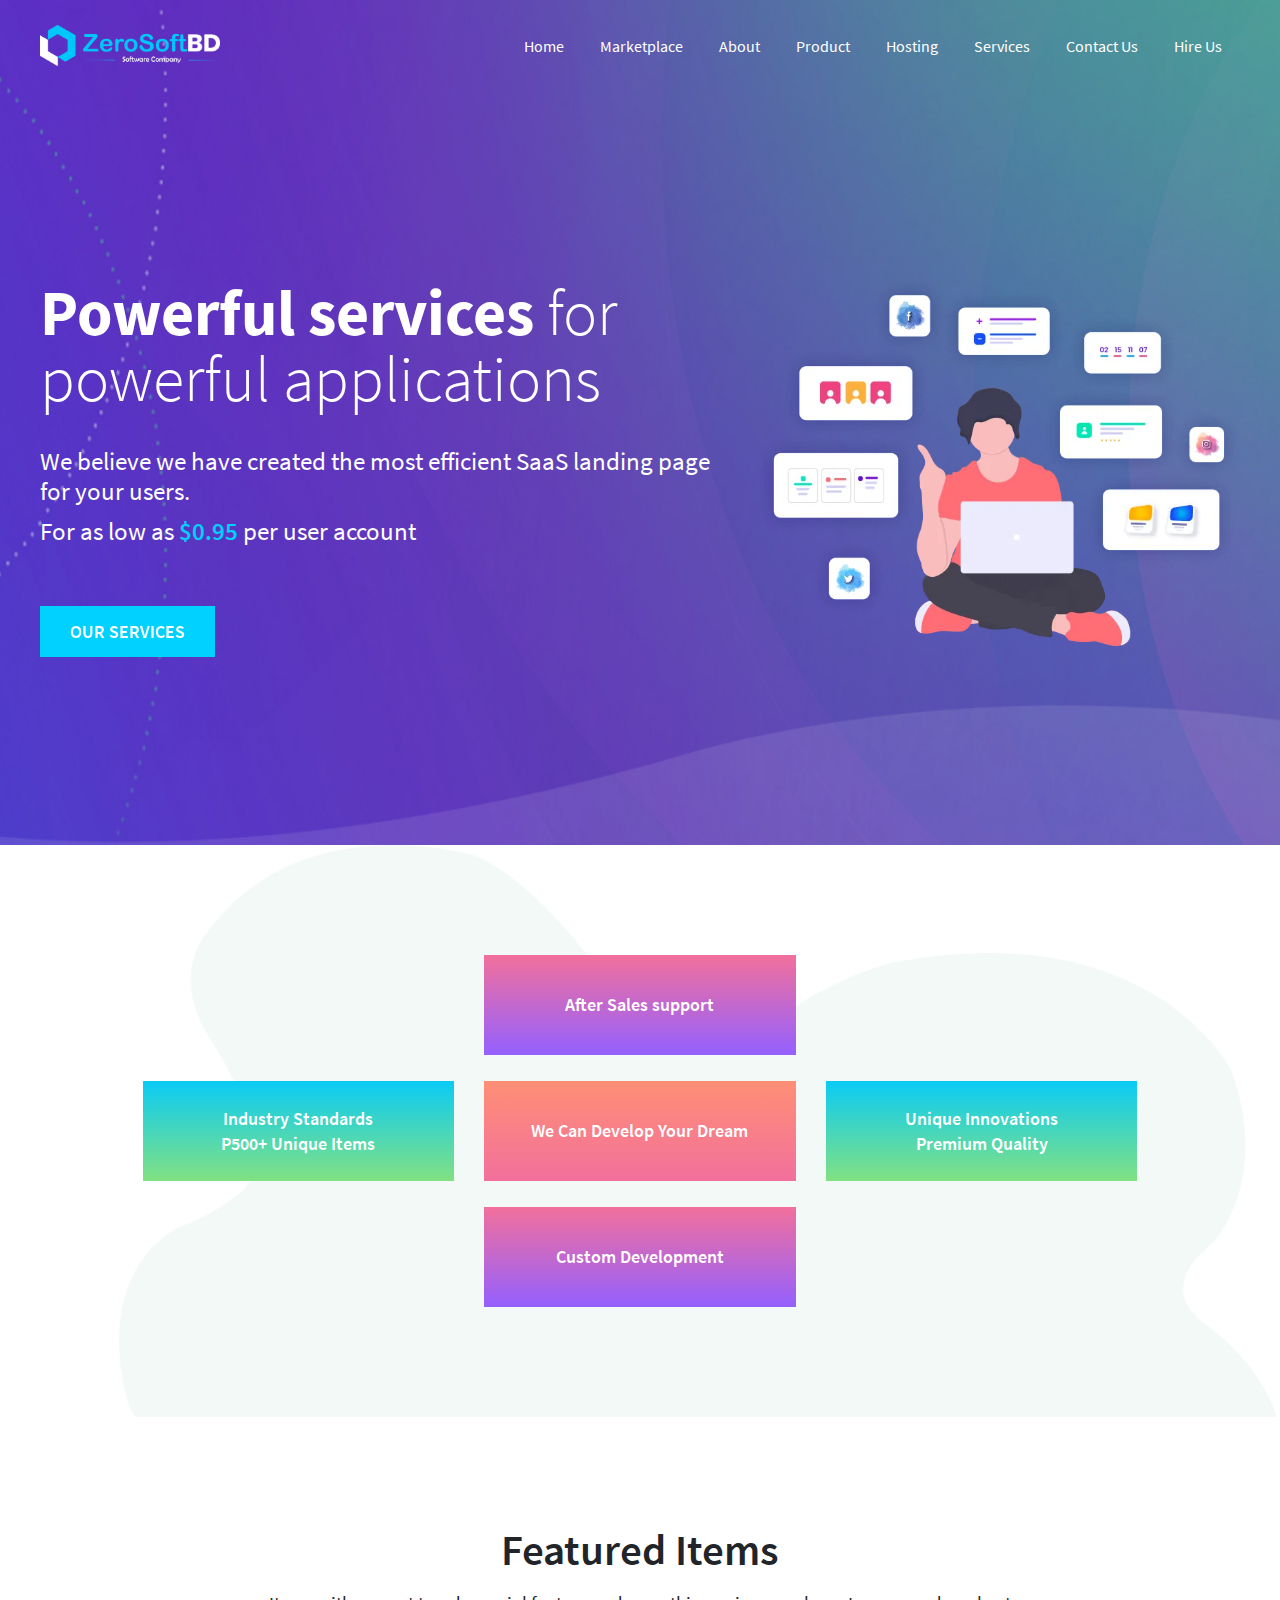
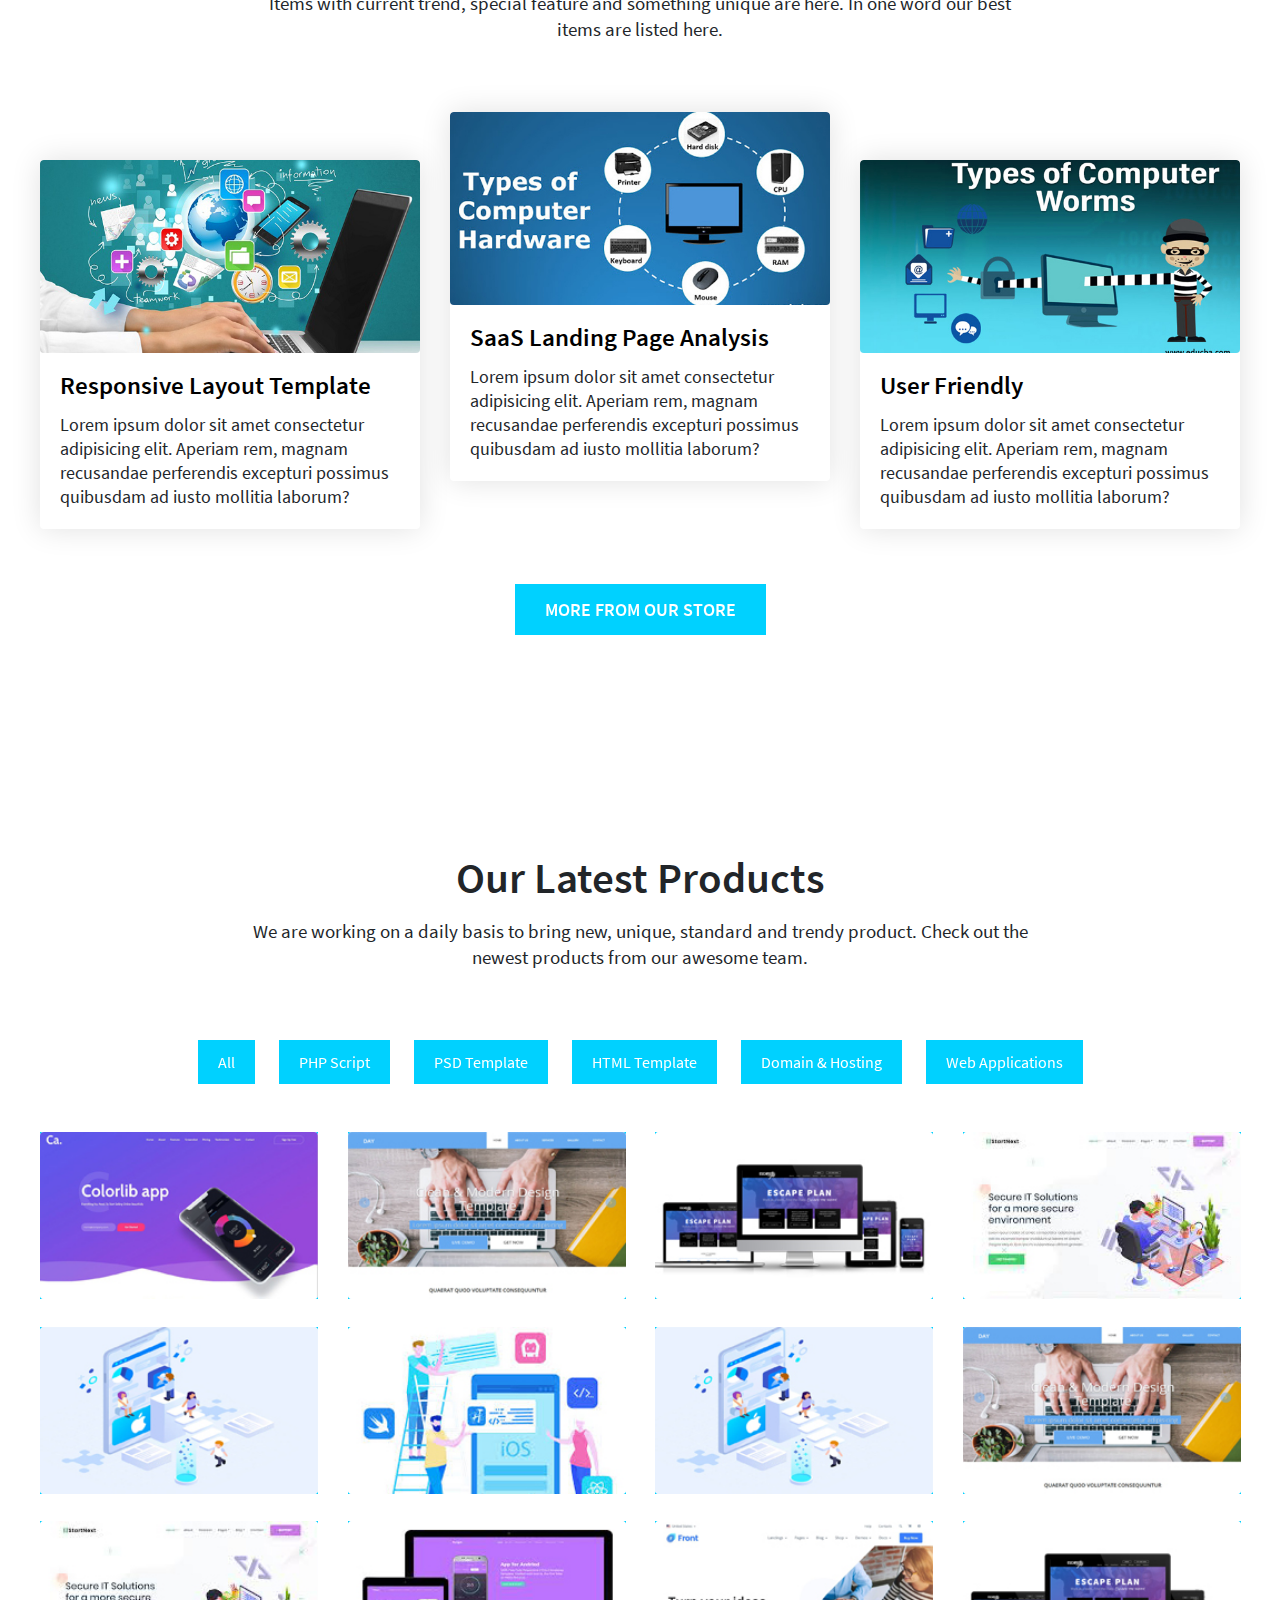
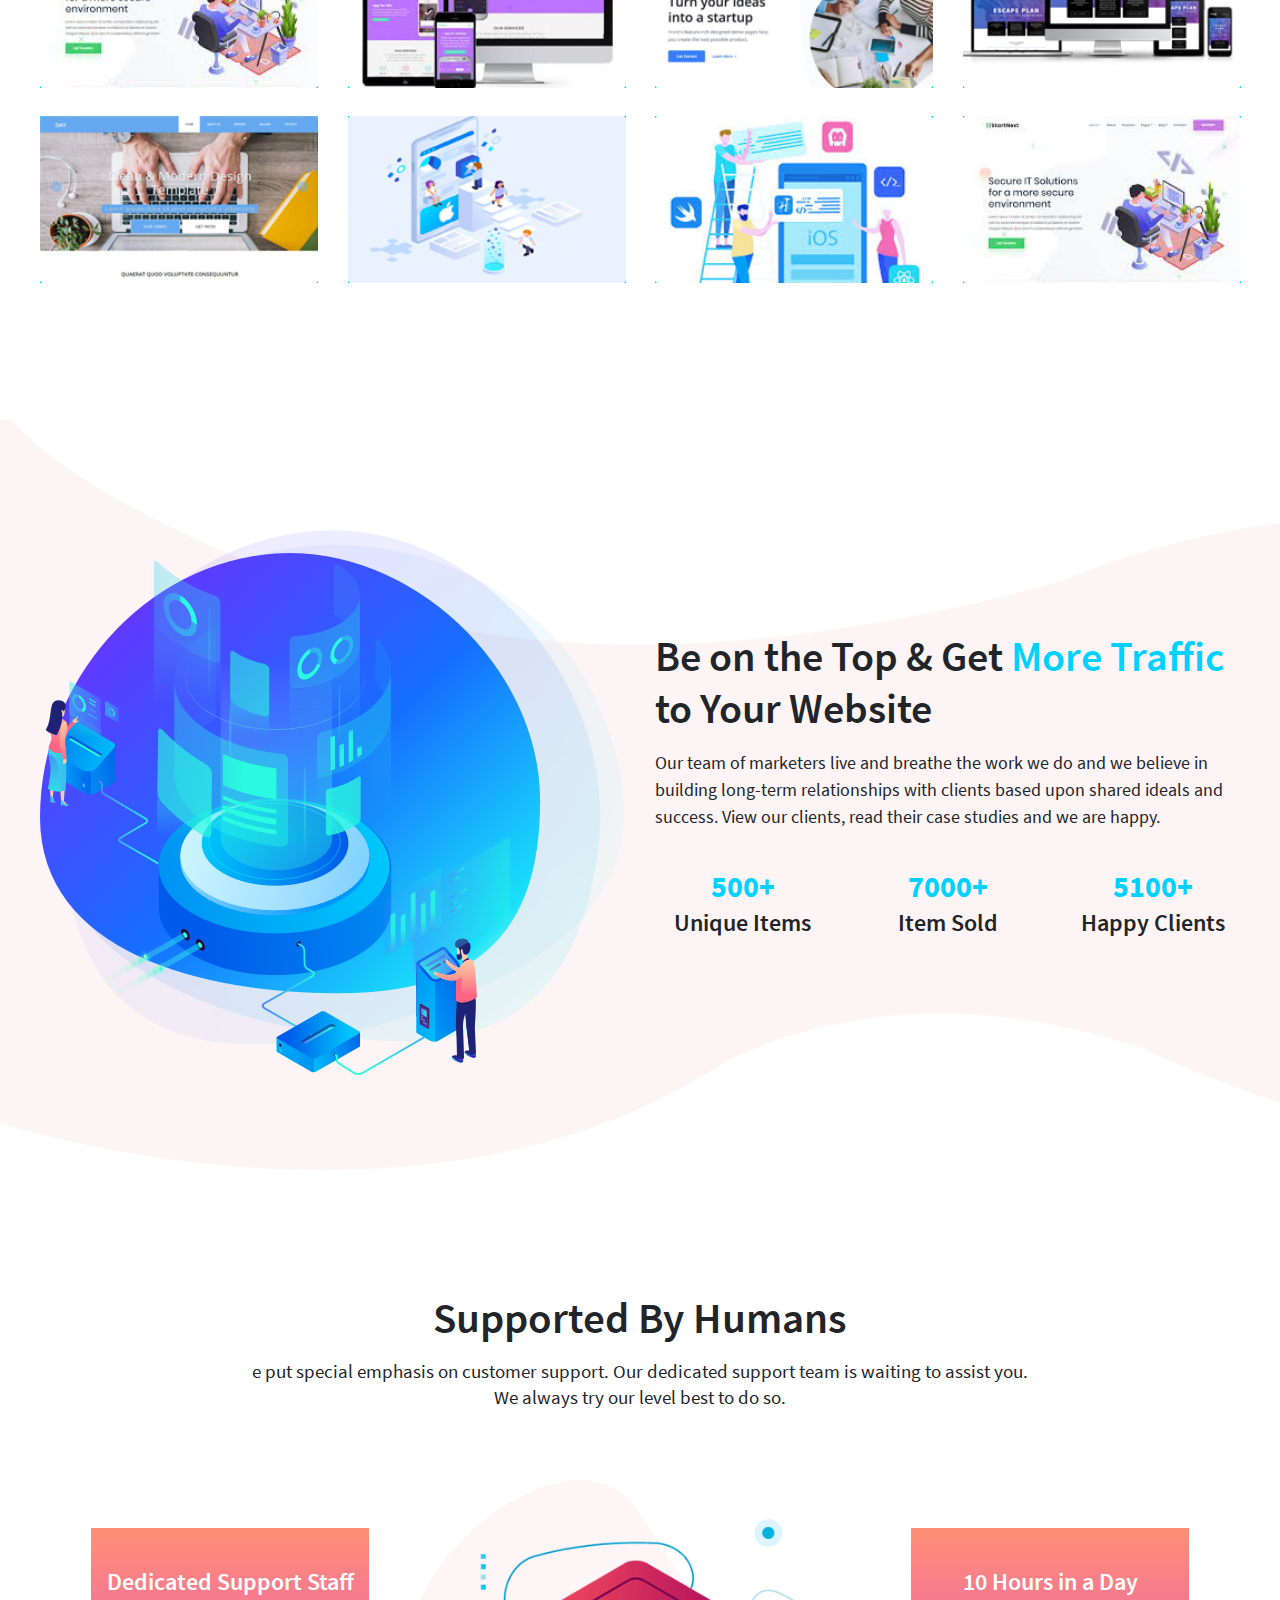
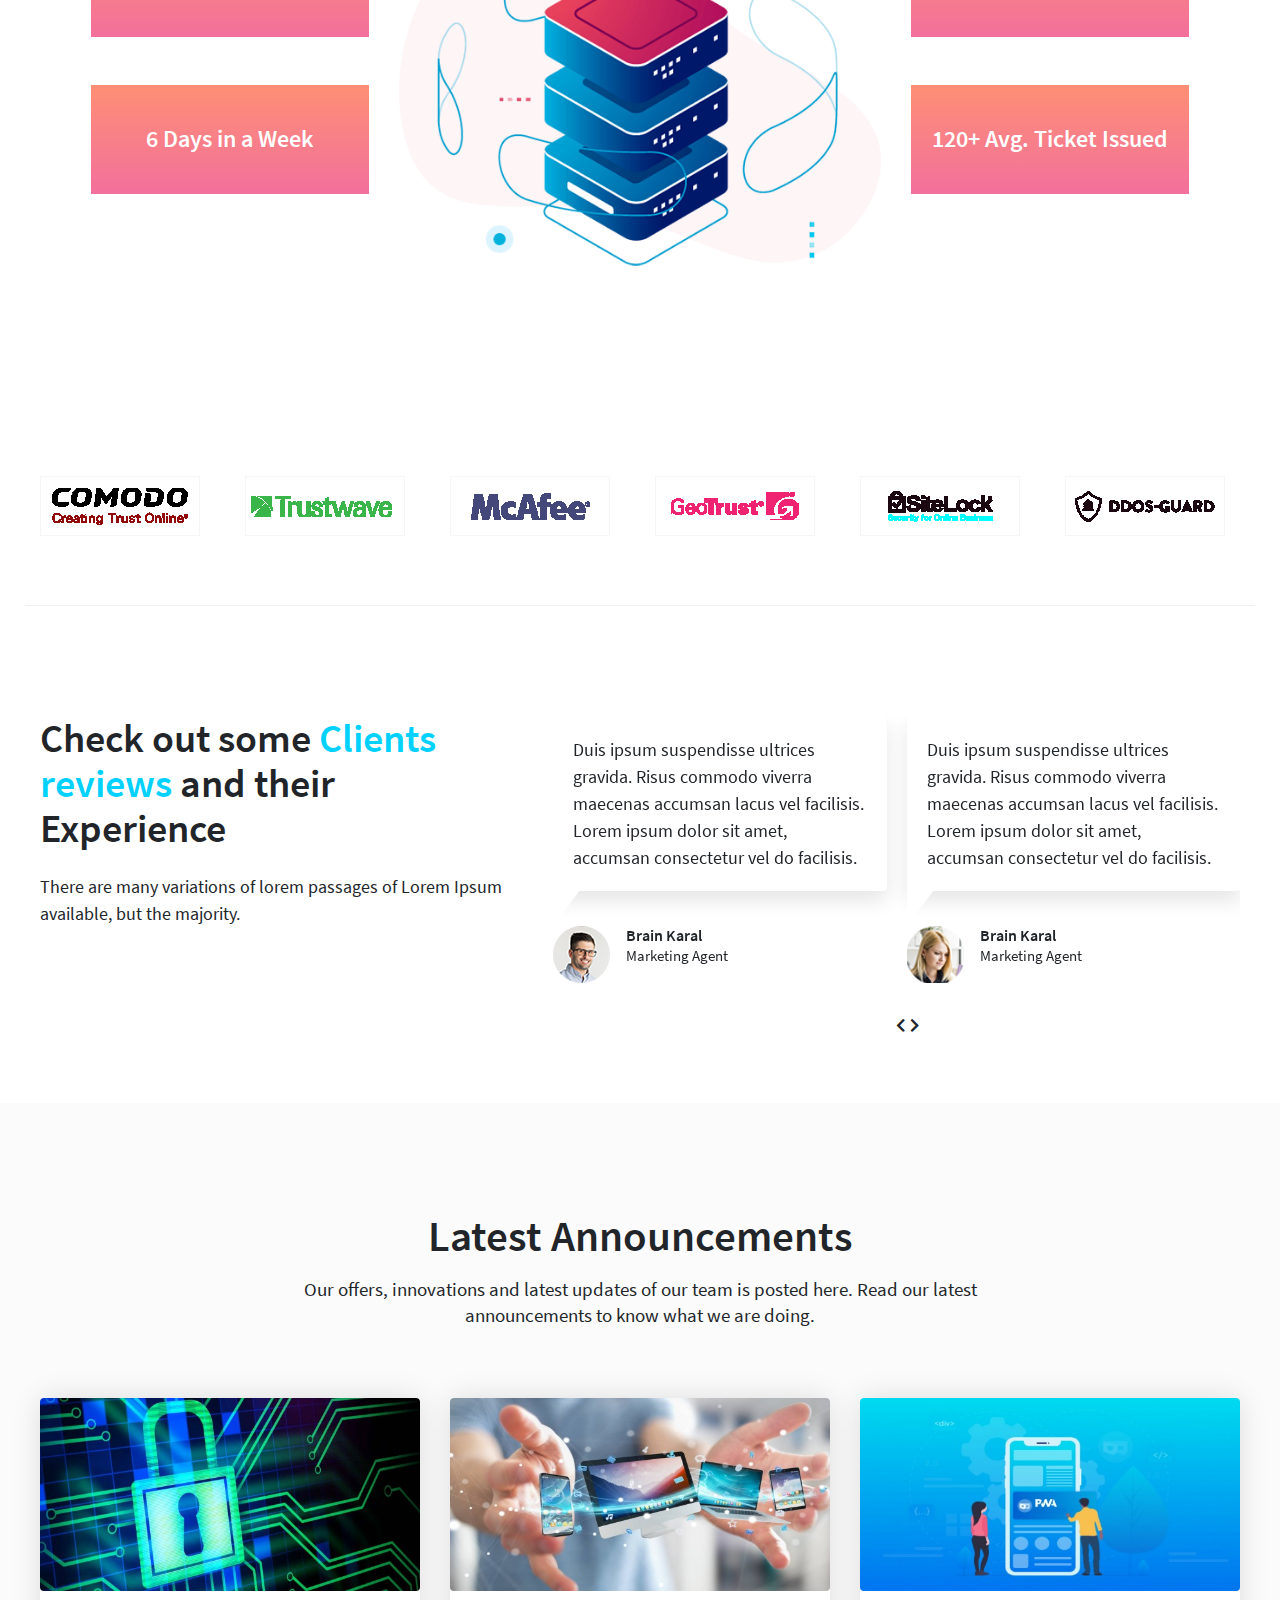
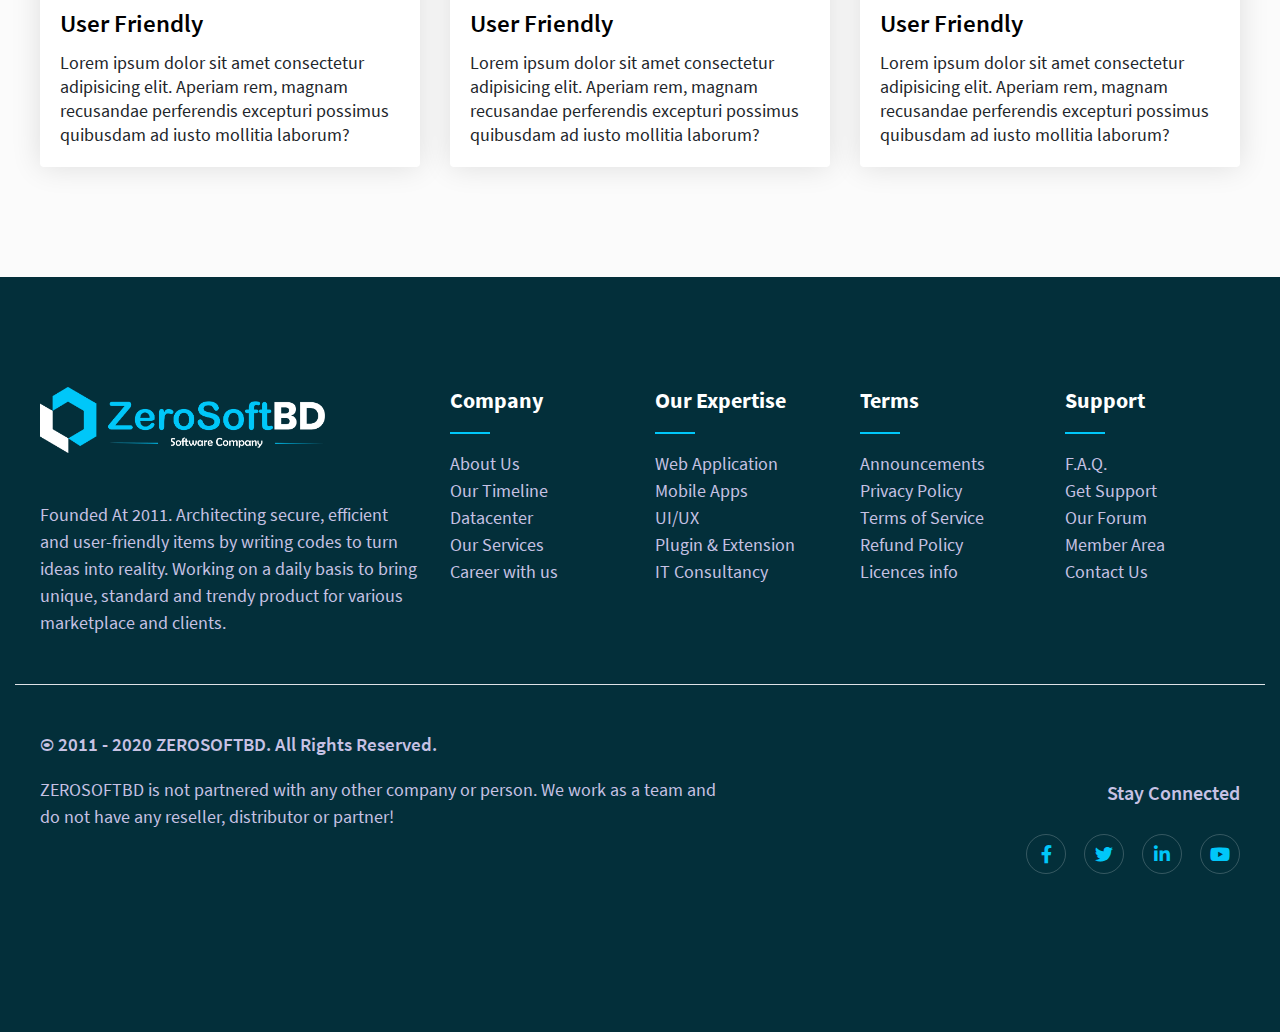
<file: index.html>
<!DOCTYPE html>
<html lang="en">
    <head>
        <meta charset="UTF-8">
        <meta name="viewport" content="width=device-width, initial-scale=1.0">
        <title>zerosoft</title>
        <!-- font awesome css -->
        <link rel="stylesheet" href="assets/css/all.min.css">
        <!-- bootstrap css -->
        <link rel="stylesheet" href="assets/css/bootstrap.min.css">
        <!-- Owl carousel css -->
        <link rel="stylesheet" href="assets/css/owl.theme.default.min.css">
        <link rel="stylesheet" href="assets/css/owl.carousel.min.css">
        <!-- fonts -->
        <link rel="stylesheet" href="assets/fonts/Source_Sans_Pro/stylesheet.css">
        <!-- hover css -->
        <link rel="stylesheet" href="assets/css/hover-min.css">
        <!-- main css -->
        <link rel="stylesheet" href="assets/css/style.css">
        <!-- responsive css -->
        <link rel="stylesheet" href="assets/css/responsive.css">
    </head>
    <body>
        <!-- =================================START HEADER SECTION ===================================== -->
        <section class="header-section">
            <div class="header-inner">
                <!-- header -->
                <nav class="navbar navbar-dark navbar-expand-xl custiom-sticky-navbar">
                    <div class="container">
                        <a class="navbar-brand custom-nav"  href="index.html">
                            <img src="assets/images/logo/zeroSoft2.png" alt="logo">
                        </a>
                        <button class="navbar-toggler navbar-toggler-right" data-toggle="collapse" data-target="#myNav">
                            <span class="navbar-toggler-icon"></span>
                        </button>
                        <div class="collapse navbar-collapse" id="myNav">
                            <ul class="navbar-nav ml-auto">
                                <li class="nav-item"><a class="nav-link" href="index.html">Home</a></li>
                                <li class="nav-item"><a class="nav-link" href="marketplace.html">Marketplace</a></li>
                                <li class="nav-item"><a class="nav-link" href="about.html">About</a></li>
                                <li class="nav-item"><a class="nav-link" href="product.html">Product</a></li>
                                <li class="nav-item"><a class="nav-link" href="hosting.html">Hosting</a></li>
                                <li class="nav-item"><a class="nav-link" href="services.html">Services</a></li>
                                <li class="nav-item"><a class="nav-link" href="contact.html">Contact Us</a></li>
                                <li class="nav-item"><a class="nav-link" href="hire-us.html">Hire Us</a></li>
                            </ul>
                        </div>
                    </div>
                </nav>
                <!-- banner -->
                <div class="home-banner-section  clearfix">
                    <div class="container">
                        <div class="row py-5">
                            <div class="col-xl-7">
                                <div class="banner-intro">
                                    <div class="banner-intro-title">
                                        <p>Powerful services <span>for powerful applications</span></p>
                                    </div>
                                    <div class="banner-intro-subtitle">
                                        <p>We believe we have created the most efficient SaaS landing page for your users. </p>
                                    </div>
                                    <div class="banner-intro-description">
                                        <p>For as low as <span>$0.95</span> per user account</p>
                                    </div>
                                    <div class="banner-intro-button">
                                        <a class="hvr-float-shadow" href="#">Our Services</a>
                                    </div>
                                </div>
                            </div> 
                            <div class="col-xl-5 text-right">
                                <div class="banner-intro-animation">
                                    <img class="w-100" src="assets/images/home-banner/man_vector.webp" alt="man vector">
                                </div>
                            </div>
                        </div>
                    </div>
                </div>
                <div class="banner-wave"></div>
            </div>
        </section>
        <!-- =================================END HEADER SECTION   ============================================= -->

        <!-- =================================START DREM DEVELOP SECTION   ===================================== -->
        <section class="dream-develop-section section-padding clearfix">
            <div class="container">
                <div class="row justify-content-center">
                    <div class="col-xl-10">
                        <!-- dream develop row 1 -->
                        <div class="row">
                            <!-- dream develop sinlge column -->
                            <div class="col-xl-4 ">
                                <div class="dream-col-1  h-100"></div>
                            </div>
                            <!-- dream develop sinlge column -->
                            <div class="col-xl-4 ">
                                <div class="dream-col-2 text-center h-100">
                                    <ul>
                                        <li>After Sales support</li>
                                    </ul>
                                </div>
                            </div>
                            <!-- dream develop sinlge column -->
                            <div class="col-xl-4 ">
                                <div class="dream-col-3 h-100"></div>
                            </div>
                        </div>
                         <!-- dream develop row 2 -->
                        <div class="row my-26">
                            <!-- dream develop sinlge column -->
                            <div class="col-xl-4 ">
                                <div class="dream-col-4 text-center h-100">
                                    <ul>
                                        <li>Industry Standards</li>
                                        <li>P500+ Unique Items</li>
                                    </ul>
                                </div>
                            </div>
                            <!-- dream develop sinlge column -->
                            <div class="col-xl-4 ">
                                <div class="dream-col-5 h-100">
                                    <ul>
                                        <li>We Can Develop Your Dream</li>
                                    </ul>
                                </div>
                            </div>
                            <!-- dream develop sinlge column -->
                            <div class="col-xl-4 ">
                                <div class="dream-col-6 text-center h-100">
                                    <ul>
                                        <li>Unique Innovations</li>
                                        <li>Premium Quality</li>
                                    </ul>
                                </div>
                            </div>
                        </div>
                         <!-- dream develop row 3 -->
                        <div class="row">
                            <!-- dream develop sinlge column -->
                            <div class="col-xl-4 ">
                                <div class="dream-col-7 h-100"></div>
                            </div>
                            <!-- dream develop sinlge column -->
                            <div class="col-xl-4 ">
                                <div class="dream-col-8 text-center h-100">
                                    <ul>
                                        <li>Custom Development</li>
                                    </ul>
                                </div>
                            </div>
                            <!-- dream develop sinlge column -->
                            <div class="col-xl-4 ">
                                <div class="dream-col-9 h-100"></div>
                            </div>
                        </div>

                    </div>
                </div>
            </div>
        </section>
        <!-- =================================END DREM DEVELOP SECTION     ===================================== -->

        <!-- =================================START FEATURED ITEM SECTION  ===================================== -->
        <section class="featured-items-section section-padding clearfix">
            <div class="container">
                <!-- section title -->
                <div class="row justify-content-center">
                    <div class="col-md-10 text-center">
                        <div class="section-title">
                            <h2>Featured Items</h2>
                            <p>Items with current trend, special feature and something unique are here. In one word our best items are listed here. </p>
                        </div>
                    </div>
                </div>
                <!-- feature items -->
                <div class="row justify-content-center mt-70">
                    <!-- single feature item -->
                    <div class="col-xl-4 mt-5">
                        <div class="single-featured-item">
                            <a href="#">
                                <div class="card">
                                    <div class="card-image">
                                        <img class="card-img-top" src="assets/images/featured-items/features-1.jpg" alt="">
                                    </div>
                                    <div class="card-body">
                                        <a href="#">
                                            <h4>Responsive Layout Template</h4>
                                        </a>
                                        <p>Lorem ipsum dolor sit amet consectetur adipisicing elit. Aperiam rem, magnam recusandae perferendis excepturi possimus quibusdam ad iusto mollitia laborum?</p>
                                        <div class="card-body-inner">
                                            <a href="#">
                                                <i class="fas fa-chevron-right"></i>
                                            </a>
                                        </div>
                                    </div>
                                </div>
                            </a>
                        </div>
                    </div>
                    <!-- single feature item -->
                    <div class="col-xl-4">
                        <div class="single-featured-item">
                            <a href="#">
                                <div class="card">
                                    <div class="card-image">
                                        <img class="card-img-top" src="assets/images/featured-items/features-2.jpg" alt="">
                                    </div>
                                    <div class="card-body">
                                        <a href="#">
                                            <h4>SaaS Landing Page Analysis</h4>
                                        </a>
                                        <p>Lorem ipsum dolor sit amet consectetur adipisicing elit. Aperiam rem, magnam recusandae perferendis excepturi possimus quibusdam ad iusto mollitia laborum?</p>
                                        <div class="card-body-inner">
                                            <a href="#">
                                                <i class="fas fa-chevron-right"></i>
                                            </a>
                                        </div>
                                    </div>
                                </div>
                            </a>
                        </div>
                    </div>
                    <!-- single feature item -->
                    <div class="col-xl-4 mt-5">
                        <div class="single-featured-item">
                            <a href="#">
                                <div class="card">
                                    <div class="card-image">
                                        <img class="card-img-top" src="assets/images/featured-items/features-3.jpg" alt="">
                                    </div>
                                    <div class="card-body">
                                        <a href="#">
                                            <h4>User Friendly</h4>
                                        </a>
                                        <p>Lorem ipsum dolor sit amet consectetur adipisicing elit. Aperiam rem, magnam recusandae perferendis excepturi possimus quibusdam ad iusto mollitia laborum?</p>
                                        <div class="card-body-inner">
                                            <a href="#">
                                                <i class="fas fa-chevron-right"></i>
                                            </a>
                                        </div>
                                    </div>
                                </div>
                            </a>
                        </div>
                    </div>
                    <!-- feature button -->
                    <div class="col-xl-4 text-center">
                        <div class="feature-button ">
                            <a class="hvr-float-shadow" href="#">More From Our Store</a>
                        </div>
                    </div>
                </div>
            </div>
        </section>
        <!-- =================================END FEATURED ITEM SECTION    ===================================== -->

        <!-- =================================START LETEST PRODUCT SECTION ===================================== -->
        <section class="letest-product-section section-padding clearifx">
            <div class="container">
                <!-- section title -->
                <div class="row justify-content-center">
                    <div class="col-md-10 text-center">
                        <div class="section-title">
                            <h2>Our Latest Products</h2>
                            <p>We are working on a daily basis to bring new, unique, standard and trendy product. Check out the newest products from our awesome team. </p>
                        </div>
                    </div>
                </div>
                <!-- latest product button area -->
                <div class="row justify-content-center mt-70">
                    <div class="col-xl-10 text-center">
                        <div class="letest-product-menu">
                            <ul>
                                <li class="hvr-float-shadow" data-filter="all">All</li>
                                <li class="hvr-float-shadow" data-filter=".php">PHP Script</li>
                                <li class="hvr-float-shadow" data-filter=".psd">PSD Template</li>
                                <li class="hvr-float-shadow" data-filter=".html">HTML Template</li>
                                <li class="hvr-float-shadow" data-filter=".domain-hosting">Domain & Hosting</li>
                                <li class="hvr-float-shadow" data-filter=".web-application">Web Applications</li>
                            </ul>
                        </div>
                    </div>
                </div>
                <!-- latest product area -->
                <div class="row latest-product mt-5">
                    <!-- single product -->
                    <div class="col-xl-3 mix html">
                        <div class="sinlge-product hvr-outline-out">
                            <a href="#">
                                <div class="card">
                                    <img class="card-img-top" src="assets/images/latest-product/html/1.jpg" alt="1">
                                    <div class="card-inner">
                                        <h4>Responsive Design</h4>
                                    </div>
                                </div>
                            </a>
                        </div>
                    </div>
                    <!-- single product -->
                    <div class="col-xl-3 mix html">
                        <div class="sinlge-product hvr-outline-out">
                            <a href="#">
                                <div class="card">
                                    <img class="card-img-top" src="assets/images/latest-product/html/2.jpg" alt="1">
                                    <div class="card-inner">
                                        <h4>Responsive Design</h4>
                                    </div>
                                </div>
                            </a>
                        </div>
                    </div>
                    <!-- single product -->
                    <div class="col-xl-3 mix html">
                        <div class="sinlge-product hvr-outline-out">
                            <a href="#">
                                <div class="card">
                                    <img class="card-img-top" src="assets/images/latest-product/html/3.jpg" alt="1">
                                    <div class="card-inner">
                                        <h4>Responsive Design</h4>
                                    </div>
                                </div>
                            </a>
                        </div>
                    </div>
                    <!-- single product -->
                    <div class="col-xl-3 mix html">
                        <div class="sinlge-product hvr-outline-out">
                            <a href="#">
                                <div class="card">
                                    <img class="card-img-top" src="assets/images/latest-product/html/5.jpg" alt="1">
                                    <div class="card-inner">
                                        <h4>Responsive Design</h4>
                                    </div>
                                </div>
                            </a>
                        </div>
                    </div>
                    <!-- single product -->
                    <div class="col-xl-3 mix psd">
                        <div class="sinlge-product hvr-outline-out">
                            <a href="#">
                                <div class="card">
                                    <img class="card-img-top" src="assets/images/latest-product/web-application/1.jpg" alt="1">
                                    <div class="card-inner">
                                        <h4>Responsive Design</h4>
                                    </div>
                                </div>
                            </a>
                        </div>
                    </div>
                    <!-- single product -->
                    <div class="col-xl-3 mix psd">
                        <div class="sinlge-product hvr-outline-out">
                            <a href="#">
                                <div class="card">
                                    <img class="card-img-top" src="assets/images/latest-product/web-application/2.jpg" alt="1">
                                    <div class="card-inner">
                                        <h4>Responsive Design</h4>
                                    </div>
                                </div>
                            </a>
                        </div>
                    </div>
                    <!-- single product -->
                    <div class="col-xl-3 mix psd">
                        <div class="sinlge-product hvr-outline-out">
                            <a href="#">
                                <div class="card">
                                    <img class="card-img-top" src="assets/images/latest-product/web-application/1.jpg" alt="1">
                                    <div class="card-inner">
                                        <h4>Responsive Design</h4>
                                    </div>
                                </div>
                            </a>
                        </div>
                    </div>
                    <!-- single product -->
                    <div class="col-xl-3 mix psd">
                        <div class="sinlge-product hvr-outline-out">
                            <a href="#">
                                <div class="card">
                                    <img class="card-img-top" src="assets/images/latest-product/html/2.jpg" alt="1">
                                    <div class="card-inner">
                                        <h4>Responsive Design</h4>
                                    </div>
                                </div>
                            </a>
                        </div>
                    </div>
                    <!-- single product -->
                    <div class="col-xl-3 mix domain-hosting">
                        <div class="sinlge-product hvr-outline-out">
                            <a href="#">
                                <div class="card">
                                    <img class="card-img-top" src="assets/images/latest-product/html/5.jpg" alt="1">
                                    <div class="card-inner">
                                        <h4>Responsive Design</h4>
                                    </div>
                                </div>
                            </a>
                        </div>
                    </div>
                    <!-- single product -->
                    <div class="col-xl-3 mix domain-hosting">
                        <div class="sinlge-product hvr-outline-out">
                            <a href="#">
                                <div class="card">
                                    <img class="card-img-top" src="assets/images/latest-product/html/6.jpg" alt="1">
                                    <div class="card-inner">
                                        <h4>Responsive Design</h4>
                                    </div>
                                </div>
                            </a>
                        </div>
                    </div>
                    <!-- single product -->
                    <div class="col-xl-3 mix domain-hosting">
                        <div class="sinlge-product hvr-outline-out">
                            <a href="#">
                                <div class="card">
                                    <img class="card-img-top" src="assets/images/latest-product/html/4.jpg" alt="1">
                                    <div class="card-inner">
                                        <h4>Responsive Design</h4>
                                    </div>
                                </div>
                            </a>
                        </div>
                    </div>
                    <!-- single product -->
                    <div class="col-xl-3 mix domain-hosting">
                        <div class="sinlge-product hvr-outline-out">
                            <a href="#">
                                <div class="card">
                                    <img class="card-img-top" src="assets/images/latest-product/html/3.jpg" alt="1">
                                    <div class="card-inner">
                                        <h4>Responsive Design</h4>
                                    </div>
                                </div>
                            </a>
                        </div>
                    </div>
                    <!-- single product -->
                    <div class="col-xl-3 mix web-application">
                        <div class="sinlge-product hvr-outline-out">
                            <a href="#">
                                <div class="card">
                                    <img class="card-img-top" src="assets/images/latest-product/html/2.jpg" alt="1">
                                    <div class="card-inner">
                                        <h4>Responsive Design</h4>
                                    </div>
                                </div>
                            </a>
                        </div>
                    </div>
                    <!-- single product -->
                    <div class="col-xl-3 mix web-application">
                        <div class="sinlge-product hvr-outline-out">
                            <a href="#">
                                <div class="card">
                                    <img class="card-img-top" src="assets/images/latest-product/web-application/1.jpg" alt="1">
                                    <div class="card-inner">
                                        <h4>Responsive Design</h4>
                                    </div>
                                </div>
                            </a>
                        </div>
                    </div>
                    <!-- single product -->
                    <div class="col-xl-3 mix web-application">
                        <div class="sinlge-product hvr-outline-out">
                            <a href="#">
                                <div class="card">
                                    <img class="card-img-top" src="assets/images/latest-product/web-application/2.jpg" alt="1">
                                    <div class="card-inner">
                                        <h4>Responsive Design</h4>
                                    </div>
                                </div>
                            </a>
                        </div>
                    </div>
                    <!-- single product -->
                    <div class="col-xl-3 mix web-application">
                        <div class="sinlge-product hvr-outline-out">
                            <a href="#">
                                <div class="card">
                                    <img class="card-img-top" src="assets/images/latest-product/html/5.jpg" alt="1">
                                    <div class="card-inner">
                                        <h4>Responsive Design</h4>
                                    </div>
                                </div>
                            </a>
                        </div>
                    </div>
                </div>
            </div>
        </section>
        <!-- =================================END LETEST PRODUCT SECTION   ===================================== -->

        <!-- =================================START PRODUCT COUNDOWN SECTION  ================================== -->
        <section class="product-count-down-section section-padding clearfix">
            <div class="container">
                <div class="row">
                    <!-- left -->
                    <div class="col-xl-6">
                        <div class="product-count-down-left">
                            <img class="w-100" src="assets/images/product-counDown/left.png" alt="">
                        </div>
                    </div>
                    <!-- right -->
                    <div class="col-xl-6">
                        <div class="row">
                            <div class="col-xl-12">
                               <div class="single-product-count-down-content">
                                    <h2>Be on the Top & Get <span>More Traffic</span> to Your Website</h2>
                                    <p>Our team of marketers live and breathe the work we do and we believe in building long-term relationships with clients based upon shared ideals and success. View our clients, read their case studies and we are happy.</p>
                               </div>
                            </div>
                            <!-- single product count down item -->
                            <div class="col-xl-4">
                                <div class="single-product-count-down-item">
                                    <div class="count-digit">
                                        <span class="countUp">500+</span>
                                    </div>
                                    <div class="single-product-count-down-item-details">
                                        <h4>Unique Items</h4>
                                    </div>
                                </div>
                            </div>
                            <!-- single product count down item -->
                            <div class="col-xl-4">
                                <div class="single-product-count-down-item">
                                    <div class="count-digit">
                                        <span class="countUp">7000+</span>
                                    </div>
                                    <div class="single-product-count-down-item-details">
                                        <h4>Item Sold</h4>
                                    </div>
                                </div>
                            </div>
                            <!-- single product count down item -->
                            <div class="col-xl-4">
                                <div class="single-product-count-down-item">
                                    <div class="count-digit">
                                        <span class="countUp">5100+</span>
                                    </div>
                                    <div class="single-product-count-down-item-details">
                                        <h4>Happy Clients</h4>
                                    </div>
                                </div>
                            </div>
                        </div>
                    </div>
                </div>
            </div>
        </section>
        <!-- =================================END PRODUCT COUNDOWN SECTION     ================================= -->

        <!-- =================================    START HUMAN SUPPOT SECTION   ================================= -->
        <section class="human-support-section section-padding clearfix">
            <div class="container">
                <!-- section title -->
                <div class="row justify-content-center">
                    <div class="col-md-10 text-center">
                        <div class="section-title">
                            <h2>Supported By Humans</h2>
                            <p>e put special emphasis on customer support. Our dedicated support team is waiting to assist you. We always try our level best to do so.</p>
                        </div>
                    </div>
                </div>
                <!-- human support area -->
                <div class="row justify-content-center mt-70">
                    <div class="col-xl-3">
                        <div class="row mt-5">
                            <div class="col-xl-12">
                                <div class="human-support human-support-column-1">
                                    <h4>Dedicated Support Staff</h4>
                                </div>
                            </div>
                            <div class="col-xl-12 mt-5">
                                <div class="human-support human-support-column-2">
                                    <h4>6 Days in a Week</h4>
                                </div>
                            </div>
                        </div>
                    </div>
                    <div class="col-xl-5">
                        <div class="human-support-column-3">
                            <img class="w-100" src="assets/images/human-suppot/middle-image.png" alt="">
                        </div>
                    </div>
                    <div class="col-xl-3">
                        <div class="row mt-5">
                            <div class="col-xl-12">
                                <div class="human-support human-support-column-4">
                                    <h4>10 Hours in a Day</h4>
                                </div>
                            </div>
                            <div class="col-xl-12 mt-5">
                                <div class="human-support human-support-column-5">
                                    <h4>120+ Avg. Ticket Issued</h4>
                                </div>
                            </div>
                        </div>
                    </div>
                </div>
            </div>
        </section>
        <!-- =================================     END HUMAN SUPPOT SECTION    ================================= -->

        <!-- =================================   START PARTNER LOGO  SECTION      ============================== -->
        <section class="partner-logo-section clearfix">
            <div class="container">
                <div class="row border-bottom">
                    <div class="col-lg-12">
                        <div class="partner-logo owl-carousel">
                            <div class="single-logo">
                                <img src="assets/images/our-partner/01.png" alt="">
                            </div>
                            <div class="single-logo">
                                <img src="assets/images/our-partner/02.png" alt="">
                            </div>
                            <div class="single-logo">
                                <img src="assets/images/our-partner/03.png" alt="">
                            </div>
                            <div class="single-logo">
                                <img src="assets/images/our-partner/04.png" alt="">
                            </div>
                            <div class="single-logo">
                                <img src="assets/images/our-partner/05.png" alt="">
                            </div>
                            <div class="single-logo">
                                <img src="assets/images/our-partner/06.png" alt="">
                            </div>
                        </div>
                    </div>
                </div>
            </div>
        </section>
        <!-- =================================   END PARTNER LOGO  SECTION        ============================== -->


        <!-- =================================    START CLIENT FEADBACK  SECTION    ============================ -->
        <section class="client-feadback-section section-padding clearfix">
            <div class="container">
                <div class="row">
                    <div class="col-xl-5">
                        <div class="feadback-area-left">
                            <div class="feadback-title">
                                <h2>Check out some <span>Clients reviews</span> and their Experience</h2>
                            </div>
                            <div class="feadback-subtitle">
                                <p>There are many variations of lorem passages of Lorem Ipsum available, but the majority.</p>
                            </div>
                        </div>
                    </div>
                    <div class="col-xl-7">
                        <div class="feadback-right-area">
                            <div class="row ">
                                <!-- single feadback -->
                                <div class="col-xl-12 ">
                                    <div class="feadback-slider owl-carousel owl-theme">
                                        <div class="single-feadback">
                                            <div class="card">
                                                <div class="card-body">
                                                    <p>Duis ipsum suspendisse ultrices gravida. Risus commodo viverra maecenas accumsan lacus vel facilisis. Lorem ipsum dolor sit amet, accumsan consectetur vel do facilisis.</p>
                                                </div>
                                                <div class="arrow"></div>
                                            </div>
                                            <div class="client-details d-flex">
                                                <img src="assets/images/feadback/Brain.png" alt="">
                                                <div class="client-info ml-3">
                                                    <h6>Brain Karal</h6>
                                                    <p>Marketing Agent</p>
                                                </div>
                                            </div>
                                        </div>
                                        <!-- single feadback -->
                                        <div class="single-feadback">
                                            <div class="card">
                                                <div class="card-body">
                                                    <p>Duis ipsum suspendisse ultrices gravida. Risus commodo viverra maecenas accumsan lacus vel facilisis. Lorem ipsum dolor sit amet, accumsan consectetur vel do facilisis.</p>
                                                </div>
                                                <div class="arrow"></div>
                                            </div>
                                            <div class="client-details d-flex">
                                                <img src="assets/images/feadback/Bob2.png" alt="">
                                                <div class="client-info ml-3">
                                                    <h6>Brain Karal</h6>
                                                    <p>Marketing Agent</p>
                                                </div>
                                            </div>
                                        </div>
                                    </div>
                                </div>
                            </div>
                        </div>
                    </div>
                </div>
            </div>
        </section>
        <!-- =================================    END CLIENT FEADBACK  SECTION    ============================== -->

        <!-- =================================    START ANNOUNCEMENTS  SECTION    ============================== -->
        <section class="latest-announcements-section section-padding clearfix">
            <div class="container">
                 <!-- section title -->
                 <div class="row justify-content-center">
                    <div class="col-md-10 text-center">
                        <div class="section-title">
                            <h2>Latest Announcements</h2>
                            <p>Our offers, innovations and latest updates of our team is posted here. Read our latest announcements to know what we are doing.</p>
                        </div>
                    </div>
                </div>
                <!-- latest annoucements area -->
                <div class="row mt-70">
                    <div class="col-xl-12">
                        <div class="row">
                            <!-- single announcements -->
                            <div class="col-xl-4">
                                <div class="single-announcements-item">
                                    <a href="#">
                                        <div class="card">
                                            <div class="card-image">
                                                <img class="card-img-top" src="assets/images/latest-update/1571124444.jpg" alt="">
                                            </div>
                                            <div class="card-body">
                                                <a href="#">
                                                    <h4>User Friendly</h4>
                                                </a>
                                                <p>Lorem ipsum dolor sit amet consectetur adipisicing elit. Aperiam rem, magnam recusandae perferendis excepturi possimus quibusdam ad iusto mollitia laborum?</p>
                                                <div class="card-body-inner">
                                                    <a href="#">
                                                        <i class="fas fa-chevron-right"></i>
                                                    </a>
                                                </div>
                                            </div>
                                        </div>
                                    </a>
                                </div>
                            </div>
                            <!-- single announcements -->
                            <div class="col-xl-4">
                                <div class="single-announcements-item">
                                    <a href="#">
                                        <div class="card">
                                            <div class="card-image">
                                                <img class="card-img-top" src="assets/images/latest-update/1571038186.jpg" alt="">
                                            </div>
                                            <div class="card-body">
                                                <a href="#">
                                                    <h4>User Friendly</h4>
                                                </a>
                                                <p>Lorem ipsum dolor sit amet consectetur adipisicing elit. Aperiam rem, magnam recusandae perferendis excepturi possimus quibusdam ad iusto mollitia laborum?</p>
                                                <div class="card-body-inner">
                                                    <a href="#">
                                                        <i class="fas fa-chevron-right"></i>
                                                    </a>
                                                </div>
                                            </div>
                                        </div>
                                    </a>
                                </div>
                            </div>
                            <!-- single announcements -->
                            <div class="col-xl-4">
                                <div class="single-announcements-item">
                                    <a href="#">
                                        <div class="card">
                                            <div class="card-image">
                                                <img class="card-img-top" src="assets/images/latest-update/1570985534.jpg" alt="">
                                            </div>
                                            <div class="card-body">
                                                <a href="#">
                                                    <h4>User Friendly</h4>
                                                </a>
                                                <p>Lorem ipsum dolor sit amet consectetur adipisicing elit. Aperiam rem, magnam recusandae perferendis excepturi possimus quibusdam ad iusto mollitia laborum?</p>
                                                <div class="card-body-inner">
                                                    <a href="#">
                                                        <i class="fas fa-chevron-right"></i>
                                                    </a>
                                                </div>
                                            </div>
                                        </div>
                                    </a>
                                </div>
                            </div>
                        </div>
                    </div>
                </div>
            </div>
        </section>
        <!-- =================================    END ANNOUNCEMENTS  SECTION      ============================== -->
            
        <!-- =================================       START FOOTER  SECTION        ============================== -->
        <footer class="footer-section section-padding clearfix">
            <!-- footer top -->
            <div class="footer-top">
                <div class="container">
                    <div class="row pb-5">
                        <div class="col-lg-4 col-md-6  mt-lg-block part-about">
                            <a  href="#">
                                <img class="w-75" src="assets/images/logo/zeroSoft2.png" alt="logo">
                            </a>
                            <p class="mt-5 ">Founded At 2011. Architecting secure, efficient and user-friendly items by writing codes to turn ideas into reality. Working on a daily basis to bring unique, standard and trendy product for various marketplace and clients.</p>
                        </div>

                        <div class="col-lg-2 col-md-6 mt-lg-block part-link">
                            <h3>Company</h3>
                            <ul>
                                <li class="d-block"><a href="#">About Us </a></li>
                                <li class="d-block"><a href="#">Our Timeline </a></li>
                                <li class="d-block"><a href="#">Datacenter </a></li>
                                <li class="d-block"><a href="#">Our Services </a></li>
                                <li class="d-block"><a href="#">Career with us</a></li>
                            </ul>
                        </div>

                        <div class="col-lg-2 col-md-6 mt-lg-block part-link">
                            <h3>Our Expertise</h3>
                            <ul>
                                <li class="d-block"><a href="#">Web Application</a></li>
                                <li class="d-block"><a href="#">Mobile Apps</a></li>
                                <li class="d-block"><a href="#">UI/UX</a></li>
                                <li class="d-block"><a href="#">Plugin & Extension</a></li>
                                <li class="d-block"><a href="#">IT Consultancy</a></li>
                            </ul>
                        </div>

                        <div class="col-lg-2 col-md-6 mt-lg-block part-link">
                            <h3>Terms</h3>
                            <ul>
                                <li class="d-block"><a href="#">Announcements</a></li>
                                <li class="d-block"><a href="#">Privacy Policy</a></li>
                                <li class="d-block"><a href="#">Terms of Service</a></li>
                                <li class="d-block"><a href="#">Refund Policy</a></li>
                                <li class="d-block"><a href="#">Licences info</a></li>
                            </ul>
                        </div>

                        <div class="col-lg-2 col-md-6 mt-lg-block part-link">
                            <h3>Support</h3>
                            <ul>
                                <li class="d-block"><a href="#">F.A.Q.</a></li>
                                <li class="d-block"><a href="#">Get Support</a></li>
                                <li class="d-block"><a href="#">Our Forum</a></li>
                                <li class="d-block"><a href="#">Member Area</a></li>
                                <li class="d-block"><a href="#">Contact Us</a></li>
                            </ul>
                        </div>

                    </div>
                </div>
            </div>
            <!-- footer top -->
            <!-- footer bottom -->
            <div class="footer-bottom">
                <div class="container border-top">
                    <div class="row mt-5">
                        <div class="col-lg-7 col-md-12 part-copyright">
                            <h3 class="text-white">&copy; 2011 - 2020 ZEROSOFTBD. All Rights Reserved.</h3>
                            <p>ZEROSOFTBD is not partnered with any other company or person. We work as a team and do not have any reseller, distributor or partner!</p>
                        </div>
                        <div class="col-lg-5 col-md-12 part-social text-lg-right text-md-left  mb-5">
                            <h4 class="mt-5 mt-lg-block">Stay Connected</h4>
                            <a href="#"><i class="fab fa-facebook-f"></i></a>
                            <a href="#"><i class="fab fa-twitter"></i></a>
                            <a href="#"><i class="fab fa-linkedin-in"></i></a>
                            <a href="#"><i class="fab fa-youtube"></i></a>
                        </div>
                    </div>
                </div>
            </div>
            <!-- footer bottom -->
        </footer>
        <!-- =================================         END FOOTER  SECTION        ============================== -->
        
        <!--==================================== all js link============================================ ========-->
        <!-- js link -->
        <script src="assets/js/jquery.min.js"></script>
        <!-- counter js -->
        <script src="assets/js/waypoints.min.js"></script>
        <script src="assets/js/jquery.counterup.min.js"></script>
        <!-- bootstrap js -->
        <script src="assets/js/bootstrap.bundle.min.js"></script>
        <!-- mixitup -->
        <script src="assets/js/mixitup.min.js"></script>

        <!-- carousel -->
        <script src="assets/js/owl.carousel.min.js"></script>
        <!-- typed js -->
        <script src="assets/js/typed.js"></script>
        <script src="assets/js/script.js"></script>
    <body>
</html>
</file>
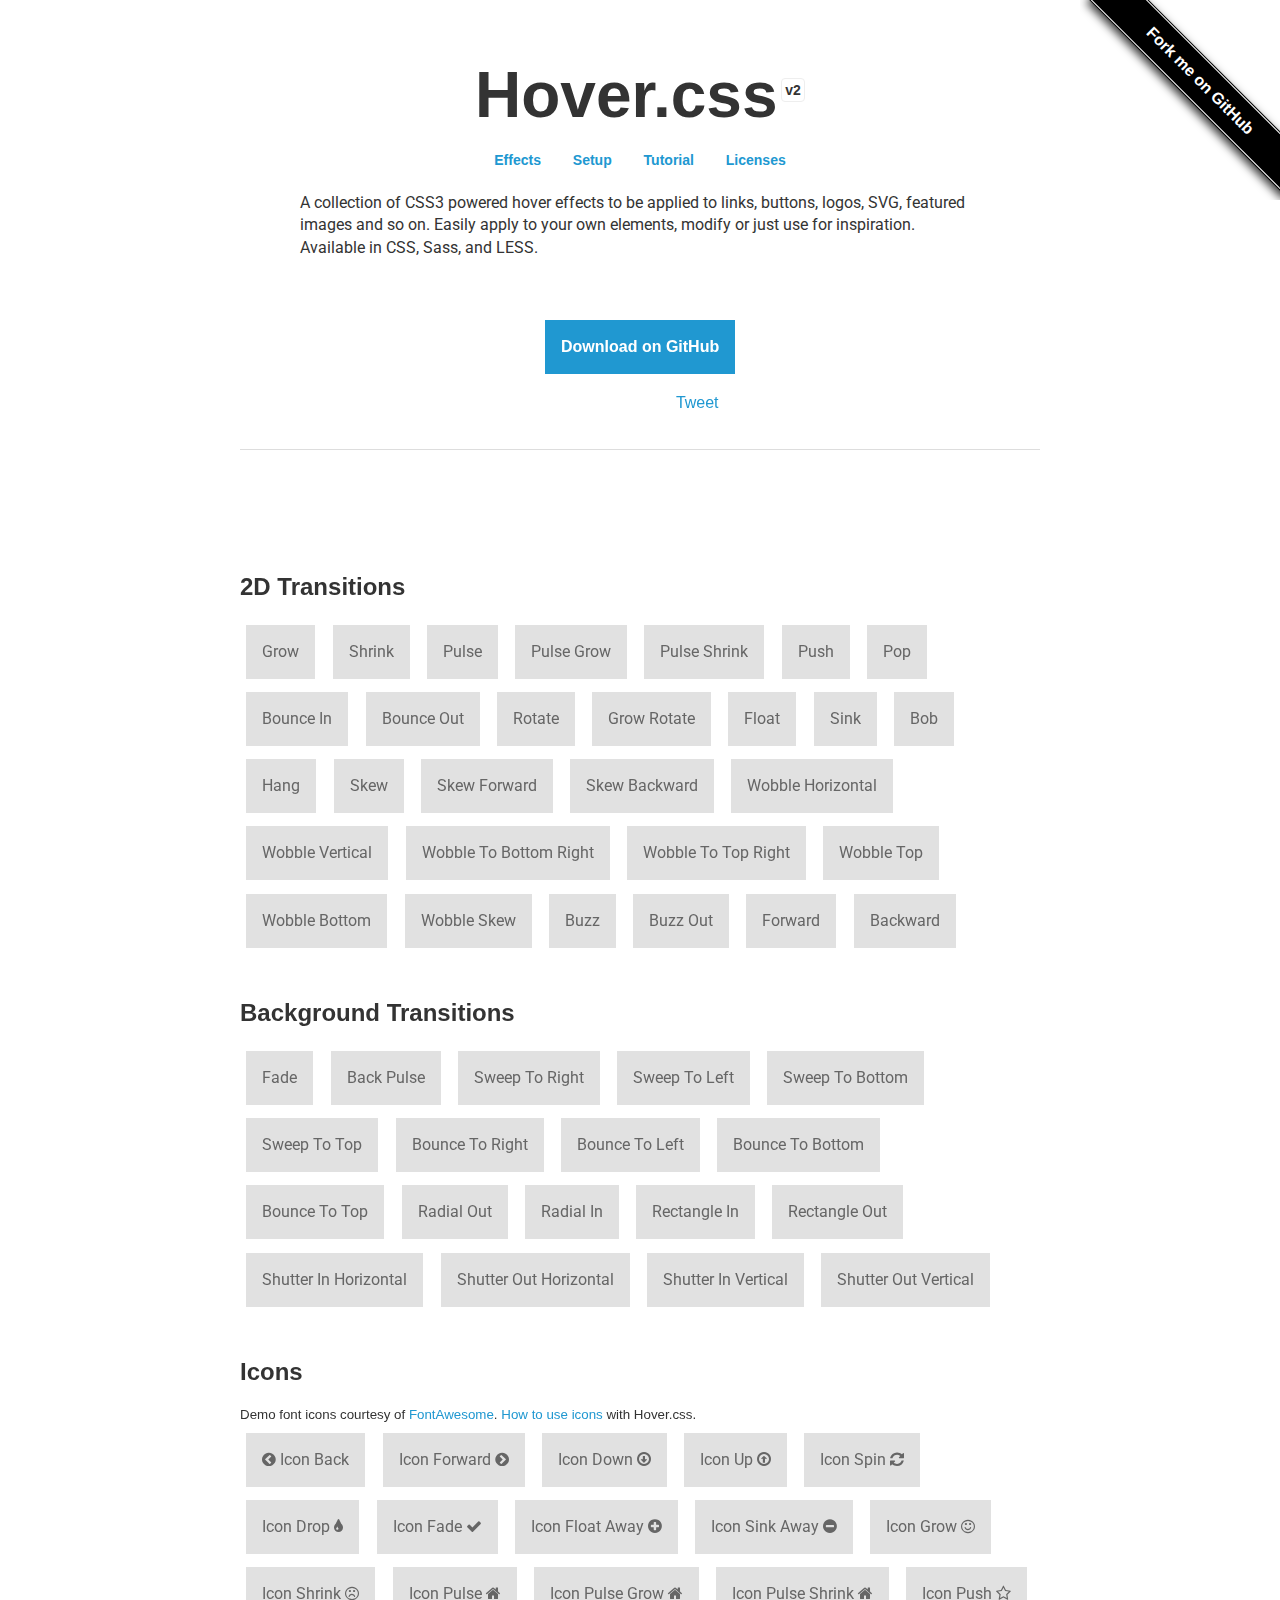
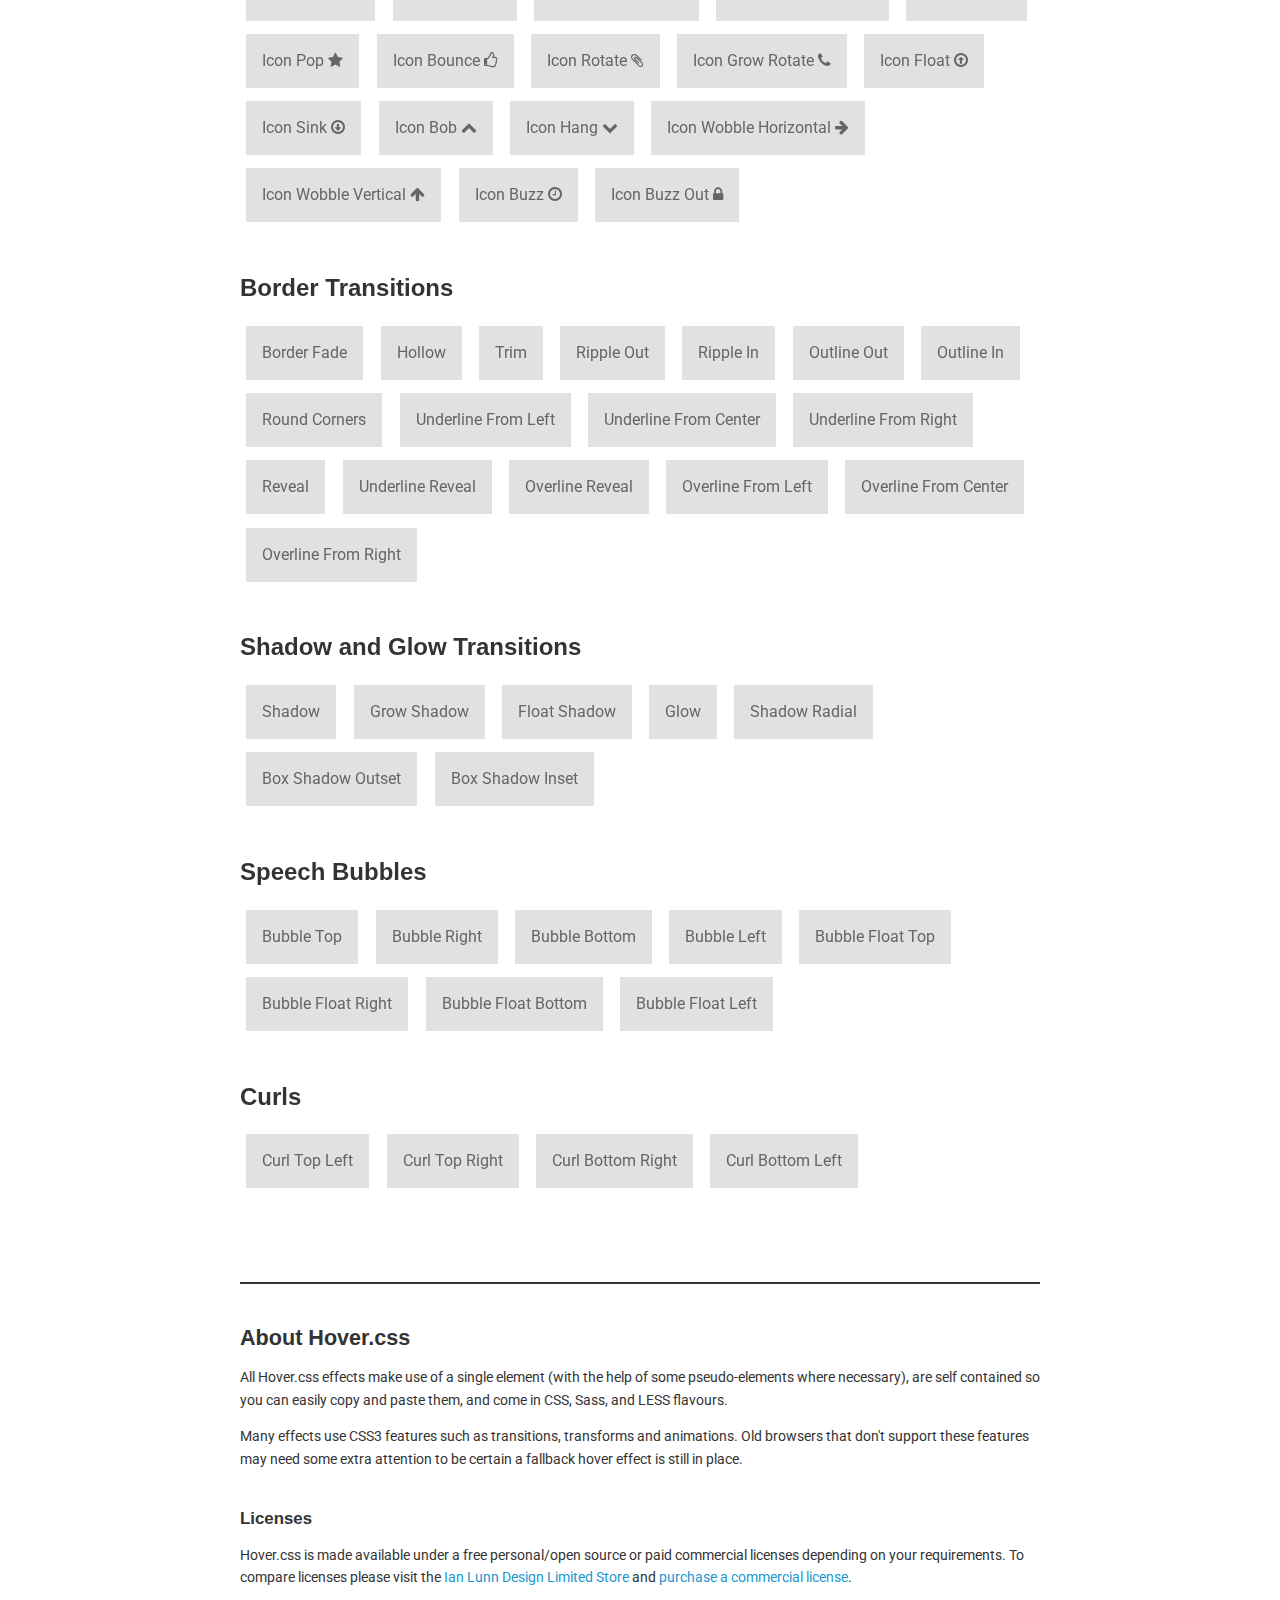
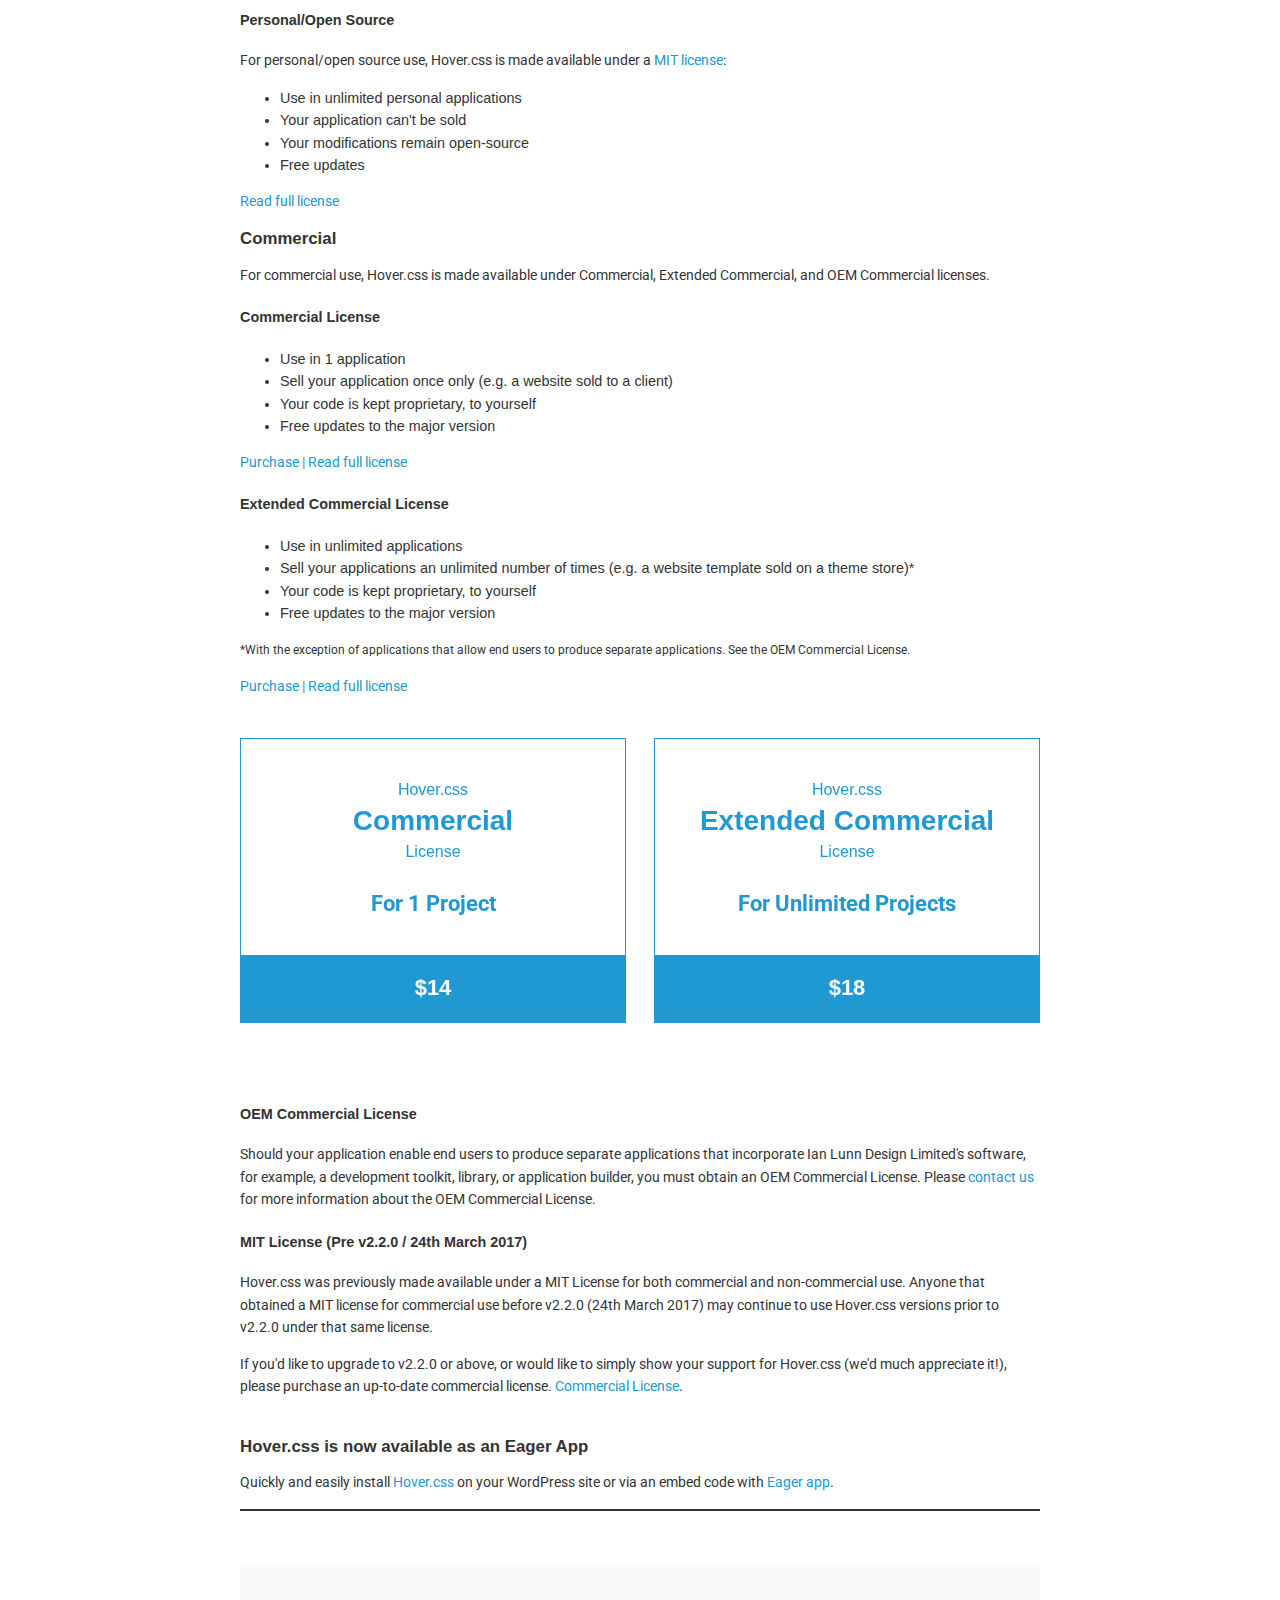
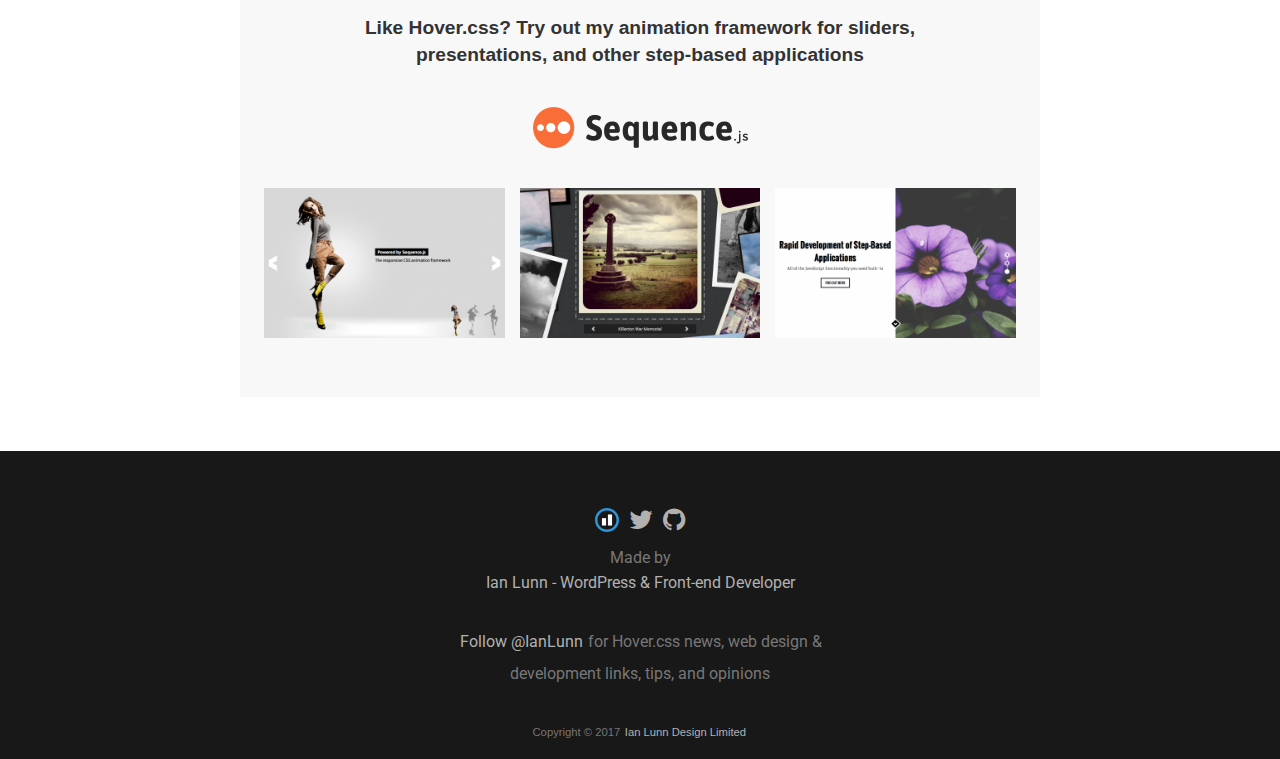
<file: assets/Hover-master/Hover-master/index.html>
<!DOCTYPE html>
<html lang="en">
	<head>
		<meta charset="utf-8">
		<meta property="og:image" content="https://ianlunn.github.io/Hover/hover.jpg" />
		<meta property="og:site_name" content="Hover.css"/>
		<meta property="og:title" content="Hover.css - A collection of CSS3 powered hover effects" />
		<title>Hover.css - A collection of CSS3 powered hover effects</title>
		<link href="css/demo-page.css" rel="stylesheet" media="all">
		<link href="css/hover.css" rel="stylesheet" media="all">
		<link href="https://maxcdn.bootstrapcdn.com/font-awesome/4.2.0/css/font-awesome.min.css" rel="stylesheet" media="all">
	</head>
	<body>

		<!--[if lt IE 10]>
		<p class="browsehappy">You are using an <strong>outdated</strong> browser. Please <a href="https://browsehappy.com/">upgrade your browser</a> to improve your experience.</p>
		<![endif]-->

		<div class="main">
			<span id="forkongithub"><a href="https://github.com/IanLunn/Hover">Fork me on GitHub</a></span>

			<h1>Hover.css <a href="https://github.com/IanLunn/Hover/releases" class="sup" title="View release history">v2</a></h1>

			<nav>
				<ul>
					<li><a href="#effects" title="Effects">Effects</a></li>
					<li><a href="https://github.com/IanLunn/Hover/blob/master/README.md#hovercss" title="Setup">Setup</a></li>
					<li><a href="https://ianlunn.co.uk/articles/hover-css-tutorial-introduction/" title="hover.css Tutorial and Introduction">Tutorial</a></li>
					<li><a href="#licenses" title="Licenses">Licenses</a></li>
				</ul>
			</nav>

			<p class="intro">A collection of CSS3 powered hover effects to be applied to links, buttons, logos, SVG, featured images and so on. Easily apply to your own elements, modify or just use for inspiration. Available in CSS, Sass, and LESS.</p>

			<div class="download aligncenter">
				<a class="button cta hvr-float-shadow" href="https://github.com/IanLunn/Hover">Download on GitHub</a>
			</div>

			<div class="social aligncenter">
				<div class="social-button">
					<iframe src="https://ghbtns.com/github-btn.html?user=IanLunn&repo=Hover&type=watch&count=true" allowtransparency="true" frameborder="0" scrolling="0" width="110" height="20"></iframe>
				</div>

				<div class="social-button">
					<a href="https://twitter.com/share" class="twitter-share-button" data-related="IanLunn" data-dnt="true">Tweet</a>
				</div>
			</div>

			<hr />
			<br />

			<script async type="text/javascript" src="//cdn.carbonads.com/carbon.js?serve=CKYIE23M&placement=ianlunncouk" id="_carbonads_js"></script>

			<div id="effects" class="effects">

				<h2>2D Transitions</h2>

				<a href="#" class="hvr-grow">Grow</a>
				<a href="#" class="hvr-shrink">Shrink</a>
				<a href="#" class="hvr-pulse">Pulse</a>
				<a href="#" class="hvr-pulse-grow">Pulse Grow</a>
				<a href="#" class="hvr-pulse-shrink">Pulse Shrink</a>
				<a href="#" class="hvr-push">Push</a>
				<a href="#" class="hvr-pop">Pop</a>
				<a href="#" class="hvr-bounce-in">Bounce In</a>
				<a href="#" class="hvr-bounce-out">Bounce Out</a>
				<a href="#" class="hvr-rotate">Rotate</a>
				<a href="#" class="hvr-grow-rotate">Grow Rotate</a>
				<a href="#" class="hvr-float">Float</a>
				<a href="#" class="hvr-sink">Sink</a>
				<a href="#" class="hvr-bob">Bob</a>
				<a href="#" class="hvr-hang">Hang</a>
				<a href="#" class="hvr-skew">Skew</a>
				<a href="#" class="hvr-skew-forward">Skew Forward</a>
				<a href="#" class="hvr-skew-backward">Skew Backward</a>
				<a href="#" class="hvr-wobble-horizontal">Wobble Horizontal</a>
				<a href="#" class="hvr-wobble-vertical">Wobble Vertical</a>
				<a href="#" class="hvr-wobble-to-bottom-right">Wobble To Bottom Right</a>
				<a href="#" class="hvr-wobble-to-top-right">Wobble To Top Right</a>
				<a href="#" class="hvr-wobble-top">Wobble Top</a>
				<a href="#" class="hvr-wobble-bottom">Wobble Bottom</a>
				<a href="#" class="hvr-wobble-skew">Wobble Skew</a>
				<a href="#" class="hvr-buzz">Buzz</a>
				<a href="#" class="hvr-buzz-out">Buzz Out</a>
				<a href="#" class="hvr-forward">Forward</a>
				<a href="#" class="hvr-backward">Backward</a>


				<h2>Background Transitions</h2>

				<a href="#" class="hvr-fade">Fade</a>
				<a href="#" class="hvr-back-pulse">Back Pulse</a>
				<a href="#" class="hvr-sweep-to-right">Sweep To Right</a>
				<a href="#" class="hvr-sweep-to-left">Sweep To Left</a>
				<a href="#" class="hvr-sweep-to-bottom">Sweep To Bottom</a>
				<a href="#" class="hvr-sweep-to-top">Sweep To Top</a>
				<a href="#" class="hvr-bounce-to-right">Bounce To Right</a>
				<a href="#" class="hvr-bounce-to-left">Bounce To Left</a>
				<a href="#" class="hvr-bounce-to-bottom">Bounce To Bottom</a>
				<a href="#" class="hvr-bounce-to-top">Bounce To Top</a>
				<a href="#" class="hvr-radial-out">Radial Out</a>
				<a href="#" class="hvr-radial-in">Radial In</a>
				<a href="#" class="hvr-rectangle-in">Rectangle In</a>
				<a href="#" class="hvr-rectangle-out">Rectangle Out</a>
				<a href="#" class="hvr-shutter-in-horizontal">Shutter In Horizontal</a>
				<a href="#" class="hvr-shutter-out-horizontal">Shutter Out Horizontal</a>
				<a href="#" class="hvr-shutter-in-vertical">Shutter In Vertical</a>
				<a href="#" class="hvr-shutter-out-vertical">Shutter Out Vertical</a>


				<h2>Icons</h2>

				<small>Demo font icons courtesy of <a href="https://fortawesome.github.io/Font-Awesome/">FontAwesome</a>. <a href="https://github.com/IanLunn/Hover/#using-icon-effects">How to use icons</a> with Hover.css.</small>

				<a href="#" class="hvr-icon-back">
					<i class="fa fa-chevron-circle-left hvr-icon"></i> Icon Back
				</a>
				<a href="#" class="hvr-icon-forward">
					Icon Forward
					<i class="fa fa-chevron-circle-right hvr-icon"></i>
				</a>
				<a href="#" class="hvr-icon-down">
					Icon Down <i class="fa fa-arrow-circle-o-down hvr-icon"></i>
				</a>
				<a href="#" class="hvr-icon-up">
					Icon Up <i class="fa fa-arrow-circle-o-up hvr-icon"></i>
				</a>
				<a href="#" class="hvr-icon-spin">
					Icon Spin <i class="fa fa-refresh hvr-icon"></i>
				</a>
				<a href="#" class="hvr-icon-drop">
					Icon Drop <i class="fa fa-tint hvr-icon"></i>
				</a>
				<a href="#" class="hvr-icon-fade">
					Icon Fade <i class="fa fa-check hvr-icon"></i>
				</a>
				<a href="#" class="hvr-icon-float-away">
					Icon Float Away <i class="fa fa-plus-circle hvr-icon"></i>
				</a>
				<a href="#" class="hvr-icon-sink-away">
					Icon Sink Away <i class="fa fa-minus-circle hvr-icon"></i>
				</a>
				<a href="#" class="hvr-icon-grow">
					Icon Grow <i class="fa fa-smile-o hvr-icon"></i>
				</a>
				<a href="#" class="hvr-icon-shrink">
					Icon Shrink <i class="fa fa-frown-o hvr-icon"></i>
				</a>
				<a href="#" class="hvr-icon-pulse">
					Icon Pulse <i class="fa fa-home hvr-icon"></i>
				</a>
				<a href="#" class="hvr-icon-pulse-grow">
					Icon Pulse Grow <i class="fa fa-home hvr-icon"></i>
				</a>
				<a href="#" class="hvr-icon-pulse-shrink">
					Icon Pulse Shrink <i class="fa fa-home hvr-icon"></i>
				</a>
				<a href="#" class="hvr-icon-push">
					Icon Push <i class="fa fa-star-o hvr-icon"></i>
				</a>
				<a href="#" class="hvr-icon-pop">
					Icon Pop <i class="fa fa-star hvr-icon"></i>
				</a>
				<a href="#" class="hvr-icon-bounce">
					Icon Bounce <i class="fa fa-thumbs-o-up hvr-icon"></i>
				</a>
				<a href="#" class="hvr-icon-rotate">
					Icon Rotate <i class="fa fa-paperclip hvr-icon"></i>
				</a>
				<a href="#" class="hvr-icon-grow-rotate">
					Icon Grow Rotate <i class="fa fa-phone hvr-icon"></i>
				</a>
				<a href="#" class="hvr-icon-float">
					Icon Float <i class="fa fa-arrow-circle-o-up hvr-icon"></i>
				</a>
				<a href="#" class="hvr-icon-sink">
					Icon Sink <i class="fa fa-arrow-circle-o-down hvr-icon"></i>
				</a>
				<a href="#" class="hvr-icon-bob">
					Icon Bob <i class="fa fa-chevron-up hvr-icon"></i>
				</a>
				<a href="#" class="hvr-icon-hang">
					Icon Hang <i class="fa fa-chevron-down hvr-icon"></i>
				</a>
				<a href="#" class="hvr-icon-wobble-horizontal">
					Icon Wobble Horizontal <i class="fa fa-arrow-right hvr-icon"></i>
				</a>
				<a href="#" class="hvr-icon-wobble-vertical">
					Icon Wobble Vertical <i class="fa fa-arrow-up hvr-icon"></i>
				</a>
				<a href="#" class="hvr-icon-buzz">
					Icon Buzz <i class="fa fa-clock-o hvr-icon"></i>
				</a>
				<a href="#" class="hvr-icon-buzz-out">
					Icon Buzz Out <i class="fa fa-lock hvr-icon"></i>
				</a>


				<h2>Border Transitions</h2>

				<a href="#" class="hvr-border-fade">Border Fade</a>
				<a href="#" class="hvr-hollow">Hollow</a>
				<a href="#" class="hvr-trim">Trim</a>
				<a href="#" class="hvr-ripple-out">Ripple Out</a>
				<a href="#" class="hvr-ripple-in">Ripple In</a>
				<a href="#" class="hvr-outline-out">Outline Out</a>
				<a href="#" class="hvr-outline-in">Outline In</a>
				<a href="#" class="hvr-round-corners">Round Corners</a>
				<a href="#" class="hvr-underline-from-left">Underline From Left</a>
				<a href="#" class="hvr-underline-from-center">Underline From Center</a>
				<a href="#" class="hvr-underline-from-right">Underline From Right</a>
				<a href="#" class="hvr-reveal">Reveal</a>
				<a href="#" class="hvr-underline-reveal">Underline Reveal</a>
				<a href="#" class="hvr-overline-reveal">Overline Reveal</a>
				<a href="#" class="hvr-overline-from-left">Overline From Left</a>
				<a href="#" class="hvr-overline-from-center">Overline From Center</a>
				<a href="#" class="hvr-overline-from-right">Overline From Right</a>


				<h2>Shadow and Glow Transitions</h2>

				<a href="#" class="hvr-shadow">Shadow</a>
				<a href="#" class="hvr-grow-shadow">Grow Shadow</a>
				<a href="#" class="hvr-float-shadow">Float Shadow</a>
				<a href="#" class="hvr-glow">Glow</a>
				<a href="#" class="hvr-shadow-radial">Shadow Radial</a>
				<a href="#" class="hvr-box-shadow-outset">Box Shadow Outset</a>
				<a href="#" class="hvr-box-shadow-inset">Box Shadow Inset</a>


				<h2>Speech Bubbles</h2>

				<a href="#" class="hvr-bubble-top">Bubble Top</a>
				<a href="#" class="hvr-bubble-right">Bubble Right</a>
				<a href="#" class="hvr-bubble-bottom">Bubble Bottom</a>
				<a href="#" class="hvr-bubble-left">Bubble Left</a>
				<a href="#" class="hvr-bubble-float-top">Bubble Float Top</a>
				<a href="#" class="hvr-bubble-float-right">Bubble Float Right</a>
				<a href="#" class="hvr-bubble-float-bottom">Bubble Float Bottom</a>
				<a href="#" class="hvr-bubble-float-left">Bubble Float Left</a>


				<h2>Curls</h2>

				<a href="#" class="hvr-curl-top-left">Curl Top Left</a>
				<a href="#" class="hvr-curl-top-right">Curl Top Right</a>
				<a href="#" class="hvr-curl-bottom-right">Curl Bottom Right</a>
				<a href="#" class="hvr-curl-bottom-left">Curl Bottom Left</a>
			</div>


			<div class="footer">
				<div class="about">
					<h2>About Hover.css</h2>

					<p>All Hover.css effects make use of a single element (with the help of some pseudo-elements where necessary), are self contained so you can easily copy and paste them, and come in CSS, Sass, and LESS flavours.</p>

					<p>Many effects use CSS3 features such as transitions, transforms and animations. Old browsers that don't support these features may need some extra attention to be certain a fallback hover effect is still in place.</p>

					<br />
					<h3 id="licenses">Licenses</h3>

					<p>Hover.css is made available under a free personal/open source or paid commercial licenses depending on your requirements. To compare licenses please visit the <a href="https://ianlunn.co.uk/store/licenses/">Ian Lunn Design Limited Store</a> and <a href="https://ianlunn.co.uk/store/hover-css/">purchase a commercial license</a>.</p>

					<h4 id="personal">Personal/Open Source</h4>

					<p>For personal/open source use, Hover.css is made available under a <a href="https://opensource.org/licenses/MIT">MIT license</a>:</p>

					<ul>
						<li>Use in unlimited personal applications</li>
						<li>Your application can't be sold</li>
						<li>Your modifications remain open-source</li>
						<li>Free updates</li>
					</ul>

					<p><a href="https://ianlunn.co.uk/store/licenses/personal/">Read full license</a></p>

					<h3 id="commercial-licenses">Commercial</h3>

					<p>For commercial use, Hover.css is made available under Commercial, Extended Commercial, and OEM Commercial licenses.</p>

					<h4 id="commercial">Commercial License</h4>

					<ul>
						<li>Use in 1 application</li>
						<li>Sell your application once only (e.g. a website sold to a client)</li>
						<li>Your code is kept proprietary, to yourself</li>
						<li>Free updates to the major version</li>
					</ul>

					<p><a href="https://ianlunn.co.uk/store/hover-css/?attribute_pa_licenses=commercial">Purchase<a/> | <a href="https://ianlunn.co.uk/store/licenses/commercial/">Read full license</a></p>

					<h4 id="extended-commercial">Extended Commercial License</h4>

					<ul>
						<li>Use in unlimited applications</li>
						<li>Sell your applications an unlimited number of times (e.g. a website template sold on a theme store)*</li>
						<li>Your code is kept proprietary, to yourself</li>
						<li>Free updates to the major version</li>
					</ul>

					<p><small>*With the exception of applications that allow end users to produce separate applications. See the OEM Commercial License.</small></p>

					<p><a href="https://ianlunn.co.uk/store/hover-css/?attribute_pa_licenses=extended-commercial">Purchase<a/> | <a href="https://ianlunn.co.uk/store/licenses/extended-commercial/">Read full license</a></p>

					<div class="licenses">
						<a target="_blank" href="https://ianlunn.co.uk/store/hover-css/?attribute_pa_licenses=commercial" title="Commercial License" class="license hvr-float">
							<div class="license__content">
								<h5 class="license__title"><div>Hover.css</div> Commercial <div>License</div></h5>
								<p class="license__desc">For 1 Project</p>
							</div>
							<span class="license__button button cta">$14</span>
						</a>

						<a target="_blank" href="https://ianlunn.co.uk/store/hover-css/?attribute_pa_licenses=extended-commercial" title="Extended Commercial License" class="license hvr-float">
							<div class="license__content">
								<h5 class="license__title"><div>Hover.css</div> Extended Commercial <div>License</div></h5>
								<p class="license__desc">For Unlimited Projects</p>
							</div>
							<span class="license__button button cta">$18</span>
						</a>
					</div>

					<h4 id="oem-commercial">OEM Commercial License</h4>

					<p>Should your application enable end users to produce separate applications that incorporate Ian Lunn Design Limited's software, for example, a development toolkit, library, or application builder, you must obtain an OEM Commercial License. Please <a href="https://ianlunn.co.uk/contact/">contact us</a> for more information about the OEM Commercial License.</p>

					<h4>MIT License (Pre v2.2.0 / 24th March 2017)</h4>
					<p>Hover.css was previously made available under a MIT License for both commercial and non-commercial use. Anyone that obtained a MIT license for commercial use before v2.2.0 (24th March 2017) may continue to use Hover.css versions prior to v2.2.0 under that same license.</p>

					<p>If you'd like to upgrade to v2.2.0 or above, or would like to simply show your support for Hover.css (we'd much appreciate it!), please purchase an up-to-date commercial license. <a href="https://ianlunn.co.uk/store/hover-css/?attribute_pa_licenses=commercial" title="Commercial License">Commercial License</a>.</p>

					<br />
					<h3>Hover.css is now available as an Eager App</h3>
					<p>Quickly and easily install <a href="https://eager.io/app/AN_LdP2tOk0f">Hover.css</a> on your WordPress site or via an embed code with <a href="https://eager.io/">Eager app</a>.</p>
				</div>
			</div>

			<div class="ad">
				<h2>Like Hover.css? Try out my animation framework for sliders,<br /> presentations, and other step-based applications</h2>

				<a class="ad__logo" href="https://www.sequencejs.com/" title="Learn more about Sequence.js">
					<img src="sequence-logo.png" alt="Sequence.js" />
				</a>

				<div class="ad__preview">
					<a href="https://www.sequencejs.com/" title="Learn more about Sequence.js"><img src="modern-slide-in.png" /></a> <a class="second" href="https://www.sequencejs.com/" title="Learn more about Sequence.js"><img src="photo-stack.png" /></a> <a href="https://www.sequencejs.com/" title="Learn more about Sequence.js"><img src="two-up.png" /></a>
				</div>
			</div>

		</div>

		<div class="made-by group">
			<ul>
				<li>
					<!-- "IL" logo Copyright (c) Ian Lunn Design Limited 2017 -->
					<a cass="icon__ild" href="https://ianlunn.co.uk/" title="Ian Lunn - WordPress &amp; Front End Developer" target="_blank" class="ild-ident">
						<svg class="" onmouseenter="el=this;el.classList.add('active');setTimeout(function(){el.classList.remove('active')},600);" xmlns="https://www.w3.org/2000/svg" width="24" height="30" viewBox="0 0 52 52">
							<g class="circle-holder">
								<path class="circle" fill="#2E96D6" d="M5.4 26c0-11.4 9.2-20.6 20.6-20.6s20.6 9.2 20.6 20.6c0 11.4-9.2 20.6-20.6 20.6s-20.6-9.2-20.6-20.6zm-5.4 0c0 14.4 11.6 26 26 26s26-11.6 26-26-11.6-26-26-26-26 11.6-26 26z"></path>
							</g>
							<path class="i" fill="#fff" d="M15 22h9v16h-9v-16z"></path>
							<path class="l" fill="#fff" d="M28 14h9v24h-9v-24z"></path>
						</svg>
					</a>
				</li>
				<li><a class="icon__twitter" href="https://twitter.com/IanLunn/" title="Ian Lunn on Twitter" target="_blank"><i class="fa fa-twitter"></i></a></li>
				<li><a class="icon__github" href="https://github.com/IanLunn/Hover/" title="Hover.css on GitHub" target="_blank"><i class="fa fa-github"></i></a></li>
			</ul>
			<p>Made by<br /><a href="https://ianlunn.co.uk/" title="Ian Lunn - WordPress &amp; Front End Developer" target="_blank">Ian Lunn - WordPress &amp; Front-end Developer</a></p>

			<p class="follow"><a href="https://twitter.com/IanLunn" class="twitter-follow-button" data-show-count="false" data-dnt="true" data-size="large">Follow @IanLunn</a> for Hover.css news, web design &amp;<br /> development links, tips, and opinions</p>
			<small>Copyright &copy; 2017 <a href="https://ianlunn.co.uk/" title="Ian Lunn - WordPress &amp; Front End Developer" target="_blank">Ian Lunn Design Limited</a></small>
		</div>

		<script>
			/**
			 * Used to demonstrate Hover.css only. Not required when adding
			 * Hover.css to your own pages. Prevents a link from being
			 * navigated and gaining focus.
			 */
			var effects = document.querySelectorAll('.effects')[0];

			effects.addEventListener('click', function(e) {

				if (e.target.className.indexOf('hvr') > -1) {
					e.preventDefault();
					e.target.blur();

				}
			});
		</script>

		<script>!function(d,s,id){var js,fjs=d.getElementsByTagName(s)[0],p=/^https:/.test(d.location)?'http':'https';if(!d.getElementById(id)){js=d.createElement(s);js.id=id;js.src=p+'://platform.twitter.com/widgets.js';fjs.parentNode.insertBefore(js,fjs);}}(document, 'script', 'twitter-wjs');</script>

		<script>
		  (function(i,s,o,g,r,a,m){i['GoogleAnalyticsObject']=r;i[r]=i[r]||function(){
		  (i[r].q=i[r].q||[]).push(arguments)},i[r].l=1*new Date();a=s.createElement(o),
		  m=s.getElementsByTagName(o)[0];a.async=1;a.src=g;m.parentNode.insertBefore(a,m)
		  })(window,document,'script','//www.google-analytics.com/analytics.js','ga');

		  ga('create', 'UA-11991680-4', 'ianlunn.github.io');
		  ga('send', 'pageview');
		</script>
	</body>
</html>
</file>
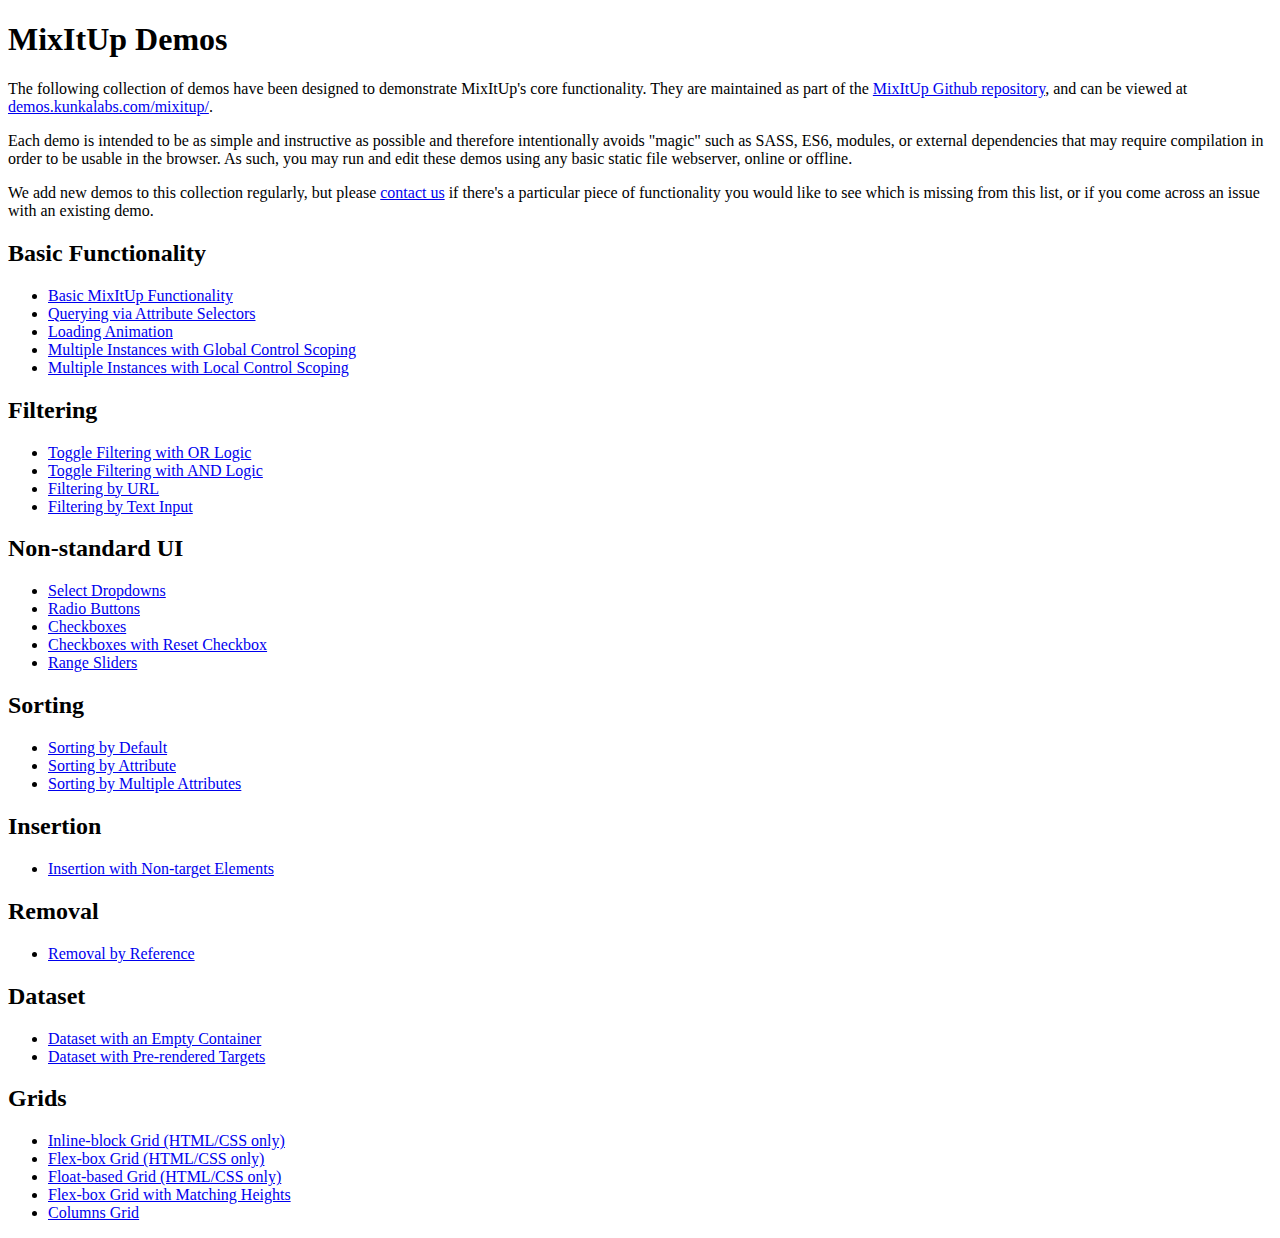
<file: assets/mixitup-v3/patrickkunka-mixitup-61dac05/demos/index.html>
<!DOCTYPE html>
<html>
    <head>
        <title>MixItUp Demos</title>
    </head>
    <body>
        <h1>MixItUp Demos</h1>

        <p>The following collection of demos have been designed to demonstrate MixItUp's core functionality. They are maintained as part of the <a href="https://github.com/patrickkunka/mixitup/tree/v3/demos">MixItUp Github repository</a>, and can be viewed at <a href="http://demos.kunkalabs.com/mixitup">demos.kunkalabs.com/mixitup/</a>.</p>

        <p>Each demo is intended to be as simple and instructive as possible and therefore intentionally avoids "magic" such as SASS, ES6, modules, or external dependencies that may require compilation in order to be usable in the browser. As such, you may run and edit these demos using any basic static file webserver, online or offline.</p>

        <p>We add new demos to this collection regularly, but please <a href="https://www.kunkalabs.com/contact-us/">contact us</a> if there's a particular piece of functionality you would like to see which is missing from this list, or if you come across an issue with an existing demo.</p>

        <h2>Basic Functionality</h2>

        <ul>
            <li><a href="./basic/">Basic MixItUp Functionality</a></li>
            <li><a href="./attribute-selectors/">Querying via Attribute Selectors</a></li>
            <li><a href="./loading-animation/">Loading Animation</a></li>
            <li><a href="./multiple-instances-global-control-scoping/">Multiple Instances with Global Control Scoping</a></li>
            <li><a href="./multiple-instances-local-control-scoping/">Multiple Instances with Local Control Scoping</a></li>
        </ul>

        <h2>Filtering</h2>

        <ul>
            <li><a href="./toggle-filtering-or-logic/">Toggle Filtering with OR Logic</a></li>
            <li><a href="./toggle-filtering-and-logic/">Toggle Filtering with AND Logic</a></li>
            <li><a href="./filtering-by-url/">Filtering by URL</a></li>
            <li><a href="./filtering-by-text-input/">Filtering by Text Input</a></li>
        </ul>

        <h2>Non-standard UI</h2>

        <ul>
            <li><a href="./select-dropdowns/">Select Dropdowns</a></li>
            <li><a href="./radio-buttons/">Radio Buttons</a></li>
            <li><a href="./checkboxes/">Checkboxes</a></li>
            <li><a href="./checkboxes-with-reset-checkbox/">Checkboxes with Reset Checkbox</a></li>
            <li><a href="./filtering-by-range/">Range Sliders</a></li>
        </ul>

        <h2>Sorting</h2>

        <ul>
            <li><a href="./sorting-by-default/">Sorting by Default</a></li>
            <li><a href="./sorting-by-attribute/">Sorting by Attribute</a></li>
            <li><a href="./sorting-by-multiple-attributes/">Sorting by Multiple Attributes</a></li>
        </ul>

        <h2>Insertion</h2>

        <ul>
            <li><a href="./insertion-non-target-elements/">Insertion with Non-target Elements</a></li>
        </ul>

        <h2>Removal</h2>

        <ul>
            <li><a href="./removal-by-reference/">Removal by Reference</a></li>
        </ul>

        <h2>Dataset</h2>

        <ul>
            <li><a href="./dataset-empty-container/">Dataset with an Empty Container</a></li>
            <li><a href="./dataset-pre-rendered-targets/">Dataset with Pre-rendered Targets</a></li>
        </ul>

        <h2>Grids</h2>

        <ul>
            <li><a href="./grid-inline-block/">Inline-block Grid (HTML/CSS only)</a></li>
            <li><a href="./grid-flex-box/">Flex-box Grid (HTML/CSS only)</a></li>
            <li><a href="./grid-floats/">Float-based Grid (HTML/CSS only)</a></li>
            <li><a href="./grid-flex-box-matching-heights/">Flex-box Grid with Matching Heights</a></li>
            <li><a href="./grid-columns/">Columns Grid</a></li>
        </ul>
    </body>
</html>
</file>
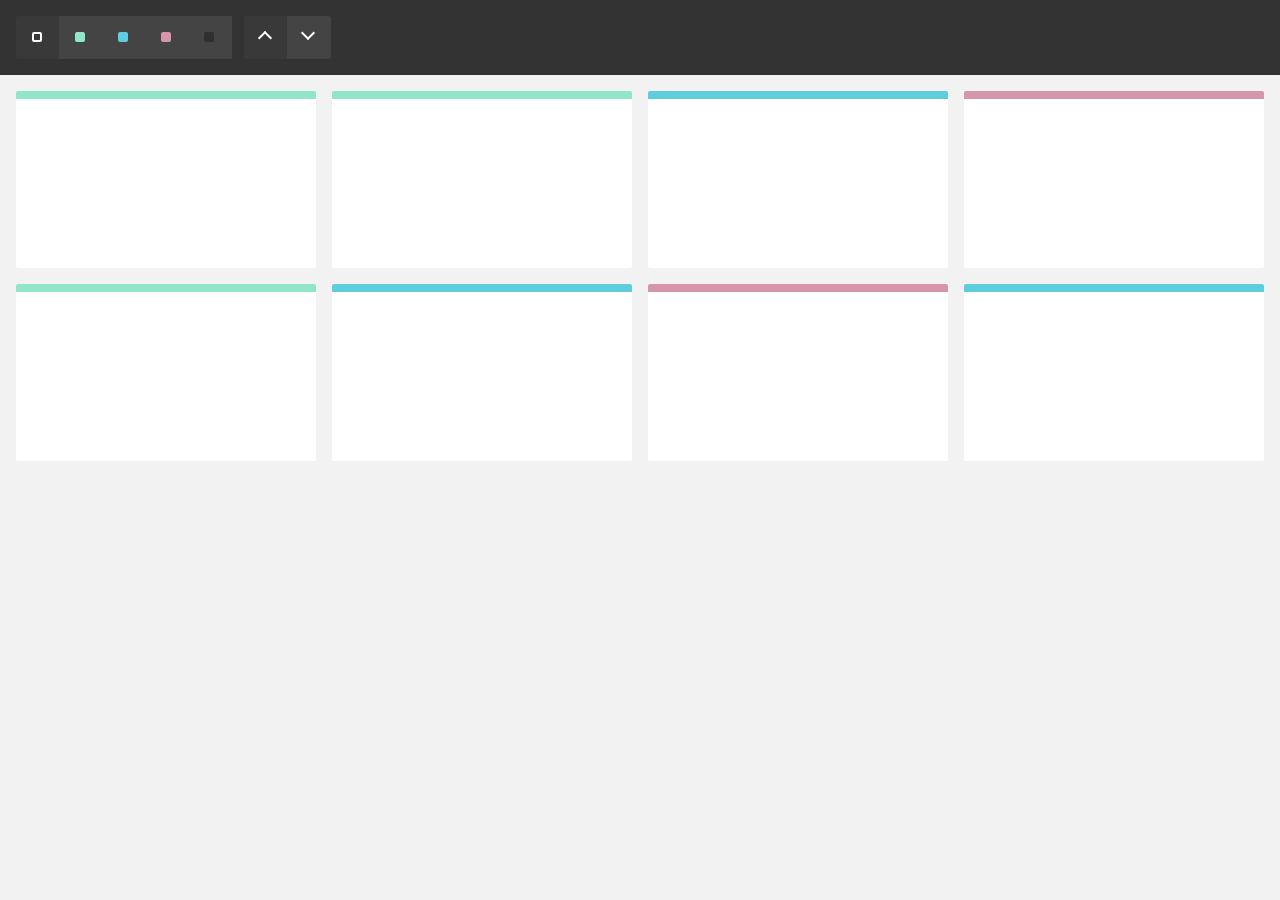
<file: assets/mixitup-v3/patrickkunka-mixitup-61dac05/demos/attribute-selectors/index.html>
<!DOCTYPE html>
<html>
    <head>
        <meta name="viewport" content="width=device-width, initial-scale=1">

        <link href="../reset.css" rel="stylesheet"/>
        <link href="./style.css" rel="stylesheet"/>

        <title>MixItUp Demo - Querying via Attribute Selectors</title>
    </head>
    <body>
        <div class="controls">
            <button type="button" class="control" data-filter="all">All</button>
            <button type="button" class="control" data-filter=".green">Green</button>
            <button type="button" class="control" data-filter=".blue">Blue</button>
            <button type="button" class="control" data-filter=".pink">Pink</button>
            <button type="button" class="control" data-filter="none">None</button>

            <button type="button" class="control" data-sort="default:asc">Asc</button>
            <button type="button" class="control" data-sort="default:desc">Desc</button>
        </div>

        <div class="container" data-ref="mixitup-container">
            <div class="item green" data-ref="mixitup-target"></div>
            <div class="item green" data-ref="mixitup-target"></div>
            <div class="item blue" data-ref="mixitup-target"></div>
            <div class="item pink" data-ref="mixitup-target"></div>
            <div class="item green" data-ref="mixitup-target"></div>
            <div class="item blue" data-ref="mixitup-target"></div>
            <div class="item pink" data-ref="mixitup-target"></div>
            <div class="item blue" data-ref="mixitup-target"></div>

            <div class="gap"></div>
            <div class="gap"></div>
            <div class="gap"></div>
        </div>

        <script src="../mixitup.min.js"></script>

        <script>
            var containerEl = document.querySelector('[data-ref~="mixitup-container"]');

            var mixer = mixitup(containerEl, {
                selectors: {
                    target: '[data-ref~="mixitup-target"]'
                }
            });
        </script>
    </body>
</html>
</file>
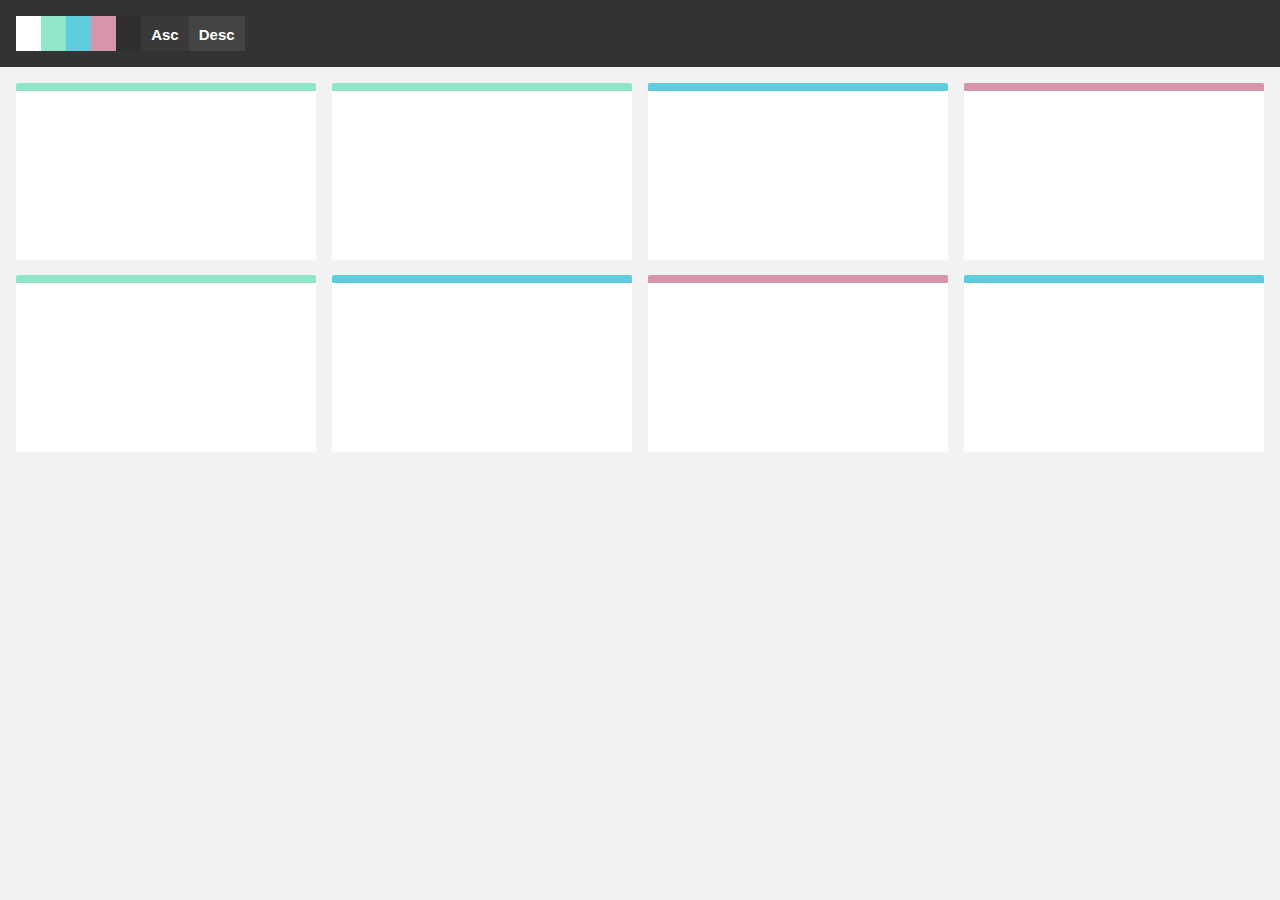
<file: assets/mixitup-v3/patrickkunka-mixitup-61dac05/demos/basic-ie-8/index.html>
<!DOCTYPE html>
<html>
    <head>
        <meta name="viewport" content="width=device-width, initial-scale=1">

        <link href="../reset.css" rel="stylesheet"/>
        <link href="./style.css" rel="stylesheet"/>

        <title>MixItUp Demo - Basic (IE8 Compatible Layout)</title>
    </head>
    <body>
        <div class="controls">
            <button type="button" class="control" data-filter="all"></button>
            <button type="button" class="control" data-filter=".green"></button>
            <button type="button" class="control" data-filter=".blue"></button>
            <button type="button" class="control" data-filter=".pink"></button>
            <button type="button" class="control" data-filter="none"></button>

            <button type="button" class="control" data-sort="default:asc">Asc</button>
            <button type="button" class="control" data-sort="default:desc">Desc</button>
        </div>

        <div class="container">
            <div class="mix green"></div>
            <div class="mix green"></div>
            <div class="mix blue"></div>
            <div class="mix pink"></div>
            <div class="mix green"></div>
            <div class="mix blue"></div>
            <div class="mix pink"></div>
            <div class="mix blue"></div>

            <div class="gap"></div>
            <div class="gap"></div>
            <div class="gap"></div>
        </div>

        <script src="../mixitup.min.js"></script>

        <script>
            var containerEl = document.querySelector('.container');

            var mixer = mixitup(containerEl);
        </script>
    </body>
</html>
</file>
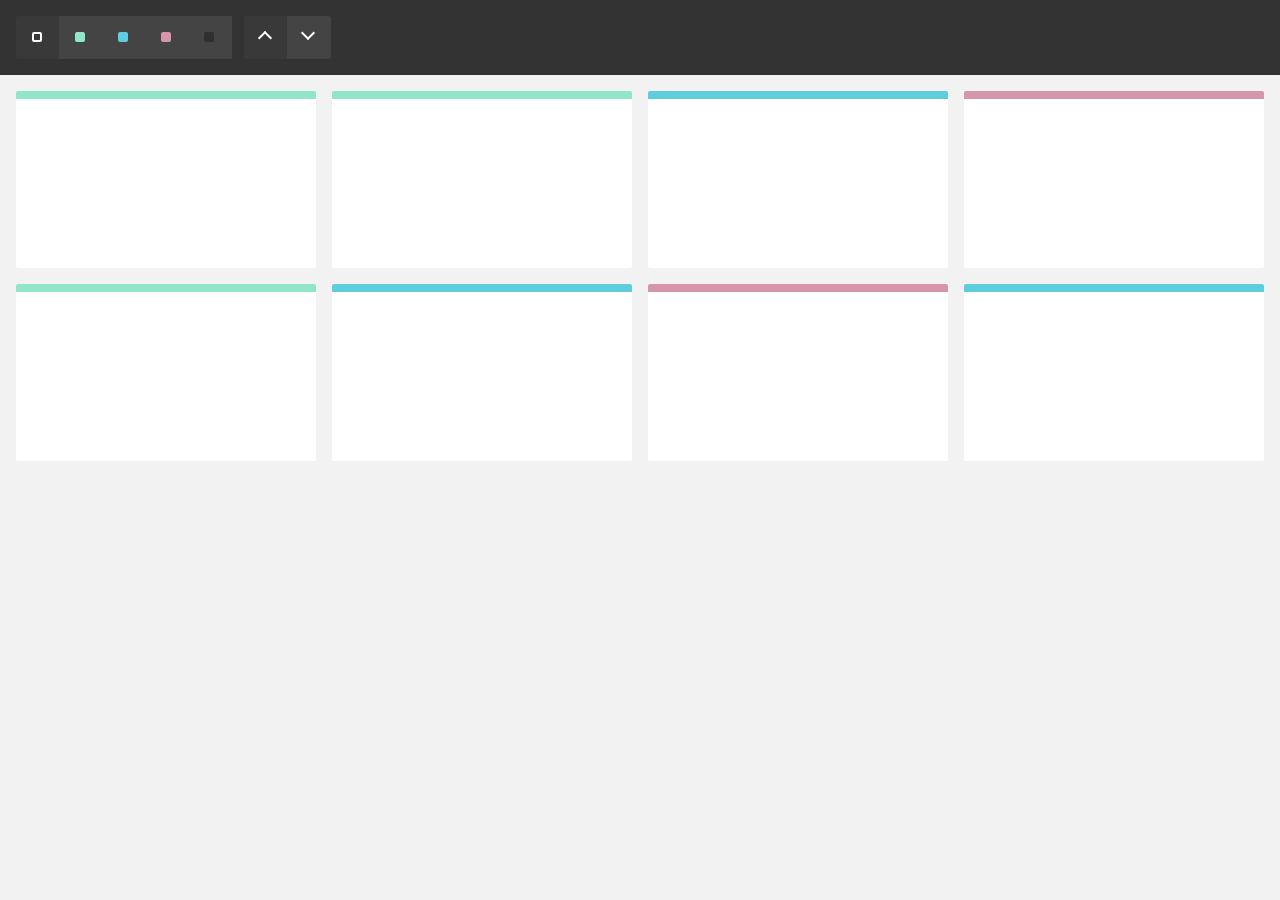
<file: assets/mixitup-v3/patrickkunka-mixitup-61dac05/demos/basic/index.html>
<!DOCTYPE html>
<html>
    <head>
        <meta name="viewport" content="width=device-width, initial-scale=1">

        <link href="../reset.css" rel="stylesheet"/>
        <link href="./style.css" rel="stylesheet"/>

        <title>MixItUp Demo - Basic</title>
    </head>
    <body>
        <div class="controls">
            <button type="button" class="control" data-filter="all">All</button>
            <button type="button" class="control" data-filter=".green">Green</button>
            <button type="button" class="control" data-filter=".blue">Blue</button>
            <button type="button" class="control" data-filter=".pink">Pink</button>
            <button type="button" class="control" data-filter="none">None</button>

            <button type="button" class="control" data-sort="default:asc">Asc</button>
            <button type="button" class="control" data-sort="default:desc">Desc</button>
        </div>

        <div class="container">
            <div class="mix green"></div>
            <div class="mix green"></div>
            <div class="mix blue"></div>
            <div class="mix pink"></div>
            <div class="mix green"></div>
            <div class="mix blue"></div>
            <div class="mix pink"></div>
            <div class="mix blue"></div>

            <div class="gap"></div>
            <div class="gap"></div>
            <div class="gap"></div>
        </div>

        <script src="../mixitup.min.js"></script>

        <script>
            var containerEl = document.querySelector('.container');

            var mixer = mixitup(containerEl);
        </script>
    </body>
</html>
</file>
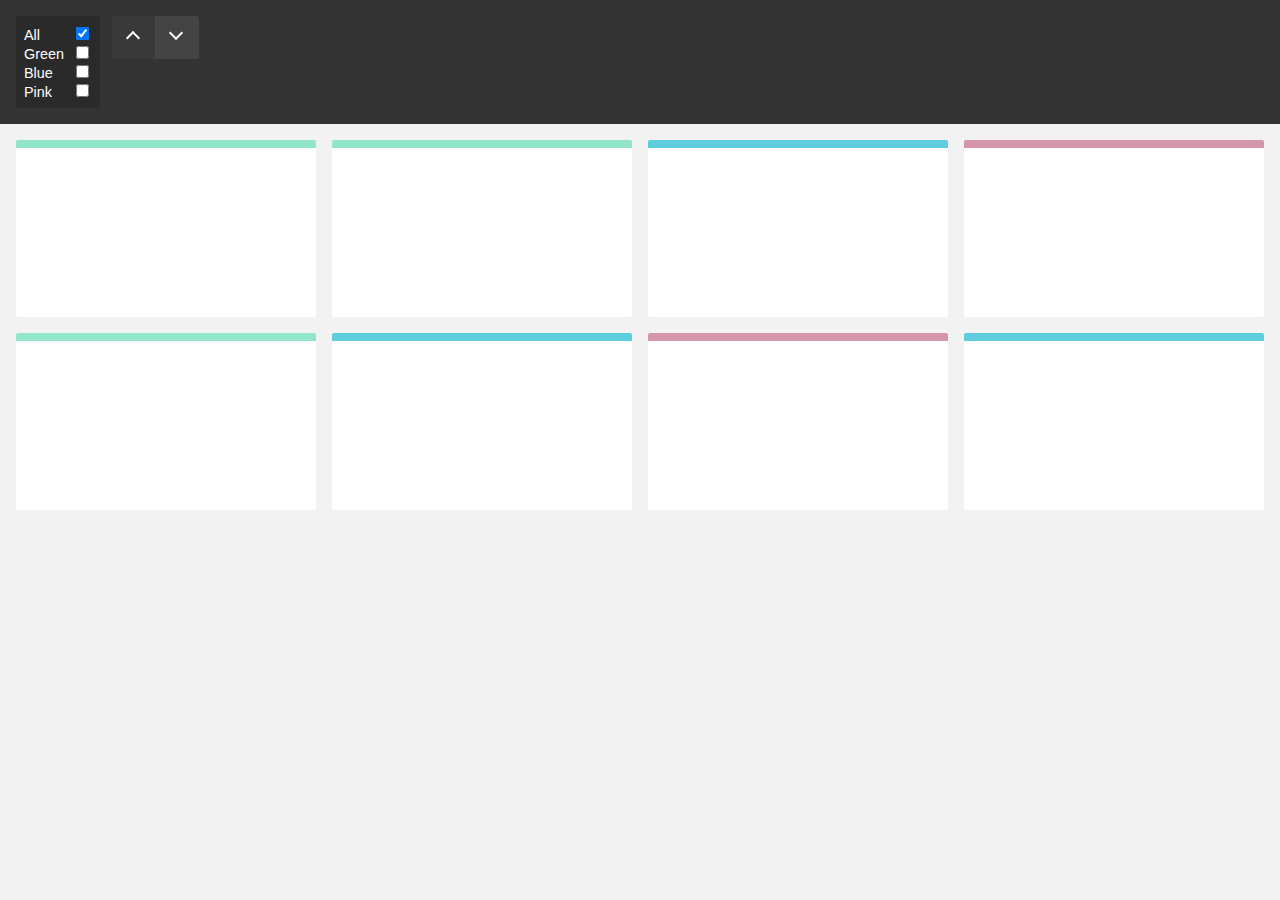
<file: assets/mixitup-v3/patrickkunka-mixitup-61dac05/demos/checkboxes-with-reset-checkbox/index.html>
<!DOCTYPE html>
<html>
    <head>
        <meta name="viewport" content="width=device-width, initial-scale=1">

        <link href="../reset.css" rel="stylesheet"/>
        <link href="./style.css" rel="stylesheet"/>

        <title>MixItUp Demo - Checkboxes with Reset Checkbox</title>
    </head>
    <body>
        <div class="controls">
            <div class="checkbox-group">
                <div class="checkbox">
                    <label class="checkbox-label">All</label>
                    <input type="checkbox" value="all" checked/>
                </div>

                <div class="checkbox">
                    <label class="checkbox-label">Green</label>
                    <input type="checkbox" value=".green"/>
                </div>

                <div class="checkbox">
                    <label class="checkbox-label">Blue</label>
                    <input type="checkbox" value=".blue"/>
                </div>

                <div class="checkbox">
                    <label class="checkbox-label">Pink</label>
                    <input type="checkbox" value=".pink"/>
                </div>
            </div>

            <button type="button" class="control" data-sort="default:asc">Asc</button>
            <button type="button" class="control" data-sort="default:desc">Desc</button>
        </div>

        <div class="container">
            <div class="mix green"></div>
            <div class="mix green"></div>
            <div class="mix blue"></div>
            <div class="mix pink"></div>
            <div class="mix green"></div>
            <div class="mix blue"></div>
            <div class="mix pink"></div>
            <div class="mix blue"></div>

            <div class="gap"></div>
            <div class="gap"></div>
            <div class="gap"></div>
        </div>

        <script src="../mixitup.min.js"></script>

        <script>
            // In this example, we must bind a 'change' event handler to
            // our checkboxes, then interact with the mixer via
            // its .filter() API methods.

            var containerEl = document.querySelector('.container');
            var checkboxGroup = document.querySelector('.checkbox-group');
            var checkboxes = checkboxGroup.querySelectorAll('input[type="checkbox"]');
            var allCheckbox = checkboxGroup.querySelector('input[value="all"]');

            var mixer = mixitup(containerEl);

            checkboxGroup.addEventListener('change', function(e) {
                var selectors = [];
                var checkbox;
                var i;

                if (e.target === allCheckbox && e.target.checked) {
                    // If the "all" checkbox was checked, uncheck all other checkboxes

                    for (i = 0; i < checkboxes.length; i++) {
                        checkbox = checkboxes[i];

                        if (checkbox !== allCheckbox) checkbox.checked = false;
                    }
                } else {
                    // Another checkbox was changed, uncheck "all".

                    allCheckbox.checked = false;
                }

                // Iterate through all checkboxes, pushing the
                // values of those that are checked into an array

                for (i = 0; i < checkboxes.length; i++) {
                    checkbox = checkboxes[i];

                    if (checkbox.checked) selectors.push(checkbox.value);
                }

                // If there are values in the array, join it into a string
                // using your desired logic, and send to the mixer's .filter()
                // method, otherwise filter by 'all'

                var selectorString = selectors.length > 0 ?
                    selectors.join(',') : // or '.' for AND logic
                    'all';

                mixer.filter(selectorString);
            });
        </script>
    </body>
</html>
</file>
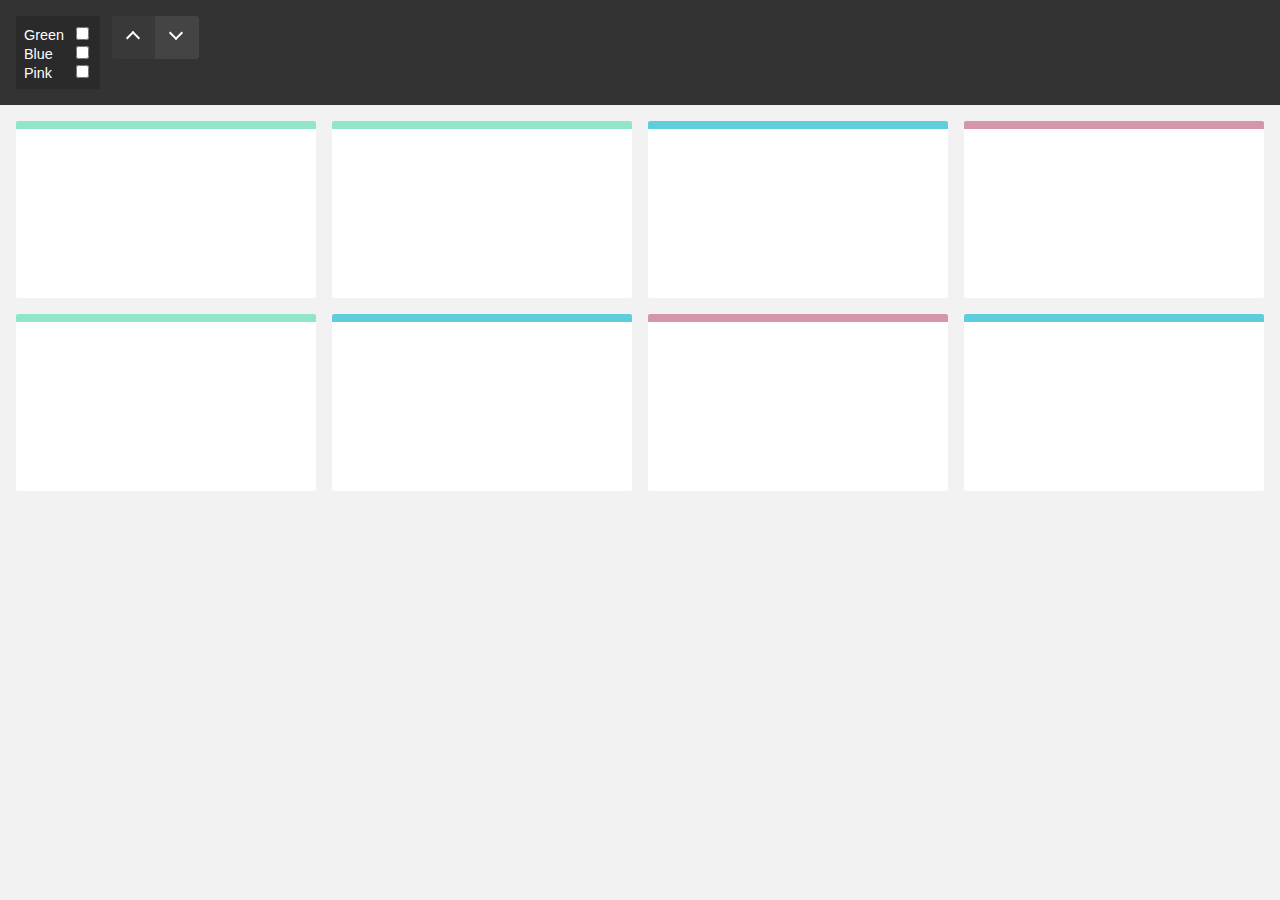
<file: assets/mixitup-v3/patrickkunka-mixitup-61dac05/demos/checkboxes/index.html>
<!DOCTYPE html>
<html>
    <head>
        <meta name="viewport" content="width=device-width, initial-scale=1">

        <link href="../reset.css" rel="stylesheet"/>
        <link href="./style.css" rel="stylesheet"/>

        <title>MixItUp Demo - Checkboxes</title>
    </head>
    <body>
        <div class="controls">
            <div class="checkbox-group">
                <div class="checkbox">
                    <label class="checkbox-label">Green</label>
                    <input type="checkbox" value=".green"/>
                </div>

                <div class="checkbox">
                    <label class="checkbox-label">Blue</label>
                    <input type="checkbox" value=".blue"/>
                </div>

                <div class="checkbox">
                    <label class="checkbox-label">Pink</label>
                    <input type="checkbox" value=".pink"/>
                </div>
            </div>

            <button type="button" class="control" data-sort="default:asc">Asc</button>
            <button type="button" class="control" data-sort="default:desc">Desc</button>
        </div>

        <div class="container">
            <div class="mix green"></div>
            <div class="mix green"></div>
            <div class="mix blue"></div>
            <div class="mix pink"></div>
            <div class="mix green"></div>
            <div class="mix blue"></div>
            <div class="mix pink"></div>
            <div class="mix blue"></div>

            <div class="gap"></div>
            <div class="gap"></div>
            <div class="gap"></div>
        </div>

        <script src="../mixitup.min.js"></script>

        <script>
            // In this example, we must bind a 'change' event handler to
            // our checkboxes, then interact with the mixer via
            // its .filter() API methods.

            var containerEl = document.querySelector('.container');
            var checkboxGroup = document.querySelector('.checkbox-group');
            var checkboxes = checkboxGroup.querySelectorAll('input[type="checkbox"]');

            var mixer = mixitup(containerEl);

            checkboxGroup.addEventListener('change', function() {
                var selectors = [];

                // Iterate through all checkboxes, pushing the
                // values of those that are checked into an array

                for (var i = 0; i < checkboxes.length; i++) {
                    var checkbox = checkboxes[i];

                    if (checkbox.checked) selectors.push(checkbox.value);
                }

                // If there are values in the array, join it into a string
                // using your desired logic, and send to the mixer's .filter()
                // method, otherwise filter by 'all'

                var selectorString = selectors.length > 0 ?
                    selectors.join(',') : // or '.' for AND logic
                    'all';

                mixer.filter(selectorString);
            });
        </script>
    </body>
</html>
</file>
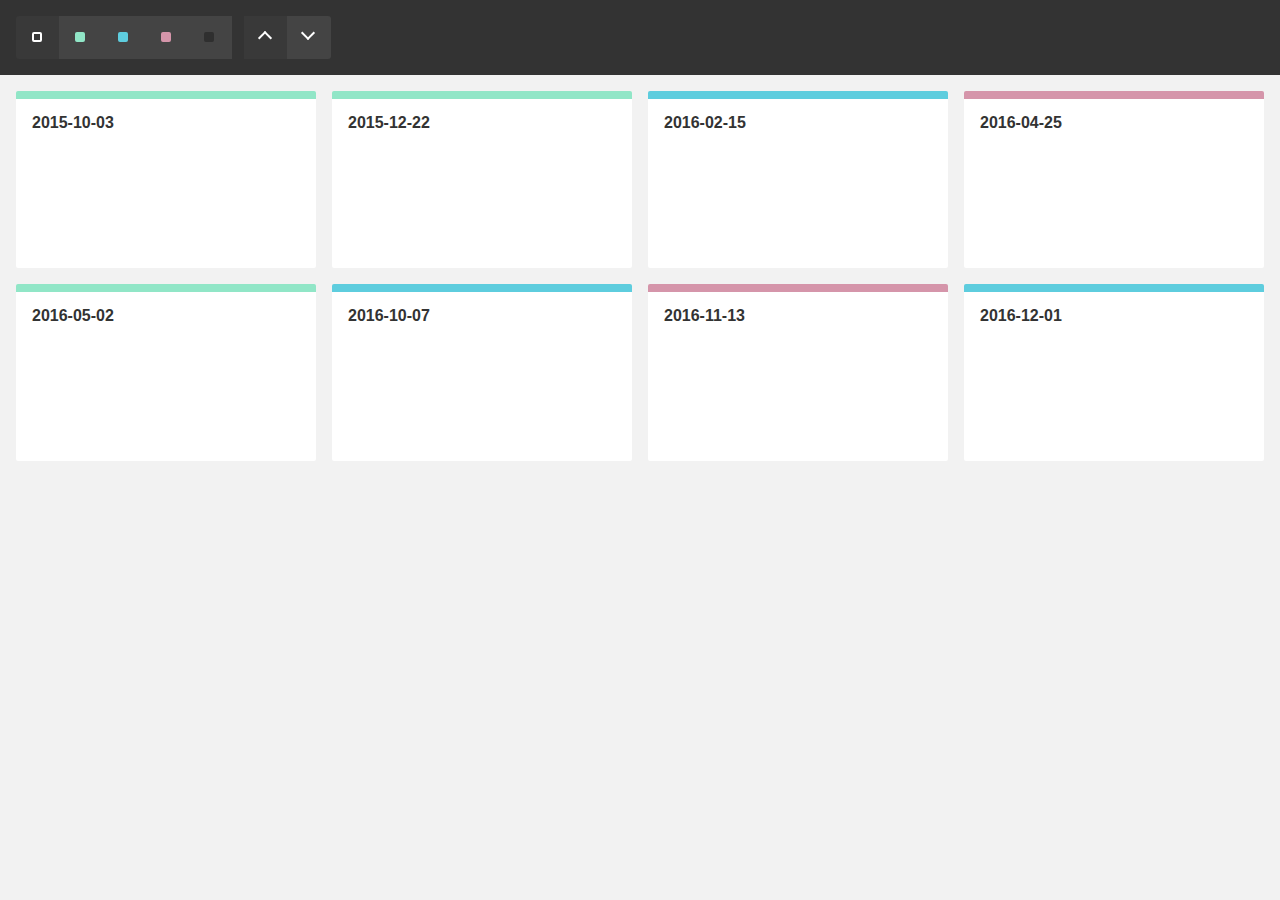
<file: assets/mixitup-v3/patrickkunka-mixitup-61dac05/demos/dataset-empty-container/index.html>
<!DOCTYPE html>
<html>
    <head>
        <meta name="viewport" content="width=device-width, initial-scale=1">

        <link href="../reset.css" rel="stylesheet"/>
        <link href="./style.css" rel="stylesheet"/>

        <title>MixItUp Demo - Dataset with an Empty Container</title>
    </head>
    <body>
        <div class="controls" data-ref="controls">
            <button type="button" class="control control-filter" data-ref="filter" data-color="all">All</button>
            <button type="button" class="control control-filter" data-ref="filter" data-color="green">Green</button>
            <button type="button" class="control control-filter" data-ref="filter" data-color="blue">Blue</button>
            <button type="button" class="control control-filter" data-ref="filter" data-color="pink">Pink</button>
            <button type="button" class="control control-filter" data-ref="filter" data-color="none">None</button>

            <button type="button" class="control control-sort" data-ref="sort" data-key="publishedDate" data-order="asc">Asc</button>
            <button type="button" class="control control-sort" data-ref="sort" data-key="publishedDate" data-order="desc">Desc</button>
        </div>

        <div class="container" data-ref="container">
            <div class="gap" data-ref="first-gap"></div>
            <div class="gap"></div>
            <div class="gap"></div>
        </div>

        <script src="../mock-api.js"></script>
        <script src="../mixitup.min.js"></script>

        <script>
            // Typically, our data would live in a DB and be retrieved via a JSON API, but in
            // this demo we will create a mock dataset using an array literal:

            var items = [
                {
                    id: 1,
                    color: 'green',
                    publishedDate: '2015-10-03'
                },
                {
                    id: 2,
                    color: 'green',
                    publishedDate: '2015-12-22'
                },
                {
                    id: 3,
                    color: 'blue',
                    publishedDate: '2016-02-15'
                },
                {
                    id: 4,
                    color: 'pink',
                    publishedDate: '2016-04-25'
                },
                {
                    id: 5,
                    color: 'green',
                    publishedDate: '2016-05-02'
                },
                {
                    id: 6,
                    color: 'blue',
                    publishedDate: '2016-10-07'
                },
                {
                    id: 7,
                    color: 'pink',
                    publishedDate: '2016-11-13'
                },
                {
                    id: 8,
                    color: 'blue',
                    publishedDate: '2016-12-01'
                }
            ];

            // The `Api` class is not part of MixItUp and has been created to mock
            // the asyncronous fetching of data for this demo. To use it, we must
            // create an api instance, passing in our mock data to represent the
            // contents of a DB.

            var api = new Api(items);

            // As we'll be building and binding our own UI, we'll start with caching
            // references to any DOM elements we'll need to work with

            var controls  = document.querySelector('[data-ref="controls"]');
            var filters   = document.querySelectorAll('[data-ref="filter"]');
            var sorts     = document.querySelectorAll('[data-ref="sort"]');
            var container = document.querySelector('[data-ref="container"]');

            // "Gap" elements are used to maintain even columns in a justified grid. See our
            // "MixItUp Grid Layouts" tutorial for more information.

            var firstGap = document.querySelector('[data-ref="first-gap"]');

            // We'll need to keep track of our active current filter so
            // that we can sort within the current filter.

            var activeColor = '';

            // Instantiate and configure the mixer

            var mixer = mixitup(container, {
                selectors: {
                    target: '[data-ref="item"]' // Query targets with an attribute selector to keep our JS and styling classes seperate
                },
                layout: {
                    siblingAfter: firstGap // Ensure the first "gap" element is known to mixitup incase of insertion into an empty container
                },
                data: {
                    uidKey: 'id' // Our data model must have a unique id. In this case, its key is 'id'
                },
                render: { // We must provide a target render function incase we need to render new items not in the initial dataset (not used in this demo)
                    target: function(item) {
                        return '<div class="item ' + item.color + '" data-ref="item"><time class="published-date">' + item.publishedDate + '</time></div>';
                    }
                }
            });

            /**
             * A helper function to set an active styling class on an active button,
             * and remove it from its siblings at the same time.
             *
             * @param {HTMLElement} activeButton
             * @param {HTMLELement[]} siblings
             * @return {void}
             */

            function activateButton(activeButton, siblings) {
                var button;
                var i;

                for (i = 0; i < siblings.length; i++) {
                    button = siblings[i];

                    button.classList[button === activeButton ? 'add' : 'remove']('control-active');
                }
            }

            /**
             * A click handler to detect the type of button clicked, read off the
             * relevent attributes, call the API, and trigger a dataset operation.
             *
             * @param   {HTMLElement} button
             * @return  {void}
             */

            function handleButtonClick(button) {
                // Define default values for color, sortBy and order
                // incase they are not present in the clicked button

                var color  = activeColor;
                var sortBy = 'id';
                var order  = 'asc';

                // If button is already active, or an operation is in progress, ignore the click

                if (button.classList.contains('control-active') || mixer.isMixing()) return;

                // Else, check what type of button it is, if any

                if (button.matches('[data-ref="filter"]')) {
                    // Filter button

                    activateButton(button, filters);

                    color = activeColor = button.getAttribute('data-color');
                } else if (button.matches('[data-ref="sort"]')) {
                    // Sort button

                    activateButton(button, sorts);

                    sortBy = button.getAttribute('data-key');
                    order = button.getAttribute('data-order');
                } else {
                    // Not a button

                    return;
                }

                // Now that we have our color filter and sorting order, we can fetch some data from the API.

                api.get({
                    color: color,
                    $sort_by: sortBy,
                    $order: order
                })
                    .then(function(items) {
                        // Our api returns an array of items which we can send
                        // straight to our mixer using the .dataset() method

                        return mixer.dataset(items);
                    })
                    .then(function(state) {
                        console.log('fetched ' + state.activeDataset.length + ' items');
                    })
                    .catch(console.error.bind(console));
            }

            // We can now set up a handler to listen for "click" events on our UI buttons

            controls.addEventListener('click', function(e) {
                handleButtonClick(e.target);
            });

            // Set controls the active controls on startup to match the default filter and sort

            activateButton(controls.querySelector('[data-color="all"]'), filters);
            activateButton(controls.querySelector('[data-order="asc"]'), sorts);

            // Finally, load the full dataset into the mixer

            mixer.dataset(items)
                .then(function(state) {
                    console.log('loaded ' + state.activeDataset.length + ' items');
                });

            // NB: Always remember to destroy the instance with mixer.destroy() when your
            // component unmounts to ensure that event handlers are unbound and the
            // instance can be garbage collected.
        </script>
    </body>
</html>
</file>
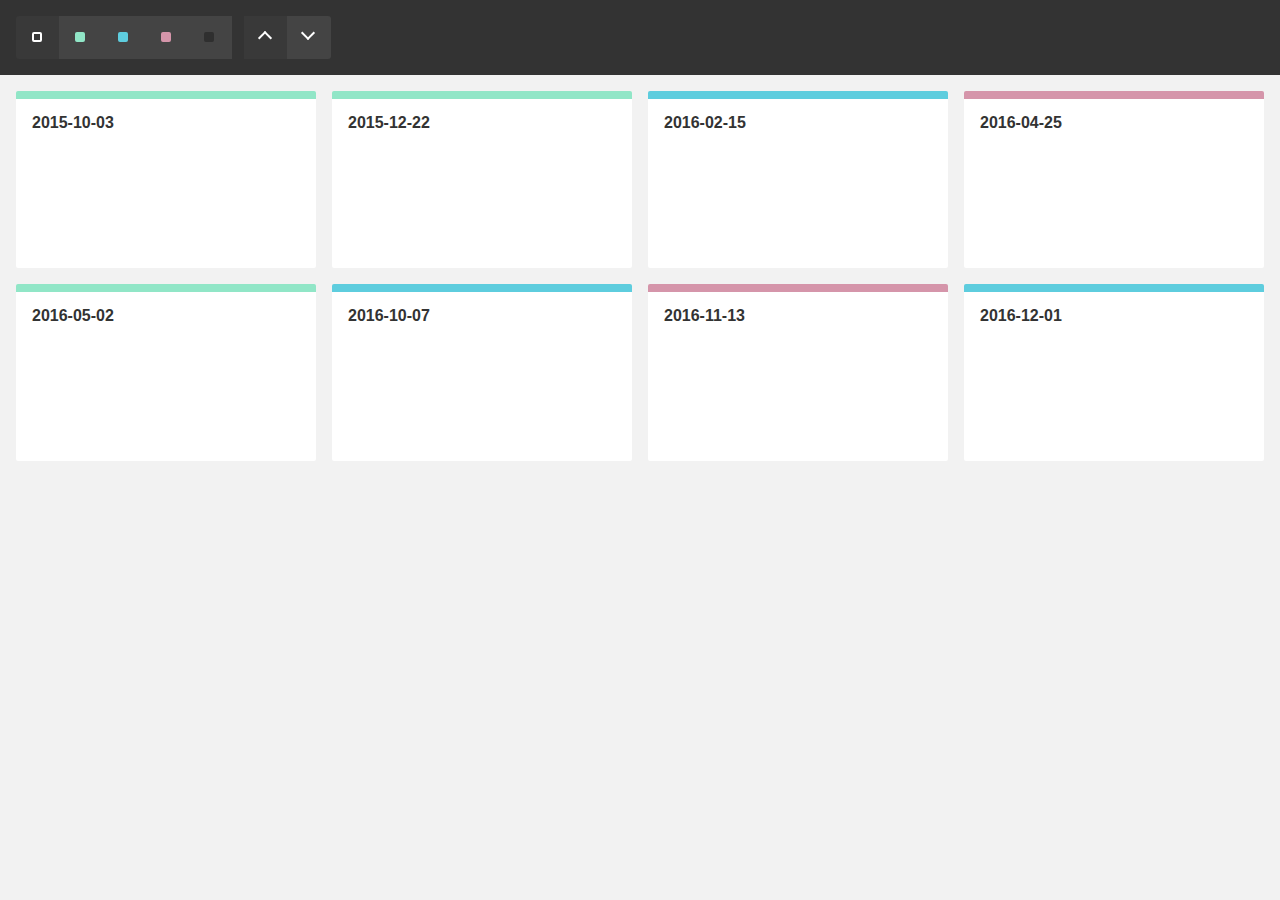
<file: assets/mixitup-v3/patrickkunka-mixitup-61dac05/demos/dataset-pre-rendered-targets/index.html>
<!DOCTYPE html>
<html>
    <head>
        <meta name="viewport" content="width=device-width, initial-scale=1">

        <link href="../reset.css" rel="stylesheet"/>
        <link href="./style.css" rel="stylesheet"/>

        <title>MixItUp Demo - Dataset with Pre-rendered Targets</title>
    </head>
    <body>
        <div class="controls" data-ref="controls">
            <button type="button" class="control control-filter" data-ref="filter" data-color="all">All</button>
            <button type="button" class="control control-filter" data-ref="filter" data-color="green">Green</button>
            <button type="button" class="control control-filter" data-ref="filter" data-color="blue">Blue</button>
            <button type="button" class="control control-filter" data-ref="filter" data-color="pink">Pink</button>
            <button type="button" class="control control-filter" data-ref="filter" data-color="none">None</button>

            <button type="button" class="control control-sort" data-ref="sort" data-key="publishedDate" data-order="asc">Asc</button>
            <button type="button" class="control control-sort" data-ref="sort" data-key="publishedDate" data-order="desc">Desc</button>
        </div>

        <div class="container" data-ref="container">
            <div class="item green" data-ref="item">
                <time class="published-date">2015-10-03</time>
            </div>

            <div class="item green" data-ref="item">
                <time class="published-date">2015-12-22</time>
            </div>

            <div class="item blue" data-ref="item">
                <time class="published-date">2016-02-15</time>
            </div>

            <div class="item pink" data-ref="item">
                <time class="published-date">2016-04-25</time>
            </div>

            <div class="item green" data-ref="item">
                <time class="published-date">2016-05-02</time>
            </div>

            <div class="item blue" data-ref="item">
                <time class="published-date">2016-10-07</time>
            </div>

            <div class="item pink" data-ref="item">
                <time class="published-date">2016-11-13</time>
            </div>

            <div class="item blue" data-ref="item">
                <time class="published-date">2016-12-01</time>
            </div>

            <div class="gap" data-ref="first-gap"></div>
            <div class="gap"></div>
            <div class="gap"></div>
        </div>

        <script src="../mock-api.js"></script>
        <script src="../mixitup.min.js"></script>

        <script>
            // Typically, our data would live in a DB and be retrieved via a JSON API, but in
            // this demo we will create a mock dataset using an array literal.

            // You will notice that this data exactly matches our pre-rendered targets.

            var items = [
                {
                    id: 1,
                    color: 'green',
                    publishedDate: '2015-10-03'
                },
                {
                    id: 2,
                    color: 'green',
                    publishedDate: '2015-12-22'
                },
                {
                    id: 3,
                    color: 'blue',
                    publishedDate: '2016-02-15'
                },
                {
                    id: 4,
                    color: 'pink',
                    publishedDate: '2016-04-25'
                },
                {
                    id: 5,
                    color: 'green',
                    publishedDate: '2016-05-02'
                },
                {
                    id: 6,
                    color: 'blue',
                    publishedDate: '2016-10-07'
                },
                {
                    id: 7,
                    color: 'pink',
                    publishedDate: '2016-11-13'
                },
                {
                    id: 8,
                    color: 'blue',
                    publishedDate: '2016-12-01'
                }
            ];

            // The `Api` class is not part of MixItUp and has been created to mock
            // the asyncronous fetching of data for this demo. To use it, we must
            // create an api instance, passing in our mock data to represent the
            // contents of a DB.

            var api = new Api(items);

            // As we'll be building and binding our own UI, we'll start with caching
            // references to any DOM elements we'll need to work with

            var controls  = document.querySelector('[data-ref="controls"]');
            var filters   = document.querySelectorAll('[data-ref="filter"]');
            var sorts     = document.querySelectorAll('[data-ref="sort"]');
            var container = document.querySelector('[data-ref="container"]');

            // "Gap" elements are used to maintain even columns in a justified grid. See our
            // "MixItUp Grid Layouts" tutorial for more information.

            var firstGap = document.querySelector('[data-ref="first-gap"]');

            // We'll need to keep track of our active current filter so
            // that we can sort within the current filter.

            var activeColor = '';

            // Instantiate and configure the mixer

            var mixer = mixitup(container, {
                selectors: {
                    target: '[data-ref="item"]' // Query targets with an attribute selector to keep our JS and styling classes seperate
                },
                layout: {
                    siblingAfter: firstGap // Ensure the first "gap" element is known to mixitup incase of insertion into an empty container
                },
                load: {
                    dataset: items // As we have pre-rendered targets, we must "prime" MixItUp with their underlying data
                },
                data: {
                    uidKey: 'id' // Our data model must have a unique id. In this case, its key is 'id'
                },
                render: { // We must provide a target render function incase we need to render new items not in the initial dataset (not used in this demo)
                    target: function(item) {
                        return '<div class="item ' + item.color + '" data-ref="item"><time class="published-date">' + item.publishedDate + '</time></div>';
                    }
                }
            });

            /**
             * A helper function to set an active styling class on an active button,
             * and remove it from its siblings at the same time.
             *
             * @param {HTMLElement} activeButton
             * @param {HTMLELement[]} siblings
             * @return {void}
             */

            function activateButton(activeButton, siblings) {
                var button;
                var i;

                for (i = 0; i < siblings.length; i++) {
                    button = siblings[i];

                    button.classList[button === activeButton ? 'add' : 'remove']('control-active');
                }
            }

            /**
             * A click handler to detect the type of button clicked, read off the
             * relevent attributes, call the API, and trigger a dataset operation.
             *
             * @param   {HTMLElement} button
             * @return  {void}
             */

            function handleButtonClick(button) {
                // Define default values for color, sortBy and order
                // incase they are not present in the clicked button

                var color  = activeColor;
                var sortBy = 'id';
                var order  = 'asc';

                // If button is already active, or an operation is in progress, ignore the click

                if (button.classList.contains('control-active') || mixer.isMixing()) return;

                // Else, check what type of button it is, if any

                if (button.matches('[data-ref="filter"]')) {
                    // Filter button

                    activateButton(button, filters);

                    color = activeColor = button.getAttribute('data-color');
                } else if (button.matches('[data-ref="sort"]')) {
                    // Sort button

                    activateButton(button, sorts);

                    sortBy = button.getAttribute('data-key');
                    order = button.getAttribute('data-order');
                } else {
                    // Not a button

                    return;
                }

                // Now that we have our color filter and sorting order, we can fetch some data from the API.

                api.get({
                    color: color,
                    $sort_by: sortBy,
                    $order: order
                })
                    .then(function(items) {
                        // Our api returns an array of items which we can send
                        // straight to our mixer using the .dataset() method

                        return mixer.dataset(items);
                    })
                    .then(function(state) {
                        console.log('fetched ' + state.activeDataset.length + ' items');
                    })
                    .catch(console.error.bind(console));
            }

            // We can now set up a handler to listen for "click" events on our UI buttons

            controls.addEventListener('click', function(e) {
                handleButtonClick(e.target);
            });

            // Set controls the active controls on startup to match the default filter and sort

            activateButton(controls.querySelector('[data-color="all"]'), filters);
            activateButton(controls.querySelector('[data-order="asc"]'), sorts);

            // NB: Always remember to destroy the instance with mixer.destroy() when your
            // component unmounts to ensure that event handlers are unbound and the
            // instance can be garbage collected.
        </script>
    </body>
</html>
</file>
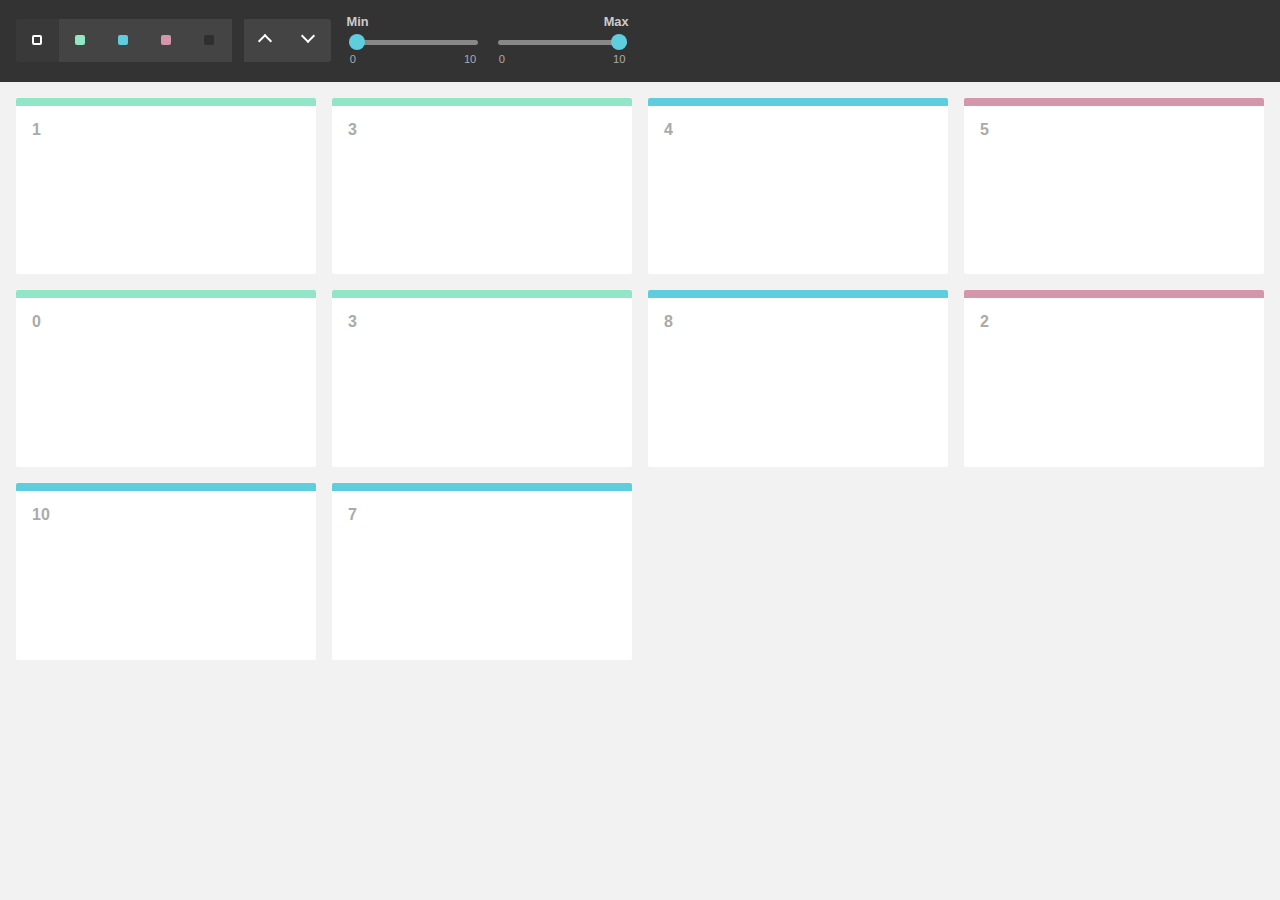
<file: assets/mixitup-v3/patrickkunka-mixitup-61dac05/demos/filtering-by-range/index.html>
<!DOCTYPE html>
<html>
    <head>
        <meta name="viewport" content="width=device-width, initial-scale=1">

        <link href="../reset.css" rel="stylesheet"/>
        <link href="./style.css" rel="stylesheet"/>

        <title>MixItUp Demo - Filtering by Range</title>

        <!--
        This demo hooks into MixItUp's plugins API to provide a means of applying
        additional non-selector-based contraints to our filtering logic, such as a
        minimum and maximum range.

        Although this demo uses the native <input type="range"> only, you are free to use any
        specialised range slider UI library instead (e.g. Bootstrap, jQuery UI, etc). Simply
        update the `getRange()` function to read values in from your plugin's API instead.

        NB: REQUIRES MixItUp v3.3.0 OR LATER!
        -->
    </head>
    <body>
        <div class="controls">
            <button type="button" class="control" data-filter="all">All</button>
            <button type="button" class="control" data-filter=".green">Green</button>
            <button type="button" class="control" data-filter=".blue">Blue</button>
            <button type="button" class="control" data-filter=".pink">Pink</button>
            <button type="button" class="control" data-filter="none">None</button>

            <button type="button" class="control" data-sort="size:asc">Asc</button>
            <button type="button" class="control" data-sort="size:desc">Desc</button>

            <datalist id="sizeLegend">
                <option value="0">
                <option value="1">
                <option value="2">
                <option value="3">
                <option value="4">
                <option value="6">
                <option value="7">
                <option value="8">
                <option value="9">
                <option value="10">
            </datalist>

            <div class="range-slider">
                <label class="range-slider-label">Min</label>

                <input name="minSize" class="range-slider-input" type="range" min="0" max="10" value="0" list="sizeLegend"/>
            </div>

            <div class="range-slider">
                <label class="range-slider-label">Max</label>

                <input name="maxSize" class="range-slider-input" type="range" min="0" max="10" value="10" list="sizeLegend"/>
            </div>
        </div>

        <div class="container" data-ref="container">
            <div class="mix green" data-size="1"></div>
            <div class="mix green" data-size="3"></div>
            <div class="mix blue" data-size="4"></div>
            <div class="mix pink" data-size="5"></div>
            <div class="mix green" data-size="0"></div>
            <div class="mix green" data-size="3"></div>
            <div class="mix blue" data-size="8"></div>
            <div class="mix pink" data-size="2"></div>
            <div class="mix blue" data-size="10"></div>
            <div class="mix blue" data-size="7"></div>

            <div class="gap"></div>
            <div class="gap"></div>
            <div class="gap"></div>
        </div>

        <script src="../mixitup.min.js"></script>

        <script>
            var container = document.querySelector('[data-ref="container"]');
            var minSizeRangeInput = document.querySelector('[name="minSize"]');
            var maxSizeRangeInput = document.querySelector('[name="maxSize"]');

            var mixer = mixitup(container, {
                animation: {
                    duration: 350
                }
            });

            /**
             * Reads the values from our two native range inputs, returning an object
             * with `min` and `max` numeric values.
             *
             * @return {object}
             */

            function getRange() {
                var min = Number(minSizeRangeInput.value);
                var max = Number(maxSizeRangeInput.value);

                return {
                    min: min,
                    max: max
                };
            }

            /**
             * Ensures that the mixer is re-filtered whenever the value of a range
             * input changes.
             *
             * @return {void}
             */

            function handleRangeInputChange() {
                mixer.filter(mixer.getState().activeFilter);
            }

            /**
             * Allows us to manipulate the test result (`true` or `false`) of a
             * target against the current filter selector(s) (e.g. `.blue`).
             *
             * In this case we want to apply an additional constraint of whether or not the
             * target is within an arbitrary range, and override the test result to `false`
             * if not. The function must always return the test result.
             *
             * @param {boolean} testResult
             *     A boolean indicating whether or not the target is passing the current filtering criteria.
             * @param {mixitup.Target} target
             *     A reference to the target being tested
             * @return {boolean}
             */

            function filterTestResult(testResult, target) {
                var size = Number(target.dom.el.getAttribute('data-size'));
                var range = getRange();

                if (size < range.min || size > range.max) {
                    testResult = false;
                }

                return testResult;
            }

            // Using the static method `registerFilter` from the MixItUp plugins API, we can
            // register the above function as a filter, to manipulate the value returned from the
            // `testResultEvaluateHideShow` hook.

            mixitup.Mixer.registerFilter('testResultEvaluateHideShow', 'range', filterTestResult);

            // Listen for change events from the two range inputs

            minSizeRangeInput.addEventListener('change', handleRangeInputChange);
            maxSizeRangeInput.addEventListener('change', handleRangeInputChange);
        </script>
    </body>
</html>
</file>
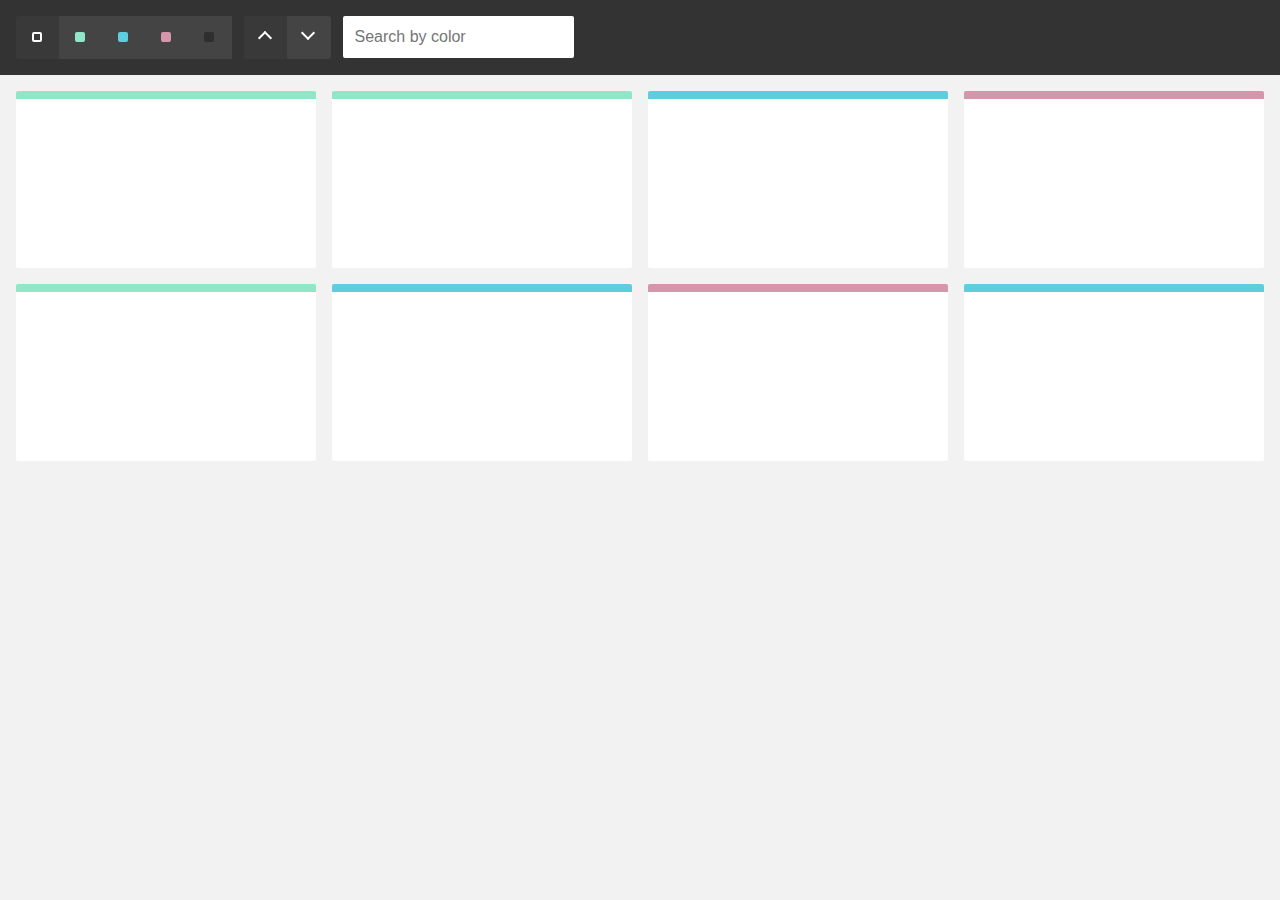
<file: assets/mixitup-v3/patrickkunka-mixitup-61dac05/demos/filtering-by-text-input/index.html>
<!DOCTYPE html>
<html>
    <head>
        <meta name="viewport" content="width=device-width, initial-scale=1">

        <link href="../reset.css" rel="stylesheet"/>
        <link href="./style.css" rel="stylesheet"/>

        <title>MixItUp Demo - Filtering by Text Input</title>
    </head>
    <body>
        <div class="controls">
            <button type="button" class="control" data-filter="all">All</button>
            <button type="button" class="control" data-filter=".green">Green</button>
            <button type="button" class="control" data-filter=".blue">Blue</button>
            <button type="button" class="control" data-filter=".pink">Pink</button>
            <button type="button" class="control" data-filter="none">None</button>

            <button type="button" class="control" data-sort="default:asc">Asc</button>
            <button type="button" class="control" data-sort="default:desc">Desc</button>

            <input type="text" class="input" data-ref="input-search" placeholder="Search by color"/>
        </div>

        <div class="container" data-ref="container">
            <div class="mix green"></div>
            <div class="mix green"></div>
            <div class="mix blue"></div>
            <div class="mix pink"></div>
            <div class="mix green"></div>
            <div class="mix blue"></div>
            <div class="mix pink"></div>
            <div class="mix blue"></div>

            <div class="gap"></div>
            <div class="gap"></div>
            <div class="gap"></div>
        </div>

        <script src="../mixitup.min.js"></script>

        <script>
            var container = document.querySelector('[data-ref="container"]');
            var inputSearch = document.querySelector('[data-ref="input-search"]');
            var keyupTimeout;

            var mixer = mixitup(container, {
                animation: {
                    duration: 350
                },
                callbacks: {
                    onMixClick: function() {
                        // Reset the search if a filter is clicked

                        if (this.matches('[data-filter]')) {
                            inputSearch.value = '';
                        }
                    }
                }
            });

            // Set up a handler to listen for "keyup" events from the search input

            inputSearch.addEventListener('keyup', function() {
                var searchValue;

                if (inputSearch.value.length < 3) {
                    // If the input value is less than 3 characters, don't send

                    searchValue = '';
                } else {
                    searchValue = inputSearch.value.toLowerCase().trim();
                }

                // Very basic throttling to prevent mixer thrashing. Only search
                // once 350ms has passed since the last keyup event

                clearTimeout(keyupTimeout);

                keyupTimeout = setTimeout(function() {
                    filterByString(searchValue);
                }, 350);
            });

            /**
             * Filters the mixer using a provided search string, which is matched against
             * the contents of each target's "class" attribute. Any custom data-attribute(s)
             * could also be used.
             *
             * @param  {string} searchValue
             * @return {void}
             */

            function filterByString(searchValue) {
                if (searchValue) {
                    // Use an attribute wildcard selector to check for matches

                    mixer.filter('[class*="' + searchValue + '"]');
                } else {
                    // If no searchValue, treat as filter('all')

                    mixer.filter('all');
                }
            }
        </script>
    </body>
</html>
</file>
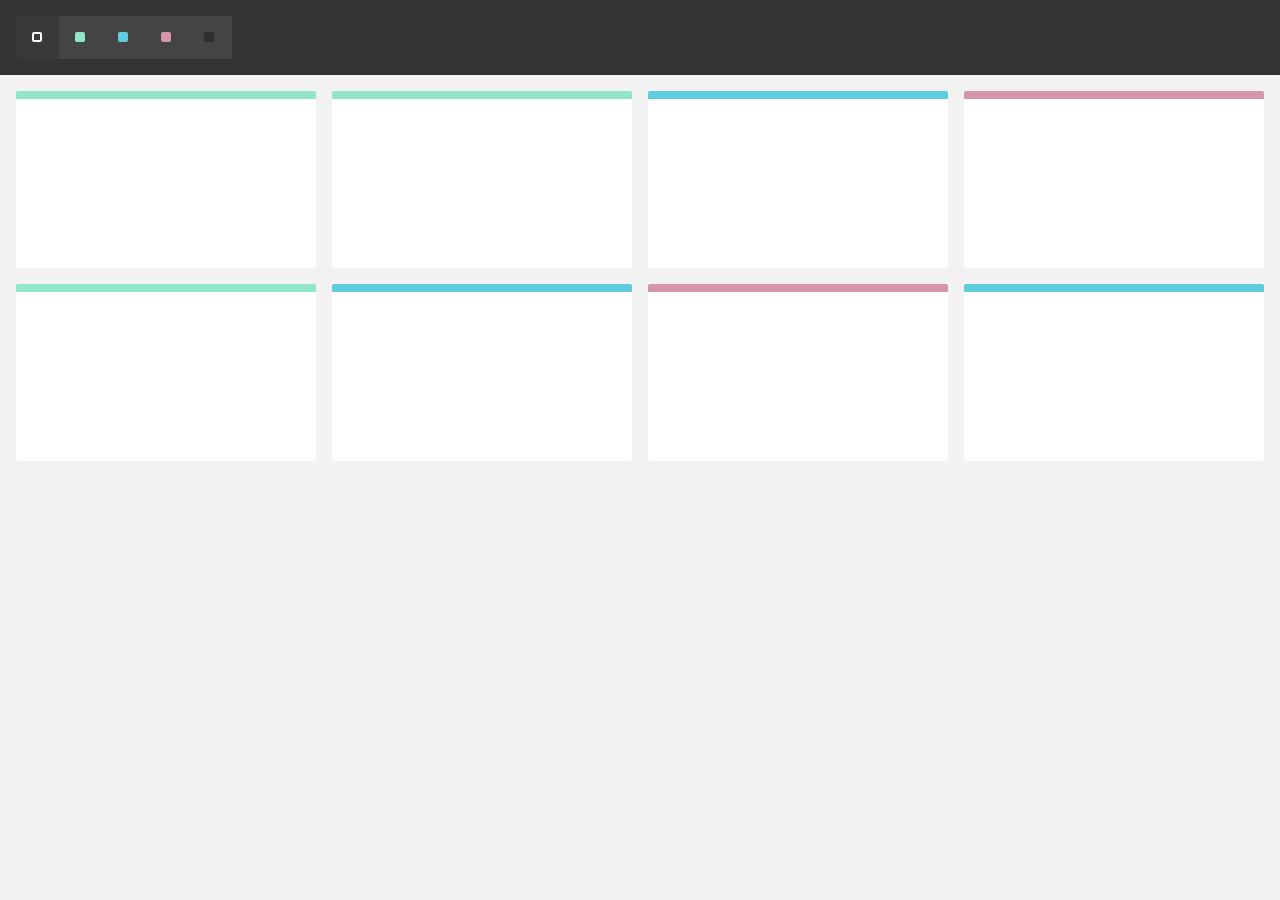
<file: assets/mixitup-v3/patrickkunka-mixitup-61dac05/demos/filtering-by-url/index.html>
<!DOCTYPE html>
<html>
    <head>
        <meta name="viewport" content="width=device-width, initial-scale=1">

        <link href="../reset.css" rel="stylesheet"/>
        <link href="./style.css" rel="stylesheet"/>

        <title>MixItUp Demo - Filtering by URL</title>
    </head>
    <body>
        <div class="controls">
            <button type="button" class="control" data-filter="all">All</button>
            <button type="button" class="control" data-filter=".green">Green</button>
            <button type="button" class="control" data-filter=".blue">Blue</button>
            <button type="button" class="control" data-filter=".pink">Pink</button>
            <button type="button" class="control" data-filter="none">None</button>
        </div>

        <div class="container">
            <div class="mix green"></div>
            <div class="mix green"></div>
            <div class="mix blue"></div>
            <div class="mix pink"></div>
            <div class="mix green"></div>
            <div class="mix blue"></div>
            <div class="mix pink"></div>
            <div class="mix blue"></div>

            <div class="gap"></div>
            <div class="gap"></div>
            <div class="gap"></div>
        </div>

        <script src="../mixitup.min.js"></script>

        <script>
            // As we have no server-side application or routes, we will use
            // a URL "hash" for this demo, but we chould just as easily use
            // a URL route segment.

            // As we will use the target selector in several parts of the demo,
            // we will declare it as a variable here.

            var targetSelector = '.mix';

            /**
             * Reads a hash from the URL (if present), and converts it into a class
             * selector string. E.g "#green" -> ".green". Otherwise, defaults
             * to the targetSelector, equivalent to "all"
             *
             * @return {string}
             */

            function getSelectorFromHash() {
                var hash = window.location.hash.replace(/^#/g, '');

                var selector = hash ? '.' + hash : targetSelector;

                return selector;
            }

            /**
             * Updates the URL whenever the current filter changes.
             *
             * @param   {mixitup.State} state
             * @return  {void}
             */

            function setHash(state) {
                var selector = state.activeFilter.selector;
                var newHash = '#' + selector.replace(/^\./g, '');

                if (selector === targetSelector && window.location.hash) {
                    // Equivalent to filter "all", remove the hash

                    history.pushState(null, document.title, window.location.pathname); // or history.replaceState()
                } else if (newHash !== window.location.hash && selector !== targetSelector) {
                    // Change the hash

                    history.pushState(null, document.title, window.location.pathname + newHash); // or history.replaceState()
                }
            }

            // Instantiate and configure the mixer

            var mixer = mixitup('.container', {
                selectors: {
                    target: targetSelector
                },
                load: {
                    filter: getSelectorFromHash() // Ensure that the mixer's initial filter matches the URL on startup
                },
                callbacks: {
                    onMixEnd: setHash // Call the setHash() method at the end of each operation
                }
            });

            // Add an "onhashchange" handler to keep the mixer in sync as the user goes
            // back and forward through their history.

            // NB: This may or may not be the desired behavior for your project. If you don't
            // want MixItUp operations to count as individual history items, simply use
            // 'replaceState()' instead of 'pushState()' within the 'setHash()' function above.
            // In which case this handler would no longer be neccessary.

            window.onhashchange = function() {
                var selector = getSelectorFromHash();

                if (selector === mixer.getState().activeFilter.selector) return; // no change

                mixer.filter(selector);
            };
        </script>
    </body>
</html>
</file>
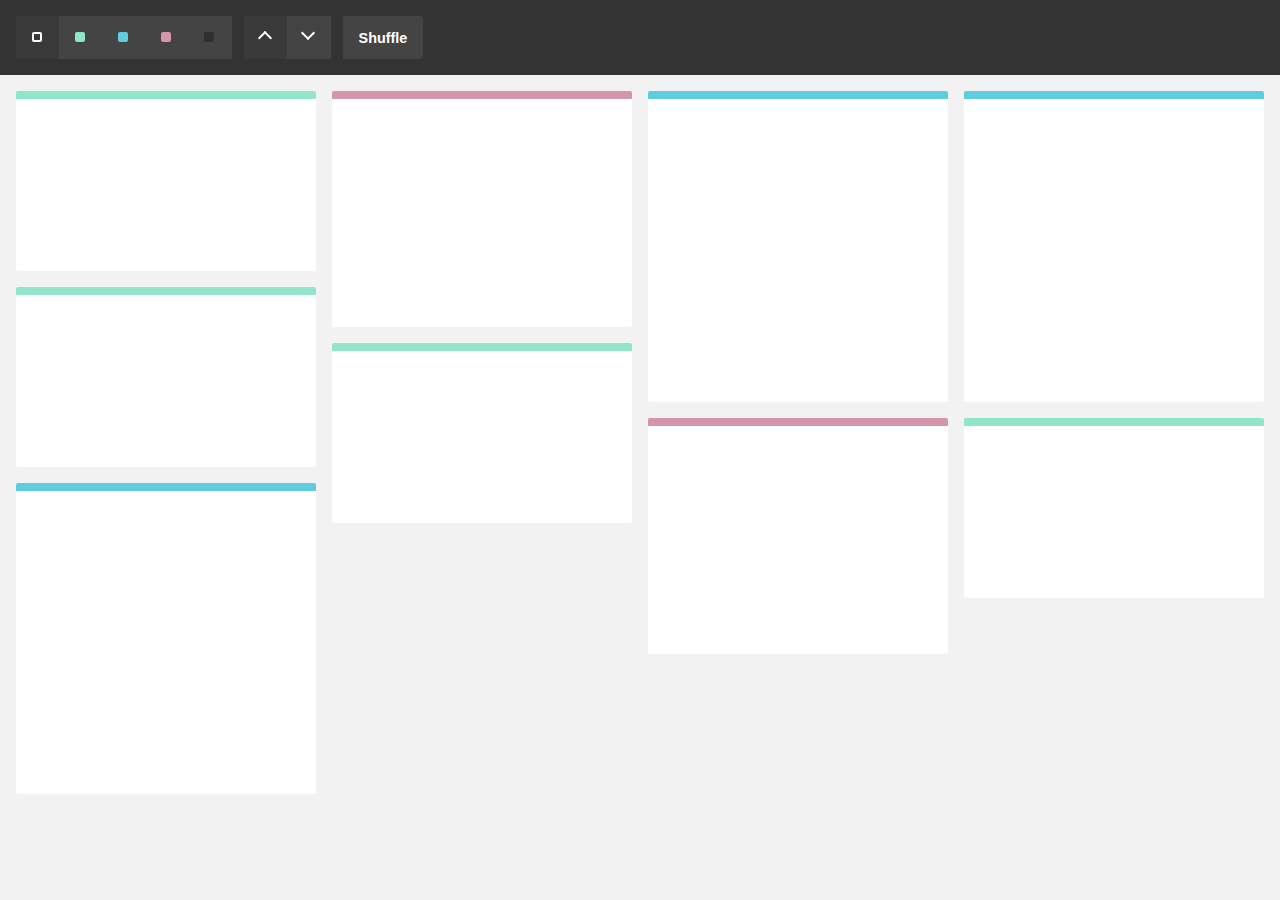
<file: assets/mixitup-v3/patrickkunka-mixitup-61dac05/demos/grid-columns/index.html>
<!DOCTYPE html>
<html>
    <head>
        <meta name="viewport" content="width=device-width, initial-scale=1">

        <link href="../reset.css" rel="stylesheet"/>
        <link href="./style.css" rel="stylesheet"/>

        <title>MixItUp Demo - Columns Grid</title>
    </head>
    <body>
        <div class="controls">
            <button type="button" class="control" data-filter="all">All</button>
            <button type="button" class="control" data-filter=".green">Green</button>
            <button type="button" class="control" data-filter=".blue">Blue</button>
            <button type="button" class="control" data-filter=".pink">Pink</button>
            <button type="button" class="control" data-filter="none">None</button>

            <button type="button" class="control" data-sort="default:asc">Asc</button>
            <button type="button" class="control" data-sort="default:desc">Desc</button>

            <button type="button" class="control text" data-sort="random">Shuffle</button>
        </div>

        <div class="container">
            <div class="mix green"></div>
            <div class="mix green"></div>
            <div class="mix blue"></div>
            <div class="mix pink"></div>
            <div class="mix green"></div>
            <div class="mix blue"></div>
            <div class="mix pink"></div>
            <div class="mix blue"></div>
            <div class="mix green"></div>
        </div>

        <script src="../mixitup.min.js"></script>

        <script>
            var containerEl = document.querySelector('.container');

            var mixer = mixitup(containerEl, {
                animation: {
                    animateResizeContainer: false // required to prevent column algorithm bug
                }
            });

            // NB: See comments in stylesheet regarding fixes for chrome and safari "flickering"
        </script>
    </body>
</html>
</file>
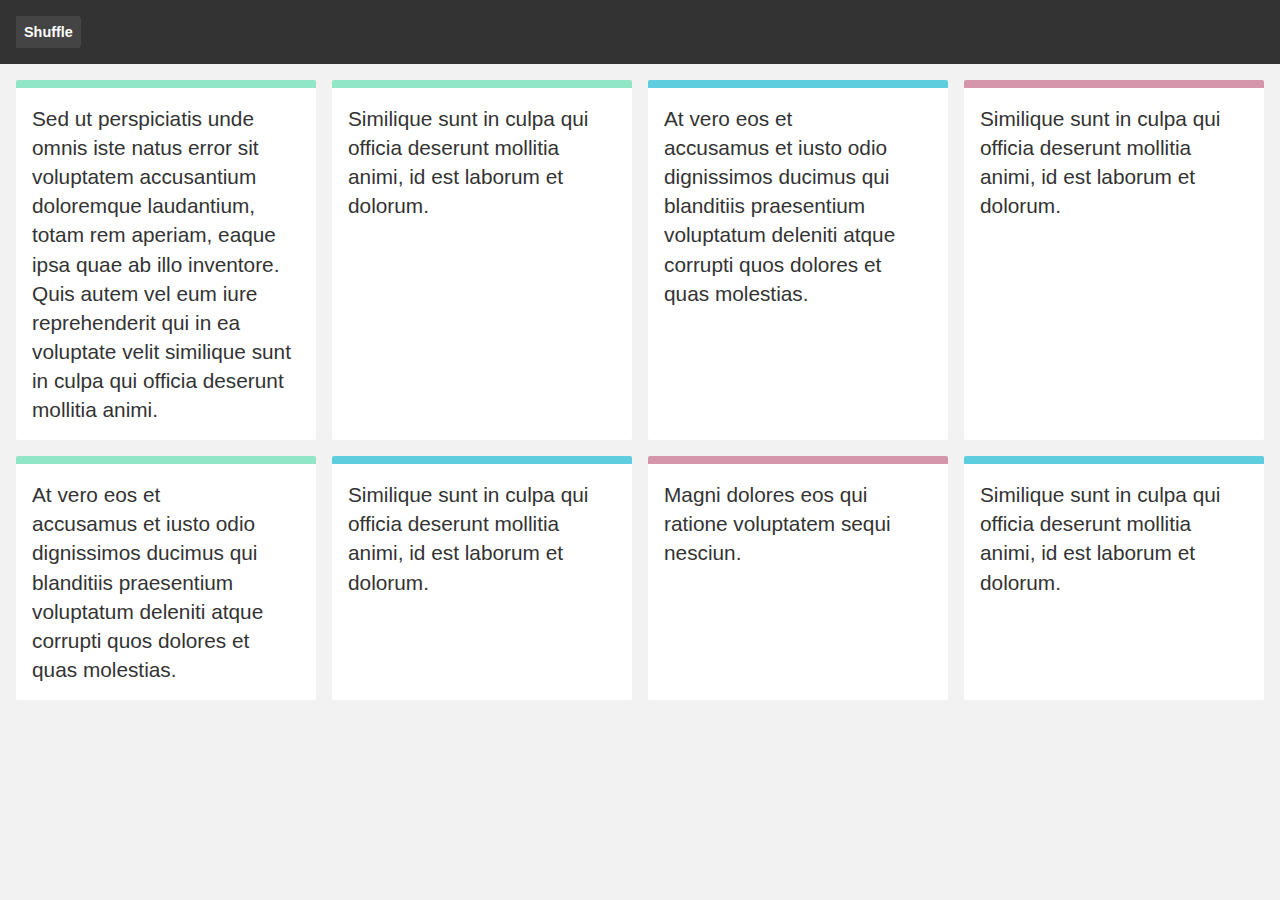
<file: assets/mixitup-v3/patrickkunka-mixitup-61dac05/demos/grid-flex-box-matching-heights/index.html>
<!DOCTYPE html>
<html>
    <head>
        <meta name="viewport" content="width=device-width, initial-scale=1">

        <link href="../reset.css" rel="stylesheet"/>
        <link href="./style.css" rel="stylesheet"/>

        <title>MixItUp Demo - Flex-box Grid with Matching Heights</title>
    </head>
    <body>
        <div class="controls">
            <button type="button" class="control" data-sort="random">Shuffle</button>
        </div>

        <div class="container">
            <div class="mix green">
                <p>Sed ut perspiciatis unde omnis iste natus error sit voluptatem accusantium doloremque laudantium, totam rem aperiam, eaque ipsa quae ab illo inventore. Quis autem vel eum iure reprehenderit qui in ea voluptate velit similique sunt in culpa qui officia deserunt mollitia animi.</p>
            </div>

            <div class="mix green">
                <p>Similique sunt in culpa qui officia deserunt mollitia animi, id est laborum et dolorum.</p>
            </div>

            <div class="mix blue">
                <p>At vero eos et accusamus et iusto odio dignissimos ducimus qui blanditiis praesentium voluptatum deleniti atque corrupti quos dolores et quas molestias.<p>
            </div>

            <div class="mix pink">
                <p>Similique sunt in culpa qui officia deserunt mollitia animi, id est laborum et dolorum.</p>
            </div>

            <div class="mix green">
                <p>At vero eos et accusamus et iusto odio dignissimos ducimus qui blanditiis praesentium voluptatum deleniti atque corrupti quos dolores et quas molestias.<p>
            </div>

            <div class="mix blue">
                <p>Similique sunt in culpa qui officia deserunt mollitia animi, id est laborum et dolorum.</p>
            </div>

            <div class="mix pink">
                <p>Magni dolores eos qui ratione voluptatem sequi nesciun.</p>
            </div>

            <div class="mix blue">
                <p>Similique sunt in culpa qui officia deserunt mollitia animi, id est laborum et dolorum.</p>
            </div>

            <div class="gap"></div>
            <div class="gap"></div>
            <div class="gap"></div>
        </div>

        <script src="../mixitup.min.js"></script>

        <script>
            var containerEl = document.querySelector('.container');

            var mixer = mixitup(containerEl, {
                animation: {
                    animateResizeTargets: true
                }
            });
        </script>
    </body>
</html>
</file>
<file: assets/fonts/Source_Sans_Pro/stylesheet.css>
/*light*/
@font-face {
    font-family: 'Source Sans Pro';
    src: url('SourceSansPro-Light.eot');
    src: url('SourceSansPro-Light.eot?#iefix') format('embedded-opentype'),
        url('SourceSansPro-Light.woff2') format('woff2'),
        url('SourceSansPro-Light.woff') format('woff'),
        url('SourceSansPro-Light.ttf') format('truetype');
    font-weight: 300;
    font-style: normal;
    font-display: swap;
}
@font-face {
    font-family: 'Source Sans Pro';
    src: url('SourceSansPro-LightItalic.eot');
    src: url('SourceSansPro-LightItalic.eot?#iefix') format('embedded-opentype'),
        url('SourceSansPro-LightItalic.woff2') format('woff2'),
        url('SourceSansPro-LightItalic.woff') format('woff'),
        url('SourceSansPro-LightItalic.ttf') format('truetype');
    font-weight: 300;
    font-style: italic;
    font-display: swap;
}
/*light*/

/*extra light*/
@font-face {
    font-family: 'Source Sans Pro';
    src: url('SourceSansPro-ExtraLightItalic.eot');
    src: url('SourceSansPro-ExtraLightItalic.eot?#iefix') format('embedded-opentype'),
        url('SourceSansPro-ExtraLightItalic.woff2') format('woff2'),
        url('SourceSansPro-ExtraLightItalic.woff') format('woff'),
        url('SourceSansPro-ExtraLightItalic.ttf') format('truetype');
    font-weight: 200;
    font-style: italic;
    font-display: swap;
}

@font-face {
    font-family: 'Source Sans Pro';
    src: url('SourceSansPro-ExtraLight.eot');
    src: url('SourceSansPro-ExtraLight.eot?#iefix') format('embedded-opentype'),
        url('SourceSansPro-ExtraLight.woff2') format('woff2'),
        url('SourceSansPro-ExtraLight.woff') format('woff'),
        url('SourceSansPro-ExtraLight.ttf') format('truetype');
    font-weight: 200;
    font-style: normal;
    font-display: swap;
}
/*extra light*/


/*regular*/
@font-face {
    font-family: 'Source Sans Pro';
    src: url('SourceSansPro-Regular.eot');
    src: url('SourceSansPro-Regular.eot?#iefix') format('embedded-opentype'),
        url('SourceSansPro-Regular.woff2') format('woff2'),
        url('SourceSansPro-Regular.woff') format('woff'),
        url('SourceSansPro-Regular.ttf') format('truetype');
    font-weight: 400;
    font-style: normal;
    font-display: swap;
}


@font-face {
    font-family: 'Source Sans Pro';
    src: url('SourceSansPro-Italic.eot');
    src: url('SourceSansPro-Italic.eot?#iefix') format('embedded-opentype'),
        url('SourceSansPro-Italic.woff2') format('woff2'),
        url('SourceSansPro-Italic.woff') format('woff'),
        url('SourceSansPro-Italic.ttf') format('truetype');
    font-weight: normal;
    font-style: italic;
    font-display: swap;
}

/*regular*/


/*semibold*/
@font-face {
    font-family: 'Source Sans Pro';
    src: url('SourceSansPro-SemiBoldItalic.eot');
    src: url('SourceSansPro-SemiBoldItalic.eot?#iefix') format('embedded-opentype'),
        url('SourceSansPro-SemiBoldItalic.woff2') format('woff2'),
        url('SourceSansPro-SemiBoldItalic.woff') format('woff'),
        url('SourceSansPro-SemiBoldItalic.ttf') format('truetype');
    font-weight: 600;
    font-style: italic;
    font-display: swap;
}
@font-face {
    font-family: 'Source Sans Pro';
    src: url('SourceSansPro-SemiBold.eot');
    src: url('SourceSansPro-SemiBold.eot?#iefix') format('embedded-opentype'),
        url('SourceSansPro-SemiBold.woff2') format('woff2'),
        url('SourceSansPro-SemiBold.woff') format('woff'),
        url('SourceSansPro-SemiBold.ttf') format('truetype');
    font-weight: 600;
    font-style: normal;
    font-display: swap;
}
/*semibold*/


/*bold*/
@font-face {
    font-family: 'Source Sans Pro';
    src: url('SourceSansPro-BoldItalic.eot');
    src: url('SourceSansPro-BoldItalic.eot?#iefix') format('embedded-opentype'),
        url('SourceSansPro-BoldItalic.woff2') format('woff2'),
        url('SourceSansPro-BoldItalic.woff') format('woff'),
        url('SourceSansPro-BoldItalic.ttf') format('truetype');
    font-weight: 700;
    font-style: italic;
    font-display: swap;
}

@font-face {
    font-family: 'Source Sans Pro';
    src: url('SourceSansPro-Bold.eot');
    src: url('SourceSansPro-Bold.eot?#iefix') format('embedded-opentype'),
        url('SourceSansPro-Bold.woff2') format('woff2'),
        url('SourceSansPro-Bold.woff') format('woff'),
        url('SourceSansPro-Bold.ttf') format('truetype');
    font-weight: 700;
    font-style: normal;
    font-display: swap;
}

/*bold*/


/*black*/
@font-face {
    font-family: 'Source Sans Pro';
    src: url('SourceSansPro-BlackItalic.eot');
    src: url('SourceSansPro-BlackItalic.eot?#iefix') format('embedded-opentype'),
        url('SourceSansPro-BlackItalic.woff2') format('woff2'),
        url('SourceSansPro-BlackItalic.woff') format('woff'),
        url('SourceSansPro-BlackItalic.ttf') format('truetype');
    font-weight: 900;
    font-style: italic;
    font-display: swap;
}

@font-face {
    font-family: 'Source Sans Pro';
    src: url('SourceSansPro-Black.eot');
    src: url('SourceSansPro-Black.eot?#iefix') format('embedded-opentype'),
        url('SourceSansPro-Black.woff2') format('woff2'),
        url('SourceSansPro-Black.woff') format('woff'),
        url('SourceSansPro-Black.ttf') format('truetype');
    font-weight: 900;
    font-style: normal;
    font-display: swap;
}
/*black*/
</file>
<file: assets/css/style.css>
/* *************************************************************************************************
******************************************    START GLOBAL AREA CSS   ******************************
****************************************************************************************************/
*{
    box-sizing:border-box;
}
html{
	overflow-x: hidden;
}
body{
	width: 100%;
	overflow-x: hidden;
    font-family: 'Source Sans Pro';
    font-weight: 400;
    font-style: normal;
    font-display: swap;
    font-size:18px;
}

a:hover{
    text-decoration:none;
}
p, h1,h2,h3,h4,h5,h6{
    margin:0;
    padding:0;
}
ul{
    margin:0;
    padding:0;
    list-style:none;
}
h1{
    font-family: 'Source Sans Pro';
    font-weight: 700;
    font-style: normal;
    font-display: swap;
}
h2 {
	font-family: 'Source Sans Pro';
	font-weight: 600;
	font-style: normal;
	font-display: swap;
	font-size: 40px;
	line-height: 46px;
}
h3{
    font-family: 'Source Sans Pro';
    font-weight: 700;
    font-style: normal;
    font-display: swap;
}
h4{
    font-family: 'Source Sans Pro';
    font-weight: 600;
    font-style: normal;
    font-display: swap;
}
h5{
    font-family: 'Source Sans Pro';
    font-weight: 600;
    font-style: normal;
    font-display: swap;
}
h6{
    font-family: 'Source Sans Pro';
    font-weight: 600;
    font-style: normal;
    font-display: swap;
}
.container{
    max-width: 1250px !important;
    width:100%;
    margin:0 auto;
    padding:0px 25px !important;
}
.section-padding{
    padding:110px 0 !important;
}
.my-26{
    margin-top:26px !important;
    margin-bottom:26px !important;
}

.section-title h2 {
	font-size: 43px;
	font-weight: 600;
	font-style: normal;
	margin-bottom: 17px;
}
.section-title p {
	font-size: 19px;
	max-width: 780px;
	margin: 0 auto;
	line-height: 26px;
}

.mt-70{
    margin-top:70px;
}
/* *************************************************************************************************
******************************************      END GLOBAL AREA CSS   ******************************
****************************************************************************************************/


/* *************************************************************************************************
******************************************   START HEADER SECTTION CSS *****************************
****************************************************************************************************/

.header-section{
    width:100%;
    background-image:url(../images/home-banner/home-banner2.jpg);
    background-size:cover;
    background-position:center;
    background-repeat:no-repeat;
    position: relative;
}

.navbar{
    padding:20px 0px !important;
}
.fixed-header{
    background:#032F3A !important;
    position: fixed;
    top: 0;
    left: 0;
    width: 100%; 
    z-index: 999;
    transition:.5s;
}





/* logo */
.custom-nav{
    width:180px !important;
}
.custom-nav img{
    width:100%;    
}
/* link */
.header-section .nav-link {
	font-size: 16px !important;
	color: #fff !important;
	margin: 0 10px;
}

/* home banner */
.banner-intro{
    color:#fff !important;
    width:100%;
}

.banner-intro-title p {
	font-size: 64px !important;
	font-weight: 700;
	font-style: normal;
	line-height: 66px;
}
.banner-intro-title p span{
    font-weight: 300 !important;
}

/* subtitle */
.banner-intro-subtitle{
    margin-top:35px;
}
.banner-intro-subtitle p {
	font-size: 25px;
	font-weight: 400;
	line-height: 30px;
}

/* description */
.banner-intro-description {
	margin-top: 7px;
}
.banner-intro-description p {
	font-size: 25px;
}
.banner-intro-description p span{
    color:#00D1FF !important;
    font-weight: 600;
}
.banner-intro-button {
	margin-top: 55px;
}
.banner-intro-button a {
	display: inline-block;
	padding: 12px 30px;
	background: #00D1FF !important;
	font-size: 18px !important;
	font-weight: 600;
	color: #fff !important;
	text-transform: uppercase;
}
.home-banner-section.clearfix {
	padding: 140px 0px 140px 0px;
}
/* banner intro animation */
.banner-intro-animation img {
	position: relative;
	animation: banner_intro 2.2s infinite alternate;
}
@keyframes banner_intro{
    0%{
        bottom:0px;
    }
    100%{
        bottom:20px;
    }
}

/* banner wave */
 .banner-wave{
    width:100%;
    height:140px;
    position: absolute;
    left:0;
    bottom:0;
    background-image:url(../images/home-banner/wave2.png);
    background-size:cover;
    background-position:center;
    animation: banner_wave 15s linear infinite;
    opacity: .10;
   

}
.banner-wave::after{
    content:"";
    width:100%;
    height:140px;
    background-image:url(../images/home-banner/wave2.png);
    background-size:cover;
    background-position:center;
    animation: banner_wave_reverse 15s linear infinite;
    position: absolute;
    opacity: .139;

}
.banner-wave::before{
    content:"";
    width:100%;
    height:140px;
    background-image:url(../images/home-banner/wave2.png);
    background-size:cover;
    background-position:center;
    animation: banner_wave_reverse_b 30s linear infinite;
    position: absolute;
    opacity: .135;

}
@keyframes banner_wave{
    0%{
       background-position:0px;
    }
    100%{
        background-position:1600px;
    }
} 

@keyframes banner_wave_reverse{
    0%{
       background-position:1600px;
    }
    100%{
        background-position:0px;
    }
}
@keyframes banner_wave_reverse_b{
    0%{
       background-position:0px;
    }
    100%{
        background-position:1600px;
    }
}
/* *************************************************************************************************
******************************************   END HEADER SECTTION CSS   *****************************
****************************************************************************************************/


/***************************************************************************************************
***************************************   START DREAM DEVELOP SECTTION CSS *************************
****************************************************************************************************/
.dream-develop-section{
    width:100%;
    background-image:url(../images/dream/img1-bg.png);
    background-position:top left;
    background-size:cover;
    background-repeat: no-repeat;
}

.dream-col-2{
    background-color: transparent;
    background-image: linear-gradient(180deg,#F2709C 0%,#9460FF 100%);
}

.dream-col-4{
    background-color: transparent;
    background-image: linear-gradient(180deg,#0ACBF5 0%,#82E182 100%);
}
.dream-col-5{
    background-color: transparent;
    background-image: linear-gradient(180deg,#FE8F75 0%,#F2709C 100%);
}
.dream-col-6{
    background-color: transparent;
    background-image: linear-gradient(180deg,#0ACBF5 0%,#82E182 100%);
}

.dream-col-8{
    background-color: transparent;
    background-image: linear-gradient(180deg,#F2709C 0%,#9460FF 100%);
}
.h-100 {
	height: 100px !important;
	display: flex;
	justify-content: center;
    align-items: center;
    color:#fff !important;
}
.h-100 ul li {
	font-size: 18px;
	font-weight: 600;
	line-height: 25px;
}
/***************************************************************************************************
***************************************   END DREAM DEVELOP SECTTION CSS   *************************
****************************************************************************************************/

/***************************************************************************************************
***************************************  START FEATURED ITEMS SECTTION CS  *************************
****************************************************************************************************/
.featured-items-section{
    width:100%;
    background-image:url(../images/featured-items/abstract-shape.png);
    background-repeat: no-repeat;
    background-position:center;
    background-size:cover;
    background-attachment: fixed;
}

/* single feature item */
.single-announcements-item .card, .single-featured-item .card{
    border:0px solid transparent !important;
    box-shadow: 0 0 30px rgba(0,0,0,.12);
    transition:1.5s !important;
}
.single-announcements-item .card .card-image, .single-featured-item .card .card-image{
    overflow: hidden;
    border-radius: .25rem;
}
.single-announcements-item .card img, .single-featured-item .card img{
    transition:1s !important;
    overflow: hidden;
}
.single-announcements-item h4, .single-featured-item h4 {
	font-size: 25px;
	font-weight: 600;
	color: #000 !important;
	line-height: 25px;
}
.single-announcements-item p, .single-featured-item p {
	font-size: 18px;
	line-height: 24px;
	margin-top: 15px;
}
.single-announcements-item:hover .card, .single-featured-item:hover .card{
    transform:translate(0px, -10px);
}
.single-announcements-item:hover .card img, .single-featured-item:hover .card img{
    transform:scale(1.2);
}
/* feature button */
.feature-button{
    margin-top:55px;
}
.feature-button a{
    display: inline-block;
    padding: 12px 30px;
    background: #00D1FF !important;
    font-size: 18px !important;
    font-weight: 600;
    color: #fff !important;
    text-transform: uppercase;
}
/* card body inner */
.single-announcements-item .card-body, .single-featured-item .card-body{
    position: relative;
}
.single-announcements-item .card-body-inner, .single-featured-item .card-body-inner {
	position: absolute;
	right: 22px;
    top: -5px;
    transition:.5s;
}
.single-announcements-item .card-body-inner i, .single-featured-item .card-body-inner i{
    width:50px;
    height:50px;
    line-height:50px;
    text-align:center;
    border-radius:50%;
    font-size:0px;
    transition:.5s;
    color:#000;
}
.single-announcements-item:hover .card-body-inner i, .single-featured-item:hover .card-body-inner i {
	background: #fff;
	font-size: 20px;
    box-shadow: 0px 0px 20px rgba(0,0,0,.2);
}
.single-announcements-item:hover .card-body-inner, .single-featured-item:hover .card-body-inner{
    top:-27px;
}
.single-announcements-item .card-body-inner i:hover, .single-featured-item .card-body-inner i:hover{
    background:#00D1FF !important;
    color:#fff;
}
/***************************************************************************************************
***************************************  END FEATURED ITEMS SECTTION CS    *************************
****************************************************************************************************/

/***************************************************************************************************
*************************************** START LATEST PRODUCT SECTTION CSS  *************************
****************************************************************************************************/
/*
.letest-product-section {
	width: 100%;
	background-image: url('../images/latest-product/bg/bg.png');
    background-position: center;
    background-repeat: no-repeat;
    background-size: cover;
    
} */

/* latest product menu */
.letest-product-menu ul li {
	display: inline-block;
	font-size: 16px !important;
	color: #fff !important;
	margin: 0 10px;
	background: #00D1FF;
    padding: 10px 20px;
    cursor: pointer;
}
/* latest product */
.sinlge-product {
	margin-bottom: 28px;
}
.sinlge-product .card{
    overflow: hidden;
    border:none !important;
}
.sinlge-product .card .card-inner {
	position: absolute;
	bottom: 100%;
	left: 0;
	width: 100%;
    height: 100%;
    transition:.5s;
    overflow: hidden;
}
.sinlge-product .card .card-inner h4 {
	display: flex;
	justify-content: center;
	align-items: center;
	width: 100%;
	height: 100%;
    flex-wrap: wrap;
    position: relative;
    z-index: 99 !important;
}
.sinlge-product:hover .card .card-inner h4{
    opacity: 1;
    color:#fff;
}
.sinlge-product:hover .card .card-inner {
	background: #12CCF5C2;
	bottom: 0;
}
.hvr-outline-out::before {
    border: #00D1FF solid 4px !important;
}
.hvr-outline-out{
    display: block;
}
/***************************************************************************************************
***************************************  END LATEST PRODUCT SECTTION CS    *************************
****************************************************************************************************/


/***************************************************************************************************
***************************************  START PRODUCT CUNDOWN SECTTION CS *************************
****************************************************************************************************/
.product-count-down-section {
	width: 100%;
	background-image: url('../images/product-counDown/product-coundDown.png');
	background-position: 0px -15px;
	background-repeat: no-repeat;
	background-size: cover;
}
.single-product-count-down-content {
	margin-top: 100px;
}
.single-product-count-down-content h2 {
	font-weight: 600 !important;
	font-size: 42px;
	line-height: 52px;
}
.single-product-count-down-content h2 span {
	color: #00D1FF;
}
.single-product-count-down-content p {
	margin-top: 15px;
	margin-bottom: 34px;
}
.single-product-count-down-item{
    text-align:center;
}
.single-product-count-down-item .count-digit span{
    font-size:30px;
    font-weight: 700;
    color: #00D1FF;
}
/***************************************************************************************************
***************************************  START PRODUCT CUNDOWN SECTTION CS *************************
****************************************************************************************************/

/***************************************************************************************************
***************************************  START HUMAN SUPPORT SECTTION CS   *************************
****************************************************************************************************/
.human-support{
    padding:40px 5px;
    background-color: transparent;
    background-image: linear-gradient(180deg,#FE8F75 0%,#F2709C 100%);
    text-align:center;
    color:#fff;
}
/***************************************************************************************************
***************************************  END HUMAN SUPPORT SECTTION CS     *************************
****************************************************************************************************/

/***************************************************************************************************
***************************************  START CLIENT FEADBACK SECTTION CS *************************
****************************************************************************************************/
.client-feadback-section{
     width:100%;
    background-image: url(../images/product-counDown/oval-copy-3.png);
    background-repeat: no-repeat;
    background-position:400px center;
    background-size:200px;
    background-attachment: fixed;
}
.feadback-title h2 {
	font-size: 40px;
	font-weight: 600;
	line-height: 45px;
}
.feadback-title h2 span{
    color: #00D1FF;
}
.feadback-subtitle p {
	margin-top: 22px;
	margin-bottom: 34px;
}
.client-info p{
    font-size:15px;
}
.single-feadback .card{
    box-shadow: 0px 10px 20px rgba(0,0,0,.1);
    border:none !important;
}
.single-feadback .card .arrow {
    top: 97%;
    left: 0;
    width: 0;
    height: 0;
    border-left: 0 solid transparent;
    border-right: 30px solid transparent;
    border-top: 40px solid #fff;
    margin: 0;
    position: absolute;
}
.client-details{
    margin-top:35px;
}
.owl-carousel .owl-item img {
	display: block;
	width: unset !important;
}
.owl-carousel .owl-dots.disabled, .owl-carousel .owl-nav.disabled {
	display: block;
}
.owl-next{
    position: absolute;
    right:46%;
    bottom:-60px;
}
.owl-prev {
	position: absolute;
    right: 48%;
    bottom:-60px;
}
.owl-prev i, .owl-next i{
    font-size:15px;
}
.owl-theme .owl-nav [class*="owl-"]:hover {
	color: #000;
	background: transparent;
}
/***************************************************************************************************
***************************************  START CLIENT FEADBACK SECTTION CSS ************************
****************************************************************************************************/

/***************************************************************************************************
**********************************  START LATEST ANNOUNCEMENTS SECTTION CSS ************************
****************************************************************************************************/
.latest-announcements-section {
	background-color: #fbfbfb;
}
/***************************************************************************************************
**********************************  END LATEST ANNOUNCEMENTS SECTTION CSS   ************************
****************************************************************************************************/


/***************************************************************************************************
***************************************  START PARTNER LOGO SECTTION CSS   *************************
****************************************************************************************************/
.partner-logo-section{
    padding-top:100px;
}
.border-bottom {
	border-bottom: 1px solid #f0f0f1 !important;
	padding-bottom: 69px;
}
.partner-logo-section .owl-prev, .partner-logo-section .owl-next, .partner-logo-section .owl-carousel .owl-dots.disabled{
    display: none;
}
/***************************************************************************************************
***************************************  START PARTNER LOGO SECTTION CSS   *************************
****************************************************************************************************/


/***************************************************************************************************
***************************************  START FOOTER SECTTION CSS         *************************
****************************************************************************************************/
.footer-section {
	background-color: #032F3A;
}
.footer-section .footer-top .part-link h3{
    color: #fff;
    position: relative;
    margin-bottom: 21px;
    font-size: 22px;
    padding-bottom: 15px;
}
.footer-section .footer-top .part-link h3::after {
	position: absolute;
	content: '';
	left: 0;
	bottom: -5px;
	height: 2px;
	width: 40px;
	background: #00C7F9;
}
.footer-section .footer-top .part-about p{
    color:#c7c2e4;
}
.footer-section .footer-top .part-link ul li{}
.footer-section .footer-top .part-link ul li a{
    color:#c7c2e4 !important;
}
.footer-section .footer-bottom .part-copyright h3 {
	font-size: 19px;
	color: #fff;
	font-weight: 600;
	margin-bottom: 20px;
	color: #c7c2e4 !important;
}
.footer-bottom p{
    color:#c7c2e4 !important;
}

.footer-section .footer-bottom .part-social h4 {
	font-size: 20px;
    color:#c7c2e4 !important;
	margin-bottom: 29px;
}
.footer-section .footer-bottom .part-social a {
	width: 40px;
	height: 40px;
	color: #00C7F9;
	border: 1px solid rgba(255, 255, 255, 0.2);
	border-radius: 50%;
	display: inline-block;
	line-height: 40px;
	text-align: center;
	margin-right: 14px;
	-webkit-transition: .3s ease-in;
	-o-transition: .3s ease-in;
	transition: .3s ease-in;
}
.footer-section .footer-bottom .part-social a:hover {
	background-color: #00C7F9;
	color: #fff;
}
.footer-section .footer-bottom .part-social a:last-child {
	margin-right: 0;
}
/***************************************************************************************************
***************************************    END FOOTER SECTTION CSS         *************************
****************************************************************************************************/
</file>
<file: assets/css/responsive.css>
@media(max-width:1199px){
    #myNav {
        position: absolute;
        max-width: 1250px;
        width: 100%;
        top: 90px;
        left: 0;
        background: #fff !important;
        padding-left: 17px;
    }
    .navbar-nav .nav-item .nav-link{
        color:#000 !important;
    }
    .navbar-nav .nav-item {
        border-bottom:1px solid #dddddd !important;
    }
}
</file>
<file: assets/Hover-master/Hover-master/css/demo-page.css>
/*
 * Hover.css - Demo Page
 * Author: Ian Lunn @IanLunn
 * Author URL: http://ianlunn.co.uk/
 * Github: https://github.com/IanLunn/Hover
 * Hover.css Copyright Ian Lunn 2017.
 */

/**
 * The following are default styles for the demo page,
 * you don't need to include these on your own site.
 */

@import url(http://fonts.googleapis.com/css?family=Roboto);

body {
  margin: 0;
  padding: 40px 0 0 0;
  font-family: sans-serif;
  color: #333;
  line-height: 140%;
}

hr {
  margin-top: 2em;
  background-color: #ddd;
  border: none;
  height: 1px;
}


nav ul {
  margin: 0;
  padding: 0;
  text-align: center;
  font-size: .875em;
  font-weight: 700;
}
nav li {
  list-style: none;
  display: block;
  margin-left: 1em;
  margin-right: 1em;
}
@media only screen and (min-width: 768px) {
  nav li {
    display: inline-block;
  }
}

.sep {
  color: #ddd;
  margin: 0 4px;
}

#carbonads {
  --width: 180px;
  --font-size: 14px;
}

#carbonads {
  font-family: -apple-system, BlinkMacSystemFont, "Segoe UI", Roboto, Oxygen-Sans, Ubuntu, Cantarell, "Helvetica Neue", Helvetica, Arial, sans-serif;
  display: block;
  overflow: hidden;
  margin: 0 auto;
  margin-bottom: 20px;
  max-width: var(--width);
  border-radius: 4px;
  text-align: center;
  box-shadow: 0 0 0 1px hsla(0, 0%, 0%, .1);
  background-color: hsl(0, 0%, 98%);
  font-size: var(--font-size);
  line-height: 1.5;
}

#carbonads a {
  color: inherit;
  text-decoration: none;
}

#carbonads a:hover {
  color: inherit;
}

#carbonads span {
  position: relative;
  display: block;
  overflow: hidden;
}

.carbon-img {
  display: block;
  margin-bottom: 8px;
  max-width: var(--width);
  line-height: 1;
}

.carbon-img img {
  display: block;
  margin: 0 auto;
  max-width: var(--width) !important;
  width: var(--width);
  height: auto;
}

.carbon-text {
  display: block;
  padding: 0 1em 8px;
}

.carbon-poweredby {
  display: block;
  padding: 10px var(--font-size);
  background: repeating-linear-gradient(-45deg, transparent, transparent 5px, hsla(0, 0%, 0%, .025) 5px, hsla(0, 0%, 0%, .025) 10px) hsla(203, 11%, 95%, .4);
  text-transform: uppercase;
  letter-spacing: .5px;
  font-weight: 600;
  font-size: 9px;
  line-height: 0;
}

@media only screen and (min-width: 320px) and (max-width: 759px) {
  #carbonads {
    float: none;
    margin: 0 auto;
    max-width: 330px;
  }
  #carbonads span {
    position: relative;
  }
  #carbonads > span {
    max-width: none;
  }
  .carbon-img {
    float: left;
    margin: 0;
  }

  .carbon-img img {
    max-width: 130px !important;
  }
  .carbon-text {
    float: left;
    margin-bottom: 0;
    padding: 8px 20px;
    text-align: left;
    max-width: calc(100% - 130px - 3em);
  }
  .carbon-poweredby {
    left: 130px;
    bottom: 0;
    display: block;
    width: 100%;
  }
}

.main {
  max-width: 800px;
  margin: 0 auto;
  padding: 0 20px;
}

.browsehappy {
    position: absolute;
    top: 0;
    right: 0;
    left: 0;
    padding: 1em;
    background: black;
    color: white;
    text-align: center;
}

img {
  border: none;
}

small {
    display: block;
}

p,
[class^="hvr-"] {
    font-family: 'Roboto', sans-serif;
}

[class^="hvr-"] {
  margin: .4em;
  padding: 1em;
  cursor: pointer;
  background: #e1e1e1;
  text-decoration: none;
  color: #666;
  /* Prevent highlight colour when element is tapped */
  -webkit-tap-highlight-color: rgba(0,0,0,0);

  /* Smooth fonts */
  -webkit-font-smoothing: antialiased;
	-moz-osx-font-smoothing: grayscale;
}

.aligncenter {
  text-align: center;
}

.sup {
    vertical-align: super;
    margin-left: -1em;
    padding: .21875em;
    line-height: 100%;
    font-size: .21875em;
    border: #eee solid 1px;
    border-radius: 4px;
    color: inherit;
}

.sup:hover {
    background: #eee;
}

a {
    color: #2098D1;
    text-decoration: none;
}

.footer a:hover,
.nav:hover {
    color: #207AD1;
}

.nav {
  display: inline-block;
  font-size: .8em;
}

.nav.hvr-icon-down,
.nav.hvr-icon-forward {
  padding-right: 1.2em;
}

.nav.hvr-icon-down::before,
.nav.hvr-icon-forward::before {
  right: 0;
}

.nav:hover,
.nav:focus,
.nav:active {
  text-decoration: none;
}

.intro {
  max-width: 680px;
  margin: 20px auto 0 auto;
}

.button.cta {
  display: inline-block;
  position: relative;
  margin: 1.2em 0 1em 0;
  padding: 1em;
  background: #2098D1;
  border: none;
  text-decoration: none;
  font-weight: 700;
  color: white;
}

.effects {
  margin-top: 6em;
}

h1 {
  text-align: center;
  font-size: 3em;
}

h2 {
  margin-top: 2em;
}

h3 {
  margin: 0;
}

.about {
  border-top: #333 solid 2px;
  border-bottom: #333 solid 2px;
}

.footer {
  overflow: hidden;
  width: auto;
  margin-top: 6em;
  font-size: .9em;
}

.footer a {
  text-decoration: none;
}

.credit {
  font-size: .8em;
  font-weight: normal;
}

.licenses {
  margin-top: 40px;
  margin-bottom: 60px;
}

.licenses:after {
  display: block;
  content: '';
  clear: both;
}

.license {
  display: block !important;
  margin-bottom: 20px;
  text-align: center;
  border: #2098D1 solid 1px;
}

.license:focus,
.license:hover {
  border-color: #207AD1;
}

.license:focus .button,
.license:hover .button {
  background-color: #207AD1;
  color: white;
}

.license__content {
  padding: 25px 10px;
}

.license__title {
  margin: 0;
  font-size: 28px;
  line-height: 1.4;
}

.license__title div {
  font-size: 16px;
  font-weight: 400;
}

.license__desc {
  margin-top: 30px;
  margin-bottom: 0;
  font-size: 22px;
  font-weight: 700;
}

.license__button.cta {
  display: block;
  margin: 0;
  font-size: 22px;
}

@media only screen and (min-width: 568px) {
  .license {
    width: 48%;
    float: left;
  }

  .license:nth-child(2) {
    float: right;
  }

  .license__content {
    padding: 40px 10px;
  }
}

.download {
  margin-top: 2.6em;
}

.social-button {
  display: inline-block;
  vertical-align: middle;
}

.twitter-follow-button {
    display: block;
    margin: 0 auto;
}

.follow {
    margin-bottom: 20px;
    line-height: 200%;
}

.made-by {
  display: block;
  margin-top: 3em;
  padding-top: 3em;
  padding-bottom: 1em;
  font-family: $fontFeature;
  font-size: 1.125em;
  text-align: center;
  line-height: 1.6;
  background: #181818;
  color: #777;
}

.made-by svg {
  display: block;
}

.made-by ul,
.made-by p {
  margin: 0;
  padding: 0;
}

.made-by ul {
  margin-bottom: .25em;
}

.made-by li {
  display: inline-block;
  vertical-align: middle;
  line-height: 1;
}

.made-by p {
  margin-top: .4em;
  font-size: .875em;
}

.made-by a {
  display: inline-block;
  padding: 0 .125em;
  color: #B1B1B1;
  transition-duration: .2s;
  transition-property: color;
}

.made-by a:focus,
.made-by a:hover {
  color: white;
}

.made-by i {
  font-size: 26px;
  height: 30px;
}

.made-by .follow {
  margin-top: 2em;
}

.made-by .follow iframe {
  display: block;
  margin-left: auto;
  margin-right: auto;
  margin-bottom: .5em;
}

.made-by small {
  display: block;
  margin-top: 3em;
  font-size: .625em;
}

@-webkit-keyframes circle {
  50% {
    -webkit-transform: scale(1.26923077);
    transform: scale(1.26923077);
  }
}

@keyframes circle {
  50% {
    transform: scale(1.26923077);
  }
}

@-webkit-keyframes initials {
  50% {
    -webkit-transform: translateY(-8px) translateZ(0);
    transform: translateY(-8px) translateZ(0);
  }
}

@keyframes initials {
  50% {
    transform: translateY(-8px) translateZ(0);
  }
}

.ild-ident {
  display: block;
}

.ild-ident svg {
  display: block;
  overflow: visible;
  transform: scale(1) translateZ(0);
}

.ild-ident .circle-holder {
  transform: translate(-7px, -7px);
}

.ild-ident .circle {
  transform: translate(7px, 7px);
}

.ild-ident .active .i {
  animation: initials .4s ease-in-out;
}

.ild-ident .active .l {
  animation: initials .4s .2s ease-in-out;
}

.ild-ident .active .circle {
  animation: circle .5s .1s ease-in-out;
}

#forkongithub {
    display: none;
}

#forkongithub a {
  background: #000;
  color: #fff;
  text-decoration: none;
  font-family: arial, sans-serif;
  text-align: center;
  font-weight: bold;
  padding: 5px 40px;
  font-size: 1rem;
  line-height: 2rem;
  position: relative;
  -webkit-transition: 0.5s;
  transition: 0.5s;
}

#forkongithub a:hover,
#forkongithub a:focus,
#forkongithub a:active {
  background: #2098D1;
  color: #fff;
}

#forkongithub a::before,
#forkongithub a::after {
  content: "";
  width: 100%;
  display: block;
  position: absolute;
  top: 1px;
  left: 0;
  height: 1px;
  background: #fff;
}

#forkongithub a::after {
  bottom: 1px;
  top: auto;
}

.ad {
  margin-top: 3.5em;
  padding: 3em 1.5em;
  background: #f8f8f8;
  text-align: center;
}

.ad h2 {
  margin: 0;
  margin-bottom: 2em;
  line-height: 1.4;
  font-size: 1.2em;
}

.ad a {
  display: inline-block;
  margin: 0 auto 2em auto;
}

.ad__preview {
  font-size: 0;
}

.ad__preview a {
  display: block;
  width: 75%;
}

.ad__preview img {
  width: 100%;
}

@media only screen and (min-width: 360px) {
  h1 {
    font-size: 4em;
  }
}

@media screen and (min-width: 640px) {
  #forkongithub {
    position: absolute;
    display: block;
    top: 0;
    right: 0;
    width: 200px;
    overflow: hidden;
    height: 200px;
  }

  #forkongithub a {
    width: 200px;
    position: absolute;
    top: 60px;
    right: -60px;
    -webkit-transform: rotate(45deg);
    -ms-transform: rotate(45deg);
    transform: rotate(45deg);
    box-shadow: 4px 4px 10px rgba(0,0,0,0.8);
  }

  .ad__preview a {
    display: inline-block;
    width: 32%;
  }

  .ad__preview .second {
    margin: 0 2%;
  }
}
</file>
<file: assets/mixitup-v3/patrickkunka-mixitup-61dac05/demos/attribute-selectors/style.css>
html,
body {
    height: 100%;
    background: #f2f2f2;
}

*,
*:before,
*:after {
    box-sizing: border-box;
}

/* Controls
---------------------------------------------------------------------- */

.controls {
    padding: 1rem;
    background: #333;
    font-size: 0.1px;
}

.control {
    position: relative;
    display: inline-block;
    width: 2.7rem;
    height: 2.7rem;
    background: #444;
    cursor: pointer;
    font-size: 0.1px;
    color: white;
    transition: background 150ms;
}

.control:hover {
    background: #3f3f3f;
}

.control[data-filter]:after {
    content: '';
    position: absolute;
    width: 10px;
    height: 10px;
    top: calc(50% - 6px);
    left: calc(50% - 6px);
    border: 2px solid currentColor;
    border-radius: 2px;
    background: currentColor;
    transition: background-color 150ms, border-color 150ms;
}

.control[data-sort]:after {
    content: '';
    position: absolute;
    width: 10px;
    height: 10px;
    border-top: 2px solid;
    border-left: 2px solid;
    top: calc(50% - 6px);
    left: calc(50% - 6px);
    transform:  translateY(1px) rotate(45deg);
}

.control[data-sort*=":desc"]:after {
    transform:  translateY(-4px) rotate(-135deg);
}

.mixitup-control-active {
    background: #393939;
}

.mixitup-control-active[data-filter]:after {
    background: transparent;
}

.control:first-of-type {
    border-radius: 3px 0 0 3px;
}

.control:last-of-type {
    border-radius: 0 3px 3px 0;
}

.control[data-filter] + .control[data-sort] {
    margin-left: .75rem;
}

.control[data-filter=".green"] {
    color: #91e6c7;
}

.control[data-filter=".blue"] {
    color: #5ecdde;
}

.control[data-filter=".pink"] {
    color: #d595aa;
}

.control[data-filter="none"] {
    color: #2f2f2f;
}

/* Container
---------------------------------------------------------------------- */

.container {
    padding: 1rem;
    text-align: justify;
    font-size: 0.1px;
}

.container:after {
    content: '';
    display: inline-block;
    width: 100%;
}

/* Grid Items
---------------------------------------------------------------------- */

.item,
.gap {
    display: inline-block;
    vertical-align: top;
}

.item {
    background: #fff;
    border-top: .5rem solid currentColor;
    border-radius: 2px;
    margin-bottom: 1rem;
    position: relative;
}

.item:before {
    content: '';
    display: inline-block;
    padding-top: 56.25%;
}

.item.green {
    color: #91e6c7;
}

.item.pink {
    color: #d595aa;
}

.item.blue {
    color: #5ecdde;
}

/* Grid Breakpoints
---------------------------------------------------------------------- */

/* 2 Columns */

.item,
.gap {
    width: calc(100%/2 - (((2 - 1) * 1rem) / 2));
}

/* 3 Columns */

@media screen and (min-width: 541px) {
    .item,
    .gap {
        width: calc(100%/3 - (((3 - 1) * 1rem) / 3));
    }
}

/* 4 Columns */

@media screen and (min-width: 961px) {
    .item,
    .gap {
        width: calc(100%/4 - (((4 - 1) * 1rem) / 4));
    }
}

/* 5 Columns */

@media screen and (min-width: 1281px) {
    .item,
    .gap {
        width: calc(100%/5 - (((5 - 1) * 1rem) / 5));
    }
}
</file>
<file: assets/mixitup-v3/patrickkunka-mixitup-61dac05/demos/basic-ie-8/style.css>
html,
body {
    height: 100%;
    background: #f2f2f2;
}

*,
*:before,
*:after {
    box-sizing: border-box;
}

/* Controls
---------------------------------------------------------------------- */

.controls {
    padding: 16px;
    background: #333;
    font-size: 0.1px;
}

.control {
    position: relative;
    display: inline-block;
    vertical-align: top;
    padding: 10px;
    font-size: 15px;
    height: 35px;
    min-width: 25px;
    background: #444;
    cursor: pointer;
    color: white;
    font-weight: 800;
    transition: background 150ms;
}

.control:hover {
    background: #3f3f3f;
}

.control[data-sort*=":desc"]:after {
    transform:  translateY(-4px) rotate(-135deg);
}

.mixitup-control-active {
    background: #393939;
}

.control[data-filter="all"] {
    background: #fff;
}

.control[data-filter=".green"] {
    background: #91e6c7;
}

.control[data-filter=".blue"] {
    background: #5ecdde;
}

.control[data-filter=".pink"] {
    background: #d595aa;
}

.control[data-filter="none"] {
    background: #2f2f2f;
}

/* Container
---------------------------------------------------------------------- */

.container {
    padding: 16px;
    text-align: justify;
    font-size: 0.1px;
}

.container:after {
    content: '';
    display: inline-block;
    width: 100%;
}

/* Target Elements
---------------------------------------------------------------------- */

.mix,
.gap {
    display: inline-block;
    vertical-align: top;
}

.mix {
    background: #fff;
    border-top: 8px solid transparent;
    border-radius: 2px;
    margin-bottom: 1.25%;
    position: relative;
}

.mix:before {
    content: '';
    display: inline-block;
    padding-top: 56.25%;
}

.mix.green {
    border-top-color: #91e6c7;
}

.mix.pink {
    border-top-color: #d595aa;
}

.mix.blue {
    border-top-color: #5ecdde;
}

.mix,
.gap {
    width: 24%;
}
</file>
<file: assets/mixitup-v3/patrickkunka-mixitup-61dac05/demos/basic/style.css>
html,
body {
    height: 100%;
    background: #f2f2f2;
}

*,
*:before,
*:after {
    box-sizing: border-box;
}

/* Controls
---------------------------------------------------------------------- */

.controls {
    padding: 1rem;
    background: #333;
    font-size: 0.1px;
}

.control {
    position: relative;
    display: inline-block;
    width: 2.7rem;
    height: 2.7rem;
    background: #444;
    cursor: pointer;
    font-size: 0.1px;
    color: white;
    transition: background 150ms;
}

.control:hover {
    background: #3f3f3f;
}

.control[data-filter]:after {
    content: '';
    position: absolute;
    width: 10px;
    height: 10px;
    top: calc(50% - 6px);
    left: calc(50% - 6px);
    border: 2px solid currentColor;
    border-radius: 2px;
    background: currentColor;
    transition: background-color 150ms, border-color 150ms;
}

.control[data-sort]:after {
    content: '';
    position: absolute;
    width: 10px;
    height: 10px;
    border-top: 2px solid;
    border-left: 2px solid;
    top: calc(50% - 6px);
    left: calc(50% - 6px);
    transform:  translateY(1px) rotate(45deg);
}

.control[data-sort*=":desc"]:after {
    transform:  translateY(-4px) rotate(-135deg);
}

.mixitup-control-active {
    background: #393939;
}

.mixitup-control-active[data-filter]:after {
    background: transparent;
}

.control:first-of-type {
    border-radius: 3px 0 0 3px;
}

.control:last-of-type {
    border-radius: 0 3px 3px 0;
}

.control[data-filter] + .control[data-sort] {
    margin-left: .75rem;
}

.control[data-filter=".green"] {
    color: #91e6c7;
}

.control[data-filter=".blue"] {
    color: #5ecdde;
}

.control[data-filter=".pink"] {
    color: #d595aa;
}

.control[data-filter="none"] {
    color: #2f2f2f;
}

/* Container
---------------------------------------------------------------------- */

.container {
    padding: 1rem;
    text-align: justify;
    font-size: 0.1px;
}

.container:after {
    content: '';
    display: inline-block;
    width: 100%;
}

/* Target Elements
---------------------------------------------------------------------- */

.mix,
.gap {
    display: inline-block;
    vertical-align: top;
}

.mix {
    background: #fff;
    border-top: .5rem solid currentColor;
    border-radius: 2px;
    margin-bottom: 1rem;
    position: relative;
}

.mix:before {
    content: '';
    display: inline-block;
    padding-top: 56.25%;
}

.mix.green {
    color: #91e6c7;
}

.mix.pink {
    color: #d595aa;
}

.mix.blue {
    color: #5ecdde;
}

/* Grid Breakpoints
---------------------------------------------------------------------- */

/* 2 Columns */

.mix,
.gap {
    width: calc(100%/2 - (((2 - 1) * 1rem) / 2));
}

/* 3 Columns */

@media screen and (min-width: 541px) {
    .mix,
    .gap {
        width: calc(100%/3 - (((3 - 1) * 1rem) / 3));
    }
}

/* 4 Columns */

@media screen and (min-width: 961px) {
    .mix,
    .gap {
        width: calc(100%/4 - (((4 - 1) * 1rem) / 4));
    }
}

/* 5 Columns */

@media screen and (min-width: 1281px) {
    .mix,
    .gap {
        width: calc(100%/5 - (((5 - 1) * 1rem) / 5));
    }
}
</file>
<file: assets/mixitup-v3/patrickkunka-mixitup-61dac05/demos/checkboxes-with-reset-checkbox/style.css>
html,
body {
    height: 100%;
    background: #f2f2f2;
}

*,
*:before,
*:after {
    box-sizing: border-box;
}

/* Controls
---------------------------------------------------------------------- */

.controls {
    padding: 1rem;
    background: #333;
    font-size: 0.1px;
}

.control {
    position: relative;
    display: inline-block;
    width: 2.7rem;
    height: 2.7rem;
    background: #444;
    cursor: pointer;
    font-size: 0.1px;
    color: white;
    transition: background 150ms;
}

.control:hover {
    background: #3f3f3f;
}

.control[data-filter]:after {
    content: '';
    position: absolute;
    width: 10px;
    height: 10px;
    top: calc(50% - 6px);
    left: calc(50% - 6px);
    border: 2px solid currentColor;
    border-radius: 2px;
    background: currentColor;
    transition: background-color 150ms, border-color 150ms;
}

.control[data-sort]:after {
    content: '';
    position: absolute;
    width: 10px;
    height: 10px;
    border-top: 2px solid;
    border-left: 2px solid;
    top: calc(50% - 6px);
    left: calc(50% - 6px);
    transform:  translateY(1px) rotate(45deg);
}

.control[data-sort*=":desc"]:after {
    transform:  translateY(-4px) rotate(-135deg);
}

.mixitup-control-active {
    background: #393939;
}

.mixitup-control-active[data-filter]:after {
    background: transparent;
}

.control:first-of-type {
    border-radius: 3px 0 0 3px;
}

.control:last-of-type {
    border-radius: 0 3px 3px 0;
}

.checkbox-group {
    display: inline-block;
    padding: .5rem;
    background: #2a2a2a;
    margin-right: .75rem;
    vertical-align: top;
}

.checkbox {
    text-align: justify;
}

.checkbox:after {
    content: '';
    display: inline-block;
    width: 100%;
}

.checkbox-input,
.checkbox-label {
    display: inline-block;
}

.checkbox-label {
    color: white;
    font-family: 'helvetica-neue', arial, sans-serif;
    font-size: .9rem;
    margin-right: .5rem;
}

/* Container
---------------------------------------------------------------------- */

.container {
    padding: 1rem;
    text-align: justify;
    font-size: 0.1px;
}

.container:after {
    content: '';
    display: inline-block;
    width: 100%;
}

/* Target Elements
---------------------------------------------------------------------- */

.mix,
.gap {
    display: inline-block;
    vertical-align: top;
}

.mix {
    background: #fff;
    border-top: .5rem solid currentColor;
    border-radius: 2px;
    margin-bottom: 1rem;
    position: relative;
}

.mix:before {
    content: '';
    display: inline-block;
    padding-top: 56.25%;
}

.mix.green {
    color: #91e6c7;
}

.mix.pink {
    color: #d595aa;
}

.mix.blue {
    color: #5ecdde;
}

/* Grid Breakpoints
---------------------------------------------------------------------- */

/* 2 Columns */

.mix,
.gap {
    width: calc(100%/2 - (((2 - 1) * 1rem) / 2));
}

/* 3 Columns */

@media screen and (min-width: 541px) {
    .mix,
    .gap {
        width: calc(100%/3 - (((3 - 1) * 1rem) / 3));
    }
}

/* 4 Columns */

@media screen and (min-width: 961px) {
    .mix,
    .gap {
        width: calc(100%/4 - (((4 - 1) * 1rem) / 4));
    }
}

/* 5 Columns */

@media screen and (min-width: 1281px) {
    .mix,
    .gap {
        width: calc(100%/5 - (((5 - 1) * 1rem) / 5));
    }
}
</file>
<file: assets/mixitup-v3/patrickkunka-mixitup-61dac05/demos/checkboxes/style.css>
html,
body {
    height: 100%;
    background: #f2f2f2;
}

*,
*:before,
*:after {
    box-sizing: border-box;
}

/* Controls
---------------------------------------------------------------------- */

.controls {
    padding: 1rem;
    background: #333;
    font-size: 0.1px;
}

.control {
    position: relative;
    display: inline-block;
    width: 2.7rem;
    height: 2.7rem;
    background: #444;
    cursor: pointer;
    font-size: 0.1px;
    color: white;
    transition: background 150ms;
}

.control:hover {
    background: #3f3f3f;
}

.control[data-filter]:after {
    content: '';
    position: absolute;
    width: 10px;
    height: 10px;
    top: calc(50% - 6px);
    left: calc(50% - 6px);
    border: 2px solid currentColor;
    border-radius: 2px;
    background: currentColor;
    transition: background-color 150ms, border-color 150ms;
}

.control[data-sort]:after {
    content: '';
    position: absolute;
    width: 10px;
    height: 10px;
    border-top: 2px solid;
    border-left: 2px solid;
    top: calc(50% - 6px);
    left: calc(50% - 6px);
    transform:  translateY(1px) rotate(45deg);
}

.control[data-sort*=":desc"]:after {
    transform:  translateY(-4px) rotate(-135deg);
}

.mixitup-control-active {
    background: #393939;
}

.mixitup-control-active[data-filter]:after {
    background: transparent;
}

.control:first-of-type {
    border-radius: 3px 0 0 3px;
}

.control:last-of-type {
    border-radius: 0 3px 3px 0;
}

.checkbox-group {
    display: inline-block;
    padding: .5rem;
    background: #2a2a2a;
    margin-right: .75rem;
    vertical-align: top;
}

.checkbox {
    text-align: justify;
}

.checkbox:after {
    content: '';
    display: inline-block;
    width: 100%;
}

.checkbox-input,
.checkbox-label {
    display: inline-block;
}

.checkbox-label {
    color: white;
    font-family: 'helvetica-neue', arial, sans-serif;
    font-size: .9rem;
    margin-right: .5rem;
}

/* Container
---------------------------------------------------------------------- */

.container {
    padding: 1rem;
    text-align: justify;
    font-size: 0.1px;
}

.container:after {
    content: '';
    display: inline-block;
    width: 100%;
}

/* Target Elements
---------------------------------------------------------------------- */

.mix,
.gap {
    display: inline-block;
    vertical-align: top;
}

.mix {
    background: #fff;
    border-top: .5rem solid currentColor;
    border-radius: 2px;
    margin-bottom: 1rem;
    position: relative;
}

.mix:before {
    content: '';
    display: inline-block;
    padding-top: 56.25%;
}

.mix.green {
    color: #91e6c7;
}

.mix.pink {
    color: #d595aa;
}

.mix.blue {
    color: #5ecdde;
}

/* Grid Breakpoints
---------------------------------------------------------------------- */

/* 2 Columns */

.mix,
.gap {
    width: calc(100%/2 - (((2 - 1) * 1rem) / 2));
}

/* 3 Columns */

@media screen and (min-width: 541px) {
    .mix,
    .gap {
        width: calc(100%/3 - (((3 - 1) * 1rem) / 3));
    }
}

/* 4 Columns */

@media screen and (min-width: 961px) {
    .mix,
    .gap {
        width: calc(100%/4 - (((4 - 1) * 1rem) / 4));
    }
}

/* 5 Columns */

@media screen and (min-width: 1281px) {
    .mix,
    .gap {
        width: calc(100%/5 - (((5 - 1) * 1rem) / 5));
    }
}
</file>
<file: assets/mixitup-v3/patrickkunka-mixitup-61dac05/demos/dataset-empty-container/style.css>
html,
body {
    height: 100%;
    background: #f2f2f2;
}

*,
*:before,
*:after {
    box-sizing: border-box;
}

/* Controls
---------------------------------------------------------------------- */

.controls {
    padding: 1rem;
    background: #333;
    font-size: 0.1px;
}

.control {
    position: relative;
    display: inline-block;
    width: 2.7rem;
    height: 2.7rem;
    background: #444;
    cursor: pointer;
    font-size: 0.1px;
    color: white;
    transition: background 150ms;
}

.control:not(.control-active):hover {
    background: #3f3f3f;
}

.control-filter:after {
    content: '';
    position: absolute;
    width: 10px;
    height: 10px;
    top: calc(50% - 6px);
    left: calc(50% - 6px);
    border: 2px solid currentColor;
    border-radius: 2px;
    background: currentColor;
    transition: background-color 150ms, border-color 150ms;
}

.control-sort:after {
    content: '';
    position: absolute;
    width: 10px;
    height: 10px;
    border-top: 2px solid;
    border-left: 2px solid;
    top: calc(50% - 6px);
    left: calc(50% - 6px);
    transform:  translateY(1px) rotate(45deg);
}

.control-sort[data-order="desc"]:after {
    transform:  translateY(-4px) rotate(-135deg);
}

.control-active {
    background: #393939;
}

.control-filter.control-active:after {
    background: transparent;
}

.control:first-of-type {
    border-radius: 3px 0 0 3px;
}

.control:last-of-type {
    border-radius: 0 3px 3px 0;
}

.control-filter + .control-sort {
    margin-left: .75rem;
}

.control-filter[data-color="green"] {
    color: #91e6c7;
}

.control-filter[data-color="blue"] {
    color: #5ecdde;
}

.control-filter[data-color="pink"] {
    color: #d595aa;
}

.control-filter[data-color="none"] {
    color: #2f2f2f;
}

/* Container
---------------------------------------------------------------------- */

.container {
    padding: 1rem;
    text-align: justify;
    font-size: 0.1px;
}

.container:after {
    content: '';
    display: inline-block;
    width: 100%;
}

/* Target Elements
---------------------------------------------------------------------- */

.item,
.gap {
    display: inline-block;
    vertical-align: top;
}

.item {
    background: #fff;
    border-top: .5rem solid currentColor;
    border-radius: 2px;
    margin-bottom: 1rem;
    position: relative;
}

.item:before {
    content: '';
    display: inline-block;
    padding-top: 56.25%;
}

.item.green {
    color: #91e6c7;
}

.item.pink {
    color: #d595aa;
}

.item.blue {
    color: #5ecdde;
}

.item .published-date {
    position: absolute;
    top: 0;
    left: 0;
    padding: 1rem;
    font-size: 1rem;
    color: #333;
    font-family: 'helvetica-neue', arial, sans-serif;
    font-weight:  700;
}

/* Grid Breakpoints
---------------------------------------------------------------------- */

/* 2 Columns */

.item,
.gap {
    width: calc(100%/2 - (((2 - 1) * 1rem) / 2));
}

/* 3 Columns */

@media screen and (min-width: 541px) {
    .item,
    .gap {
        width: calc(100%/3 - (((3 - 1) * 1rem) / 3));
    }
}

/* 4 Columns */

@media screen and (min-width: 961px) {
    .item,
    .gap {
        width: calc(100%/4 - (((4 - 1) * 1rem) / 4));
    }
}

/* 5 Columns */

@media screen and (min-width: 1281px) {
    .item,
    .gap {
        width: calc(100%/5 - (((5 - 1) * 1rem) / 5));
    }
}
</file>
<file: assets/mixitup-v3/patrickkunka-mixitup-61dac05/demos/dataset-pre-rendered-targets/style.css>
html,
body {
    height: 100%;
    background: #f2f2f2;
}

*,
*:before,
*:after {
    box-sizing: border-box;
}

/* Controls
---------------------------------------------------------------------- */

.controls {
    padding: 1rem;
    background: #333;
    font-size: 0.1px;
}

.control {
    position: relative;
    display: inline-block;
    width: 2.7rem;
    height: 2.7rem;
    background: #444;
    cursor: pointer;
    font-size: 0.1px;
    color: white;
    transition: background 150ms;
}

.control:not(.control-active):hover {
    background: #3f3f3f;
}

.control-filter:after {
    content: '';
    position: absolute;
    width: 10px;
    height: 10px;
    top: calc(50% - 6px);
    left: calc(50% - 6px);
    border: 2px solid currentColor;
    border-radius: 2px;
    background: currentColor;
    transition: background-color 150ms, border-color 150ms;
}

.control-sort:after {
    content: '';
    position: absolute;
    width: 10px;
    height: 10px;
    border-top: 2px solid;
    border-left: 2px solid;
    top: calc(50% - 6px);
    left: calc(50% - 6px);
    transform:  translateY(1px) rotate(45deg);
}

.control-sort[data-order="desc"]:after {
    transform:  translateY(-4px) rotate(-135deg);
}

.control-active {
    background: #393939;
}

.control-filter.control-active:after {
    background: transparent;
}

.control:first-of-type {
    border-radius: 3px 0 0 3px;
}

.control:last-of-type {
    border-radius: 0 3px 3px 0;
}

.control-filter + .control-sort {
    margin-left: .75rem;
}

.control-filter[data-color="green"] {
    color: #91e6c7;
}

.control-filter[data-color="blue"] {
    color: #5ecdde;
}

.control-filter[data-color="pink"] {
    color: #d595aa;
}

.control-filter[data-color="none"] {
    color: #2f2f2f;
}

/* Container
---------------------------------------------------------------------- */

.container {
    padding: 1rem;
    text-align: justify;
    font-size: 0.1px;
}

.container:after {
    content: '';
    display: inline-block;
    width: 100%;
}

/* Target Elements
---------------------------------------------------------------------- */

.item,
.gap {
    display: inline-block;
    vertical-align: top;
}

.item {
    background: #fff;
    border-top: .5rem solid currentColor;
    border-radius: 2px;
    margin-bottom: 1rem;
    position: relative;
}

.item:before {
    content: '';
    display: inline-block;
    padding-top: 56.25%;
}

.item.green {
    color: #91e6c7;
}

.item.pink {
    color: #d595aa;
}

.item.blue {
    color: #5ecdde;
}

.item .published-date {
    position: absolute;
    top: 0;
    left: 0;
    padding: 1rem;
    font-size: 1rem;
    color: #333;
    font-family: 'helvetica-neue', arial, sans-serif;
    font-weight:  700;
}

/* Grid Breakpoints
---------------------------------------------------------------------- */

/* 2 Columns */

.item,
.gap {
    width: calc(100%/2 - (((2 - 1) * 1rem) / 2));
}

/* 3 Columns */

@media screen and (min-width: 541px) {
    .item,
    .gap {
        width: calc(100%/3 - (((3 - 1) * 1rem) / 3));
    }
}

/* 4 Columns */

@media screen and (min-width: 961px) {
    .item,
    .gap {
        width: calc(100%/4 - (((4 - 1) * 1rem) / 4));
    }
}

/* 5 Columns */

@media screen and (min-width: 1281px) {
    .item,
    .gap {
        width: calc(100%/5 - (((5 - 1) * 1rem) / 5));
    }
}
</file>
<file: assets/mixitup-v3/patrickkunka-mixitup-61dac05/demos/filtering-by-range/style.css>
html,
body {
    height: 100%;
    background: #f2f2f2;
}

*,
*:before,
*:after {
    box-sizing: border-box;
}

/* Controls
---------------------------------------------------------------------- */

.controls {
    padding: 1rem;
    background: #333;
    font-size: 0.1px;
}

.control {
    position: relative;
    display: inline-block;
    width: 2.7rem;
    height: 2.7rem;
    background: #444;
    cursor: pointer;
    font-size: 0.1px;
    color: white;
    transition: background 150ms;
}

.control:hover {
    background: #3f3f3f;
}

.control[data-filter]:after {
    content: '';
    position: absolute;
    width: 10px;
    height: 10px;
    top: calc(50% - 6px);
    left: calc(50% - 6px);
    border: 2px solid currentColor;
    border-radius: 2px;
    background: currentColor;
    transition: background-color 150ms, border-color 150ms;
}

.control[data-sort]:after {
    content: '';
    position: absolute;
    width: 10px;
    height: 10px;
    border-top: 2px solid;
    border-left: 2px solid;
    top: calc(50% - 6px);
    left: calc(50% - 6px);
    transform:  translateY(1px) rotate(45deg);
}

.control[data-sort*=":desc"]:after {
    transform:  translateY(-4px) rotate(-135deg);
}

.mixitup-control-active {
    background: #393939;
}

.mixitup-control-active[data-filter]:after {
    background: transparent;
}

.control:first-of-type {
    border-radius: 3px 0 0 3px;
}

.control:last-of-type {
    border-radius: 0 3px 3px 0;
}

.control[data-filter] + .control[data-sort] {
    margin-left: .75rem;
}

.control[data-filter=".green"] {
    color: #91e6c7;
}

.control[data-filter=".blue"] {
    color: #5ecdde;
}

.control[data-filter=".pink"] {
    color: #d595aa;
}

.control[data-filter="none"] {
    color: #2f2f2f;
}

.range-slider {
    margin: 0 1rem;
    display: inline-block;
    vertical-align: middle;
    position: relative;
}

.range-slider:last-child {
    margin-left: 0;
}

.range-slider::before,
.range-slider::after,
.range-slider-label {
    font-family: 'helvetica-neue', arial, sans-serif;
}

.range-slider::before,
.range-slider::after {
    font-size: .7rem;
    color: #aaa;
    content: '0';
    position: absolute;
    bottom: 0;
    left: 0;
    padding: 0 .2rem;
}

.range-slider::after {
    content: '10';
    left: auto;
    right: 0;
}

.range-slider-label {
    display: block;
    font-size: .8rem;
    color: #ccc;
    margin-bottom: .05rem;
    font-weight: 700;
}

.range-slider:last-child .range-slider-label {
    text-align: right;
}

.range-slider-input {
    position: relative;
    background: transparent;
    -webkit-appearance: none;
    margin-bottom: .75rem;
    z-index: 1;
}

.range-slider-input::-webkit-slider-runnable-track {
    width: 300px;
    height: 5px;
    background: #888;
    border: none;
    border-radius: 3px;
    transition: background 150ms;
}

.range-slider-input::-webkit-slider-thumb {
    -webkit-appearance: none;
    border: none;
    height: 16px;
    width: 16px;
    border-radius: 50%;
    background: #5ecdde;
    margin-top: -6px;
}

.range-slider-input:focus {
    outline: none;
}

/* Container
---------------------------------------------------------------------- */

.container {
    padding: 1rem;
    text-align: justify;
    font-size: 0.1px;
}

.container:after {
    content: '';
    display: inline-block;
    width: 100%;
}

/* Target Elements
---------------------------------------------------------------------- */

.mix,
.gap {
    display: inline-block;
    vertical-align: top;
}

.mix {
    background: #fff;
    border-top: .5rem solid currentColor;
    border-radius: 2px;
    margin-bottom: 1rem;
    position: relative;
    font-family: 'helvetica-neue', arial, sans-serif;
}

.mix:before {
    content: '';
    display: inline-block;
    padding-top: 56.25%;
}

.mix.green {
    color: #91e6c7;
}

.mix.pink {
    color: #d595aa;
}

.mix.blue {
    color: #5ecdde;
}

.mix[data-size]:after {
    position: absolute;
    content: attr(data-size);
    font-size: 1rem;
    font-weight: bold;
    color: #aaa;
    padding: 1rem;
    width: 100%;
    top: 0;
    left: 0;
}

/* Grid Breakpoints
---------------------------------------------------------------------- */

/* 2 Columns */

.mix,
.gap {
    width: calc(100%/2 - (((2 - 1) * 1rem) / 2));
}

/* 3 Columns */

@media screen and (min-width: 541px) {
    .mix,
    .gap {
        width: calc(100%/3 - (((3 - 1) * 1rem) / 3));
    }
}

/* 4 Columns */

@media screen and (min-width: 961px) {
    .mix,
    .gap {
        width: calc(100%/4 - (((4 - 1) * 1rem) / 4));
    }
}

/* 5 Columns */

@media screen and (min-width: 1281px) {
    .mix,
    .gap {
        width: calc(100%/5 - (((5 - 1) * 1rem) / 5));
    }
}
</file>
<file: assets/mixitup-v3/patrickkunka-mixitup-61dac05/demos/filtering-by-text-input/style.css>
html,
body {
    height: 100%;
    background: #f2f2f2;
}

*,
*:before,
*:after {
    box-sizing: border-box;
}

/* Controls
---------------------------------------------------------------------- */

.controls {
    padding: 1rem;
    background: #333;
    font-size: 0.1px;
}

.control {
    position: relative;
    display: inline-block;
    width: 2.7rem;
    height: 2.7rem;
    background: #444;
    cursor: pointer;
    font-size: 0.1px;
    color: white;
    transition: background 150ms;
}

.control:hover {
    background: #3f3f3f;
}

.control[data-filter]:after {
    content: '';
    position: absolute;
    width: 10px;
    height: 10px;
    top: calc(50% - 6px);
    left: calc(50% - 6px);
    border: 2px solid currentColor;
    border-radius: 2px;
    background: currentColor;
    transition: background-color 150ms, border-color 150ms;
}

.control[data-sort]:after {
    content: '';
    position: absolute;
    width: 10px;
    height: 10px;
    border-top: 2px solid;
    border-left: 2px solid;
    top: calc(50% - 6px);
    left: calc(50% - 6px);
    transform:  translateY(1px) rotate(45deg);
}

.control[data-sort*=":desc"]:after {
    transform:  translateY(-4px) rotate(-135deg);
}

.mixitup-control-active {
    background: #393939;
}

.mixitup-control-active[data-filter]:after {
    background: transparent;
}

.control:first-of-type {
    border-radius: 3px 0 0 3px;
}

.control:last-of-type {
    border-radius: 0 3px 3px 0;
}

.control[data-filter] + .control[data-sort] {
    margin-left: .75rem;
}

.control[data-filter=".green"] {
    color: #91e6c7;
}

.control[data-filter=".blue"] {
    color: #5ecdde;
}

.control[data-filter=".pink"] {
    color: #d595aa;
}

.control[data-filter="none"] {
    color: #2f2f2f;
}

.input {
    display: inline-block;
    font-size: 1rem;
    padding: .75rem;
    margin-left: .75rem;
    border-radius: 2px;
    border: 0 none;
    background: white;
    font-family: 'helvetica neue', arial, sans-serif;
    vertical-align: top;
}

/* Container
---------------------------------------------------------------------- */

.container {
    padding: 1rem;
    text-align: justify;
    font-size: 0.1px;
}

.container:after {
    content: '';
    display: inline-block;
    width: 100%;
}

/* Target Elements
---------------------------------------------------------------------- */

.mix,
.gap {
    display: inline-block;
    vertical-align: top;
}

.mix {
    background: #fff;
    border-top: .5rem solid currentColor;
    border-radius: 2px;
    margin-bottom: 1rem;
    position: relative;
}

.mix:before {
    content: '';
    display: inline-block;
    padding-top: 56.25%;
}

.mix.green {
    color: #91e6c7;
}

.mix.pink {
    color: #d595aa;
}

.mix.blue {
    color: #5ecdde;
}

/* Grid Breakpoints
---------------------------------------------------------------------- */

/* 2 Columns */

.mix,
.gap {
    width: calc(100%/2 - (((2 - 1) * 1rem) / 2));
}

/* 3 Columns */

@media screen and (min-width: 541px) {
    .mix,
    .gap {
        width: calc(100%/3 - (((3 - 1) * 1rem) / 3));
    }
}

/* 4 Columns */

@media screen and (min-width: 961px) {
    .mix,
    .gap {
        width: calc(100%/4 - (((4 - 1) * 1rem) / 4));
    }
}

/* 5 Columns */

@media screen and (min-width: 1281px) {
    .mix,
    .gap {
        width: calc(100%/5 - (((5 - 1) * 1rem) / 5));
    }
}
</file>
<file: assets/mixitup-v3/patrickkunka-mixitup-61dac05/demos/filtering-by-url/style.css>
html,
body {
    height: 100%;
    background: #f2f2f2;
}

*,
*:before,
*:after {
    box-sizing: border-box;
}

/* Controls
---------------------------------------------------------------------- */

.controls {
    padding: 1rem;
    background: #333;
    font-size: 0.1px;
}

.control {
    position: relative;
    display: inline-block;
    width: 2.7rem;
    height: 2.7rem;
    background: #444;
    cursor: pointer;
    font-size: 0.1px;
    color: white;
    transition: background 150ms;
}

.control:hover {
    background: #3f3f3f;
}

.control[data-filter]:after {
    content: '';
    position: absolute;
    width: 10px;
    height: 10px;
    top: calc(50% - 6px);
    left: calc(50% - 6px);
    border: 2px solid currentColor;
    border-radius: 2px;
    background: currentColor;
    transition: background-color 150ms, border-color 150ms;
}

.mixitup-control-active {
    background: #393939;
}

.mixitup-control-active[data-filter]:after {
    background: transparent;
}

.control:first-of-type {
    border-radius: 3px 0 0 3px;
}

.control:last-of-type {
    border-radius: 0 3px 3px 0;
}

.control[data-filter=".green"] {
    color: #91e6c7;
}

.control[data-filter=".blue"] {
    color: #5ecdde;
}

.control[data-filter=".pink"] {
    color: #d595aa;
}

.control[data-filter="none"] {
    color: #2f2f2f;
}

/* Container
---------------------------------------------------------------------- */

.container {
    padding: 1rem;
    text-align: justify;
    font-size: 0.1px;
}

.container:after {
    content: '';
    display: inline-block;
    width: 100%;
}

/* Target Elements
---------------------------------------------------------------------- */

.mix,
.gap {
    display: inline-block;
    vertical-align: top;
}

.mix {
    background: #fff;
    border-top: .5rem solid currentColor;
    border-radius: 2px;
    margin-bottom: 1rem;
    position: relative;
}

.mix:before {
    content: '';
    display: inline-block;
    padding-top: 56.25%;
}

.mix.green {
    color: #91e6c7;
}

.mix.pink {
    color: #d595aa;
}

.mix.blue {
    color: #5ecdde;
}

/* Grid Breakpoints
---------------------------------------------------------------------- */

/* 2 Columns */

.mix,
.gap {
    width: calc(100%/2 - (((2 - 1) * 1rem) / 2));
}

/* 3 Columns */

@media screen and (min-width: 541px) {
    .mix,
    .gap {
        width: calc(100%/3 - (((3 - 1) * 1rem) / 3));
    }
}

/* 4 Columns */

@media screen and (min-width: 961px) {
    .mix,
    .gap {
        width: calc(100%/4 - (((4 - 1) * 1rem) / 4));
    }
}

/* 5 Columns */

@media screen and (min-width: 1281px) {
    .mix,
    .gap {
        width: calc(100%/5 - (((5 - 1) * 1rem) / 5));
    }
}
</file>
<file: assets/mixitup-v3/patrickkunka-mixitup-61dac05/demos/grid-columns/style.css>
html,
body {
    height: 100%;
    background: #f2f2f2;
}

*,
*:before,
*:after {
    box-sizing: border-box;
}

/* Controls
---------------------------------------------------------------------- */

.controls {
    padding: 1rem;
    background: #333;
    font-size: 0.1px;
}

.control {
    position: relative;
    display: inline-block;
    vertical-align: top;
    width: 2.7rem;
    height: 2.7rem;
    background: #444;
    cursor: pointer;
    font-size: 0.1px;
    color: white;
    transition: background 150ms;
}

.control:hover {
    background: #3f3f3f;
}

.control[data-filter]:after {
    content: '';
    position: absolute;
    width: 10px;
    height: 10px;
    top: calc(50% - 6px);
    left: calc(50% - 6px);
    border: 2px solid currentColor;
    border-radius: 2px;
    background: currentColor;
    transition: background-color 150ms, border-color 150ms;
}

.control[data-sort]:after {
    content: '';
    position: absolute;
    width: 10px;
    height: 10px;
    border-top: 2px solid;
    border-left: 2px solid;
    top: calc(50% - 6px);
    left: calc(50% - 6px);
    transform:  translateY(1px) rotate(45deg);
}

.control.text {
    width: auto;
    height: auto;
    padding: 0 1rem;
    font-size: .9rem;
    height: 2.7rem;
    font-weight: 800;
    color: white;
    margin-left: .75rem;
}

.control.text:after {
    display: none;
}

.control[data-sort*=":desc"]:after {
    transform:  translateY(-4px) rotate(-135deg);
}

.mixitup-control-active {
    background: #393939;
}

.mixitup-control-active[data-filter]:after {
    background: transparent;
}

.control:first-of-type {
    border-radius: 3px 0 0 3px;
}

.control:last-of-type {
    border-radius: 0 3px 3px 0;
}

.control[data-filter] + .control[data-sort] {
    margin-left: .75rem;
}

.control[data-filter=".green"] {
    color: #91e6c7;
}

.control[data-filter=".blue"] {
    color: #5ecdde;
}

.control[data-filter=".pink"] {
    color: #d595aa;
}

.control[data-filter="none"] {
    color: #2f2f2f;
}

/* Container
---------------------------------------------------------------------- */

.container {
    padding: 1rem;

    -webkit-column-count: 1;
    -moz-column-count: 1;
    column-count: 1;
}

/* Target Elements
---------------------------------------------------------------------- */

.mix {
    display: inline-block;
    vertical-align: top;
    width: 100%;
    background: #fff;
    border-top: .5rem solid currentColor;
    border-radius: 2px;
    margin-bottom: 1rem;
    position: relative;

    backface-visibility: hidden; /* prevents flicker in chrome */
    will-change: transform, opacity; /* prevents flicker in safari */
}

.mix:before {
    content: '';
    display: inline-block;
    padding-top: 56.25%;
}

.mix.green {
    color: #91e6c7;
}

.mix.pink {
    color: #d595aa;
}

.mix.blue {
    color: #5ecdde;
}

.mix.pink:before {
    padding-top: 75%;
}

.mix.blue:before {
    padding-top: 100%;
}

/* Grid Breakpoints
---------------------------------------------------------------------- */

/* 2 Columns */

@media screen and (min-width: 401px) {
    .container {
        -webkit-column-count: 2;
        -moz-column-count: 2;
        column-count: 2;
    }
}

/* 3 Columns */

@media screen and (min-width: 541px) {
    .container {
        -webkit-column-count: 3;
        -moz-column-count: 3;
        column-count: 3;
    }
}

/* 4 Columns */

@media screen and (min-width: 961px) {
    .container {
        -webkit-column-count: 4;
        -moz-column-count: 4;
        column-count: 4;
    }
}

/* 5 Columns */

@media screen and (min-width: 1281px) {
    .container {
        -webkit-column-count: 5;
        -moz-column-count: 5;
        column-count: 5;
    }
}
</file>
<file: assets/mixitup-v3/patrickkunka-mixitup-61dac05/demos/grid-flex-box-matching-heights/style.css>
html,
body {
    height: 100%;
    background: #f2f2f2;

    -webkit-font-smoothing: antialiased;
    -moz-osx-font-smoothing: antialiased;
}

*,
*:before,
*:after {
    box-sizing: border-box;
}

/* Controls
---------------------------------------------------------------------- */

.controls {
    padding: 1rem;
    background: #333;
    font-size: 0.1px;
}

.control {
    position: relative;
    display: inline-block;
    padding: .5rem;
    background: #444;
    cursor: pointer;
    font-size: .9rem;
    font-weight: 800;
    color: white;
    transition: background 150ms;
}

.control:hover {
    background: #3f3f3f;
}

.mixitup-control-active {
    background: #393939;
}

.control:first-of-type {
    border-radius: 3px 0 0 3px;
}

.control:last-of-type {
    border-radius: 0 3px 3px 0;
}

/* Container
---------------------------------------------------------------------- */

.container {
    padding: 1rem;
    display: flex;
    flex-direction: row;
    flex-wrap: wrap;
    align-content: flex-start;
    justify-content: space-between;
}

/* Target Elements
---------------------------------------------------------------------- */

.mix,
.gap {
    display: inline-flex;
    vertical-align: top;
}

.mix {
    background: #fff;
    border-top: .5rem solid currentColor;
    border-radius: 2px;
    margin-bottom: 1rem;
    position: relative;
    color: transparent;
    font-family: 'helvetica-neue', arial, sans-serif;
}

.mix:before {
    content: '';
    display: inline-block;
    padding-top: 56.25%;
}

.mix.green {
    color: #91e6c7;
}

.mix.pink {
    color: #d595aa;
}

.mix.blue {
    color: #5ecdde;
}

.mix p {
    padding: 1rem;
    display: inline-block;
    font-size: calc(1vw + .5rem);
    color: #333;
    line-height: 1.4;
    font-weight: 300;
}

/* Grid Breakpoints
---------------------------------------------------------------------- */

/* 2 Columns */

.mix,
.gap {
    width: calc(100%/2 - (((2 - 1) * 1rem) / 2));
}

/* 3 Columns */

@media screen and (min-width: 541px) {
    .mix,
    .gap {
        width: calc(100%/3 - (((3 - 1) * 1rem) / 3));
    }
}

/* 4 Columns */

@media screen and (min-width: 961px) {
    .mix,
    .gap {
        width: calc(100%/4 - (((4 - 1) * 1rem) / 4));
    }
}

/* 5 Columns */

@media screen and (min-width: 1281px) {
    .mix,
    .gap {
        width: calc(100%/5 - (((5 - 1) * 1rem) / 5));
    }
}
</file>
